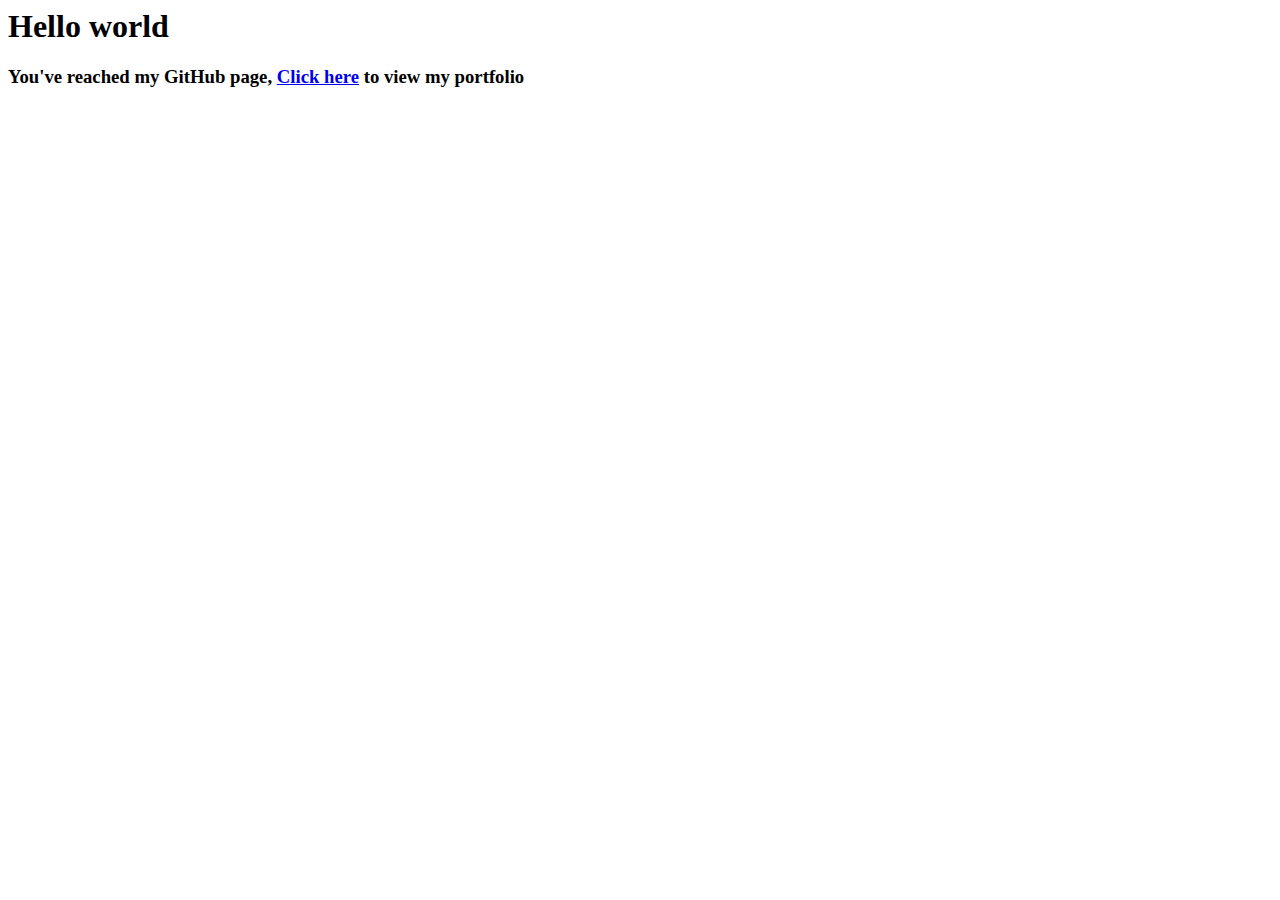
<file: index.html>
<html>
<head></head>
<title>Lanre Ayeni github test page</title>
<body>
<h1>Hello world</h1>
<h3>You've reached my GitHub page, <a href="http://lanreayeni.github.io/portfolio">Click here</a> to view my portfolio</h3>
</body>
</html>
</file>
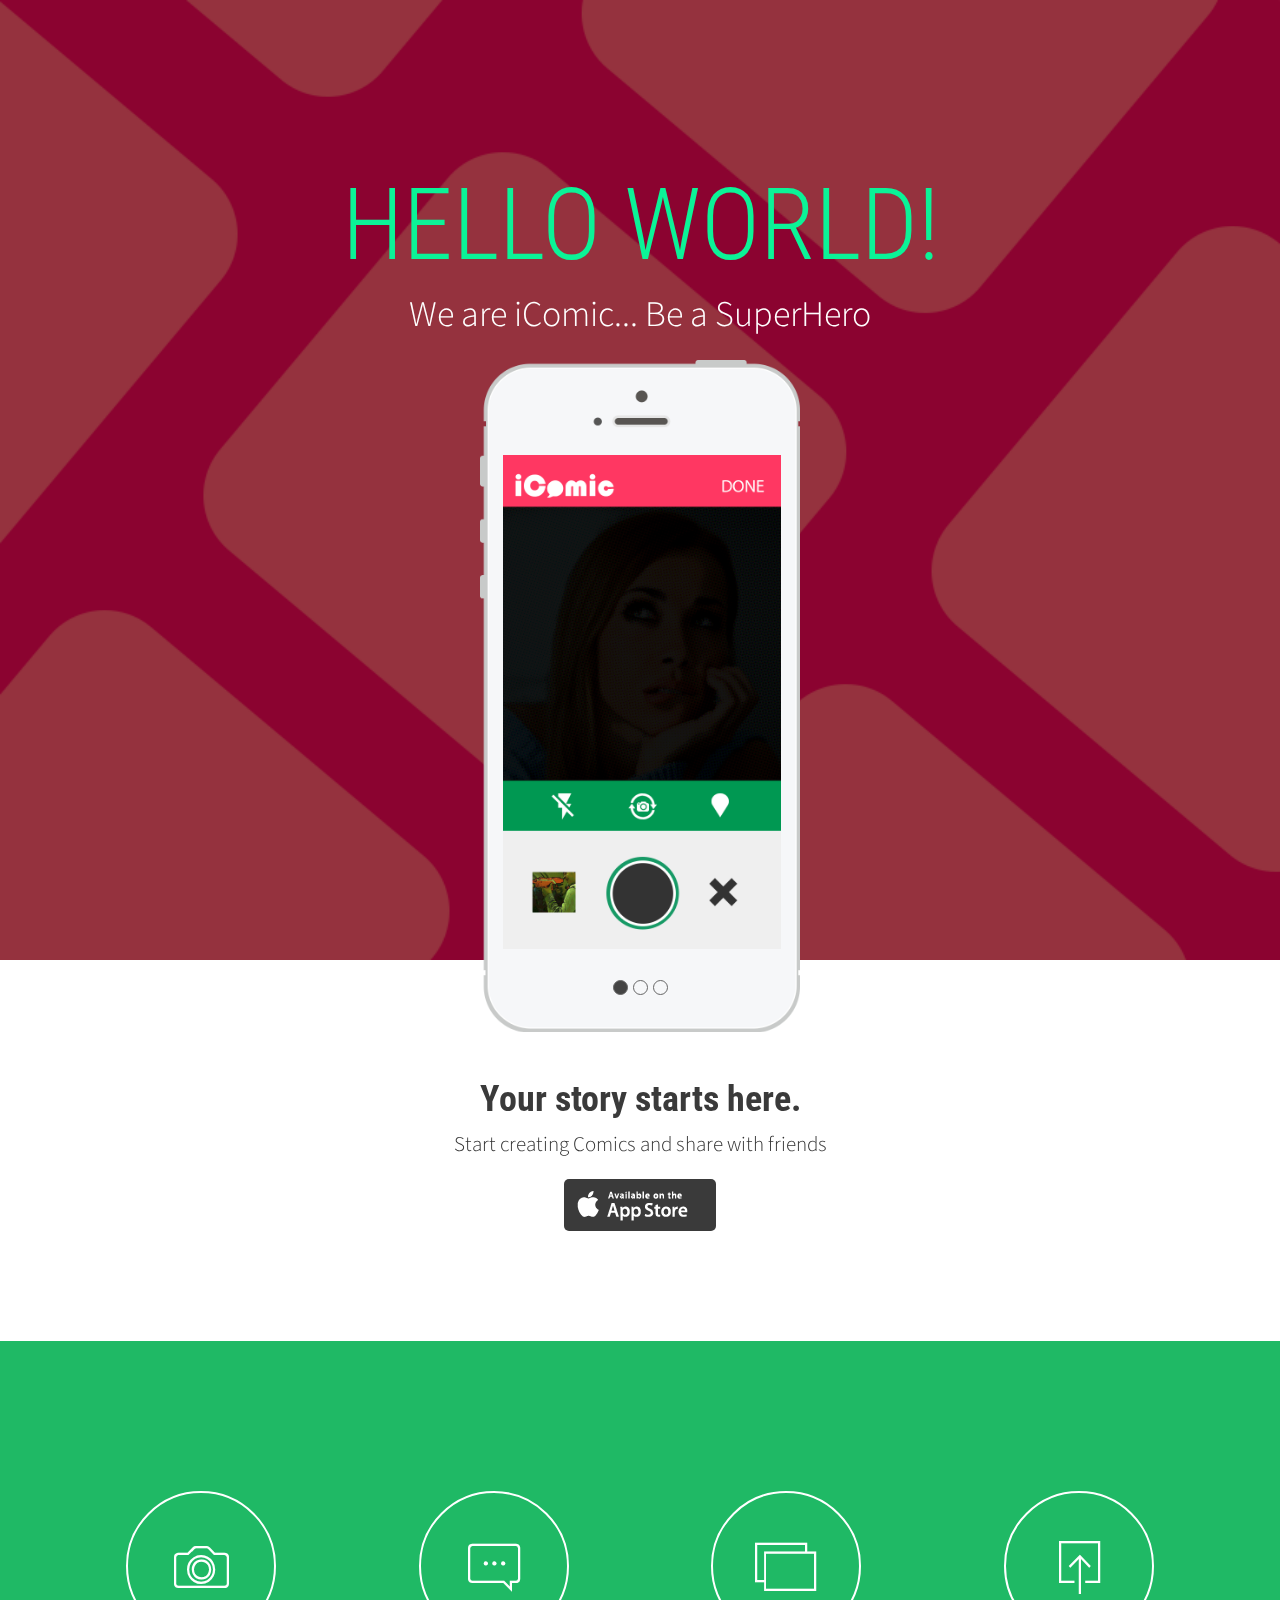
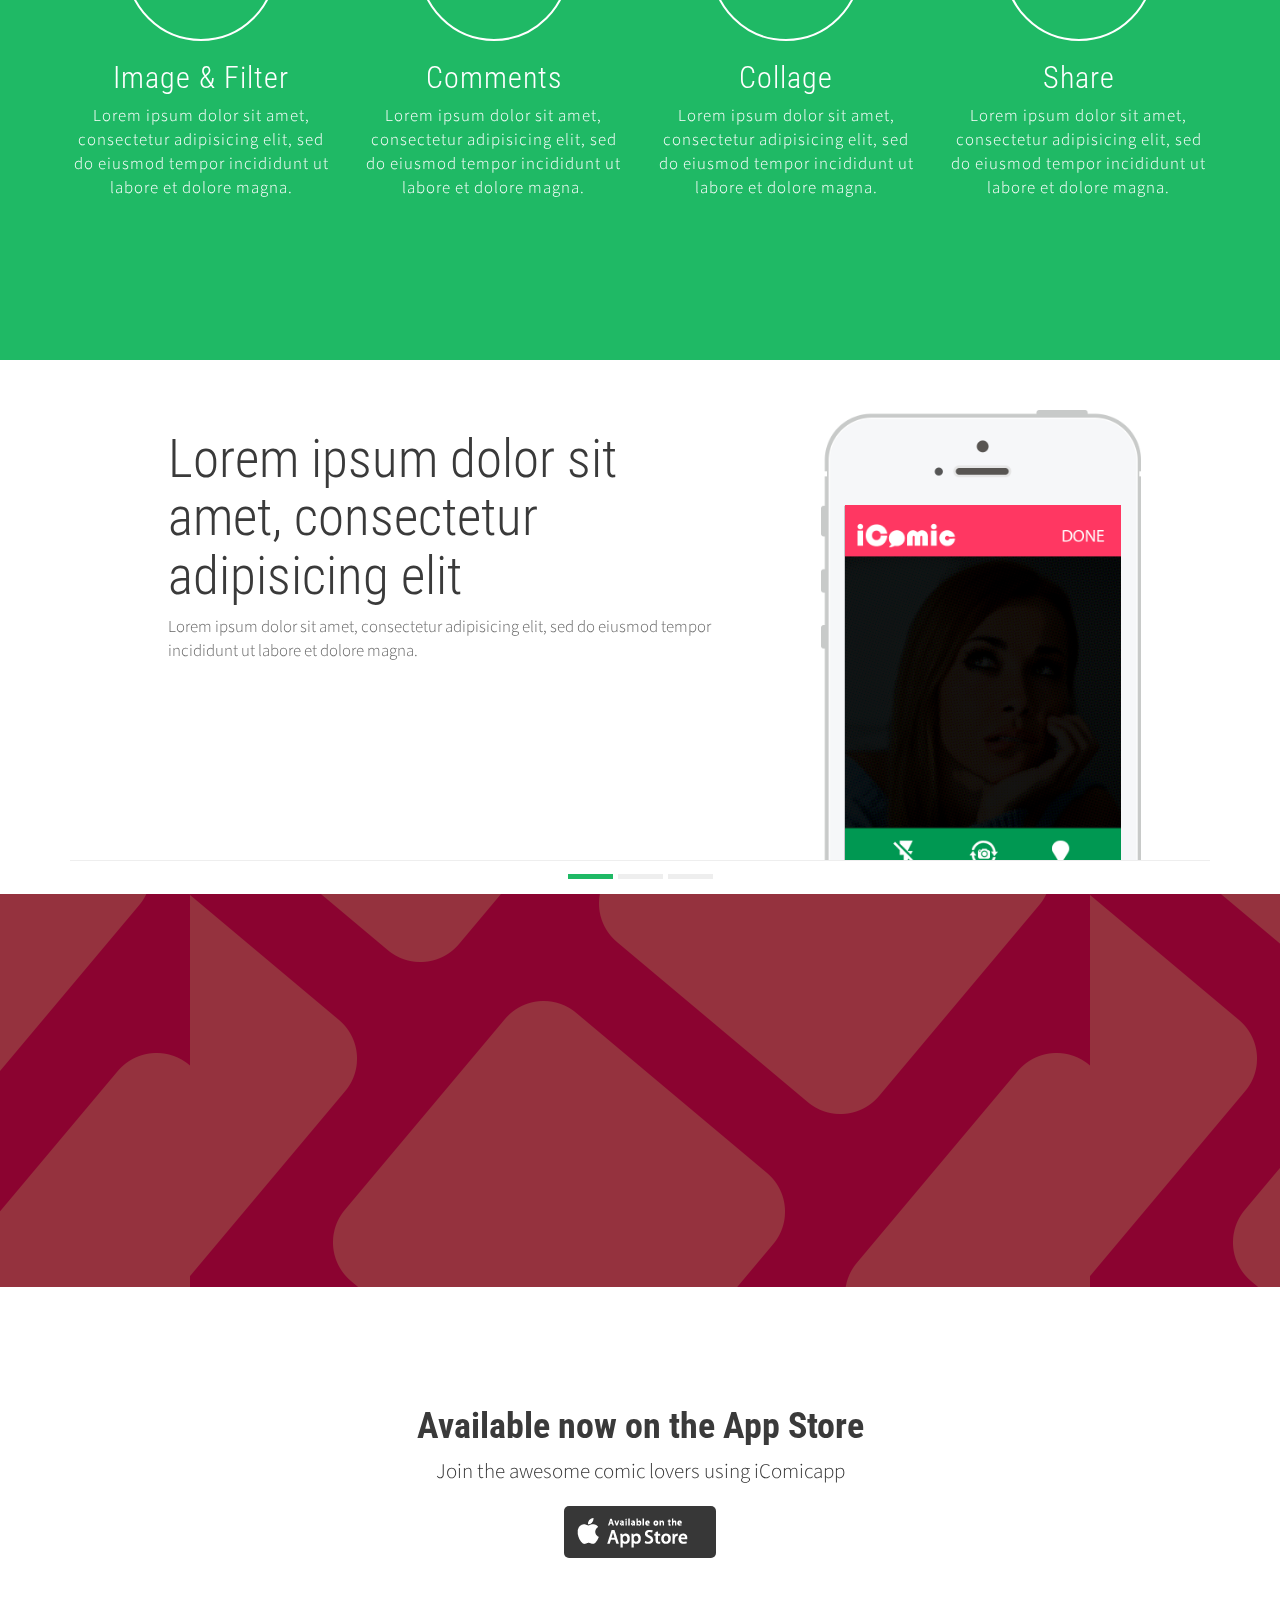
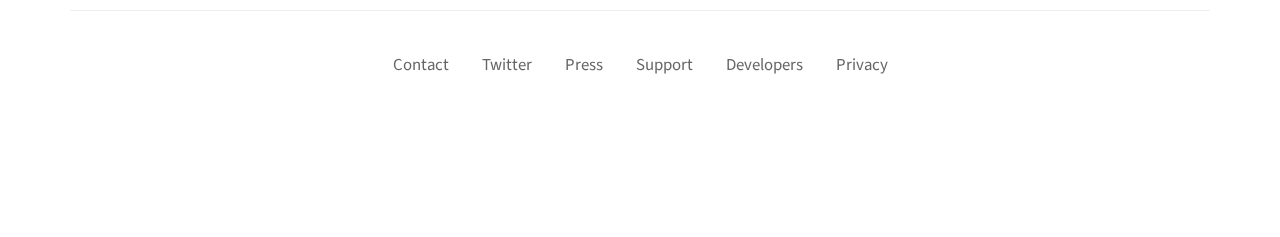
<file: icomicpage/index.html>
<!DOCTYPE html>
<html>
  <head>
    <title>iComic App - Share your stories</title>
    <meta charset="utf-8" />
    <meta content="width=device-width, initial-scale=1, maximum-scale=1, user-scalable=no" name="viewport">
    <!-- CSS 
        ================================================== -->
    <!-- Bootstrap 3-->
    <link href="css/bootstrap.min.css" rel="stylesheet" media="screen">
    <!-- Google Fonts -->
    <link href='https://fonts.googleapis.com/css?family=Source+Sans+Pro:200,300,400,600,700,900,200italic,300italic,400italic,600italic,700italic,900italic|Roboto+Condensed:300italic,400italic,700italic,400,300,700' rel='stylesheet' type='text/css'>
    <link href='https://fonts.googleapis.com/css?family=Roboto+Condensed:300italic,400italic,700italic,400,300,700' rel='stylesheet' type='text/css'>
    <!-- Template Styles -->
    <link href="css/style.css" rel="stylesheet" media="screen">
      </head>
  <body>
	  
	  <!-- NAVBAR
	      ================================================== -->
	  <nav class="navbar navbar-default" role="navigation">
	  	  <div class="container">
			  <div class="navbar-header">
			    <button type="button" class="navbar-toggle" data-toggle="collapse" data-target=".navbar-ex1-collapse">
			      <span class="sr-only">Toggle navigation</span>
			      <span class="icon-bar"></span>
			      <span class="icon-bar"></span>
			      <span class="icon-bar"></span>
			    </button>
			    
			    <!--Replace text with your app name or logo image-->
			    <a class="navbar-brand" href="#"><img src="img/logo.png"></a>
			    
			  </div>
			  <div class="collapse navbar-collapse navbar-ex1-collapse">
			    <ul class="nav navbar-nav">
			      <li><a onclick="$('header').animatescroll({padding:71});">Start</a></li>
			      <li><a onclick="$('.features').animatescroll({padding:71});">Features</a></li>
			      <li><a onclick="$('.detail').animatescroll({padding:71});">Screens</a></li>
			      <li><a onclick="$('.social').animatescroll({padding:71});">Social	</a></li>
			    </ul>
			  </div>
		  </div>
	  </nav>
	  
	  
	   <!-- HEADER
	   ================================================== -->	  
	  <header>
		 <div class="container">
			 <div class="row">
				 <div class="col-md-12">
					  <h1>Hello World!</h1>
					  <p class="lead">We are iComic... Be a SuperHero</p>
					  
					  <div class="carousel-iphone">
					  	<div id="carousel-example-generic" class="carousel slide">
					    
					    <!-- Indicators -->
					    <ol class="carousel-indicators">
					      <li data-target="#carousel-example-generic" data-slide-to="0" class="active"></li>
					      <li data-target="#carousel-example-generic" data-slide-to="1"></li>
					      <li data-target="#carousel-example-generic" data-slide-to="2"></li>
					    </ol>
					  
					    <!-- Wrapper for slides -->
					    <div class="carousel-inner">
					      <div class="item active">
					        <img src="img/screenshots/app-1.png" alt="App Screen 1">
					      </div>
					      <div class="item">
					        <img src="img/screenshots/app-2.png" alt="App Screen 2">
					      </div>
					      <div class="item">
					        <img src="img/screenshots/app-3.png" alt="App Screen 3">
					      </div>
					      
					    </div>
					  </div>
					</div>
				</div>	  
			</div>    
		</div>
	 </header>
	  
	  
	  <!-- PURCHASE
	      ================================================== -->
	  <section class="purchase">
		  <div class="container">
			  <div class="row">
				  <div class="col-md-offset-2 col-md-8">
					 <h1>Your story starts here.</h1>
					 	    <p class="lead">Start creating Comics and share with friends</p>
					 	    <button type="button" class="app-store"></button>	
				  </div>
			  </div>
		  </div>
	  </section>
	  
	  
	  <!-- PAYOFF 
	      ================================================== 
	  <section class="payoff">
		<div class="container">
			  <div class="row">
				  <div class="col-md-12">
					  <h1>Lorem ipsum dolor sit amet, consectetur adipisicing elit, sed do eiusmod tempor incididunt ut labore et dolore magna.</h1>
				  </div>
			  </div>
		  </div>	  
	  </section>
	       ==================================================
	  -->

	  <!-- FEATURES
	  ================================================== -->
	  <section class="features">
		  <div class="container">
			  <div class="row">
				
				  <div class="col-md-3">
					  <div class="circle"><i class="icon-camera"></i></div>
					  <h2>Image &amp; Filter</h2>
					  <p>Lorem ipsum dolor sit amet, consectetur adipisicing elit, sed do eiusmod tempor incididunt ut labore et dolore magna.</p>
				  </div>
				
				  <div class="col-md-3">
					  <div class="circle"><i class="icon-comment"></i></div>
					  <h2>Comments</h2>
					  <p>Lorem ipsum dolor sit amet, consectetur adipisicing elit, sed do eiusmod tempor incididunt ut labore et dolore magna.</p>
				  </div>
				 
				  <div class="col-md-3">
					  <div class="circle"><i class="icon-photo-gallery"></i></div>
					  <h2>Collage</h2>
					  <p>Lorem ipsum dolor sit amet, consectetur adipisicing elit, sed do eiusmod tempor incididunt ut labore et dolore magna.</p>
				  </div>

				  <div class="col-md-3">
					  <div class="circle"><i class="icon-upload"></i></div>
					  <h2>Share</h2>
					  <p>Lorem ipsum dolor sit amet, consectetur adipisicing elit, sed do eiusmod tempor incididunt ut labore et dolore magna.</p>
				  </div>
				  
			  </div>
		  </div>
	  </section>
	  
	  
	  <!-- DETAILS 
	      ================================================== -->
	  <section class="detail">
		<div class="container">
			<div class="row">
				<div class="col-md-12">
					<div id="carousel-example-generic-2" class="carousel slide">
										
					  <!-- Wrapper for slides -->
					  <div class="carousel-inner">
					    <div class="item active">
					      	<div class="row">
					      		<div class="col-sm-12 col-md-offset-1 col-md-6">
					      			<h1>Lorem ipsum dolor sit amet, consectetur adipisicing elit</h1>
					      			<p>Lorem ipsum dolor sit amet, consectetur adipisicing elit, sed do eiusmod tempor incididunt ut labore et dolore magna.</p>
					      		</div>
					      		<div class="col-sm-12 col-md-5">
					      			<div class="app-screenshot">
					      				<img src="img/screenshots/app-1.png" class="img-responsive" alt="App Screen 1">
					      			</div>
					      		</div>
					      	</div>
					    </div>
					    <div class="item">
					    	<div class="row">
					    		<div class="col-sm-12 col-md-offset-1 col-md-6">
					    			<h1>Sed do eiusmod tempor incididunt ut labore et dolore magna.</h1>
					    			<p>Lorem ipsum dolor sit amet, consectetur adipisicing elit, sed do eiusmod tempor incididunt ut labore et dolore magna.</p>
					    		</div>
					    		<div class="col-sm-12 col-md-5">
					    			<div class="app-screenshot">
					    				<img src="img/screenshots/app-2.png" class="img-responsive" alt="App Screen 2">
					    			</div>
					    		</div>
					    	</div>
						</div>
					    <div class="item">
					      <div class="row">
					      	<div class="col-sm-12 col-md-offset-1 col-md-6">
					      		<h1>Lorem ipsum dolor sit amet, consectetur adipisicing elit</h1>
					      		<p>Lorem ipsum dolor sit amet, consectetur adipisicing elit, sed do eiusmod tempor incididunt ut labore et dolore magna.</p>
					      	</div>
					      	<div class="col-sm-12 col-md-5">
					      		<div class="app-screenshot">
					      			<img src="img/screenshots/app-3.png" class="img-responsive" alt="App Screen 3">
					      		</div>
					      	</div>
					      </div>
					    </div>
					  </div>
					
					  <!-- Indicators -->
					  <ol class="carousel-indicators">
					    <li data-target="#carousel-example-generic-2" data-slide-to="0" class="active"></li>
					    <li data-target="#carousel-example-generic-2" data-slide-to="1"></li>
					    <li data-target="#carousel-example-generic-2" data-slide-to="2"></li>
					  </ol>		
					</div>
				</div>
			</div>
		</div>
	</section>
	
	  
	
	 <!-- SOCIAL
	     ================================================== -->
	  <section class="social">
	  	<div class="container">
	  		  <div class="row">
	  			  <div class="col-md-12">
	  			  	<h2>Connect with us</h2>
	  			   	<a class="icon-facebook"></a>
	  			   	<a class="icon-twitter"></a>
	  			   	<a class="icon-google"></a>
	  			   	<a class="icon-instagram"></a>
	  			   	<a class="icon-pinterest"></a>
	  			   </div>
	  		  </div>
	  	  </div>	  
	  </section>
	  
	
	 <!-- GET IT 
	     ================================================== -->
	  <section class="get-it">
	  	<div class="container">
	  		<div class="row">
	  			<div class="col-md-12">
	  				<h1>Available now on the App Store</h1>
	  				<p class="lead">Join the awesome comic lovers using iComicapp</p>
	  				<button type="button" class="app-store"></button>
	  			</div>
	  			<div class="col-md-12">
	  				<hr />
		  			<ul>
	                	<li><a href="#link-here">Contact</a></li>
	                	<li><a href="#link-here">Twitter</a></li>
	                	<li><a href="#link-here">Press</a></li>
	                	<li><a href="#link-here">Support</a></li>
	                	<li><a href="#link-here">Developers</a></li>
	                	<li><a href="#link-here">Privacy</a></li>
                	</ul>
	  			</div>
	  		</div>
	  	</div>
	  </section>
	  
	 
	 <!-- JAVASCRIPT
	     ================================================== -->
    <script src="js/jquery.js"></script>
    <script src="js/bootstrap.min.js"></script>
    <script src="js/animatescroll.js"></script>
    <script src="js/scripts.js"></script>
    <script src="js/retina.min.js"></script>
  	
</html>
</file>
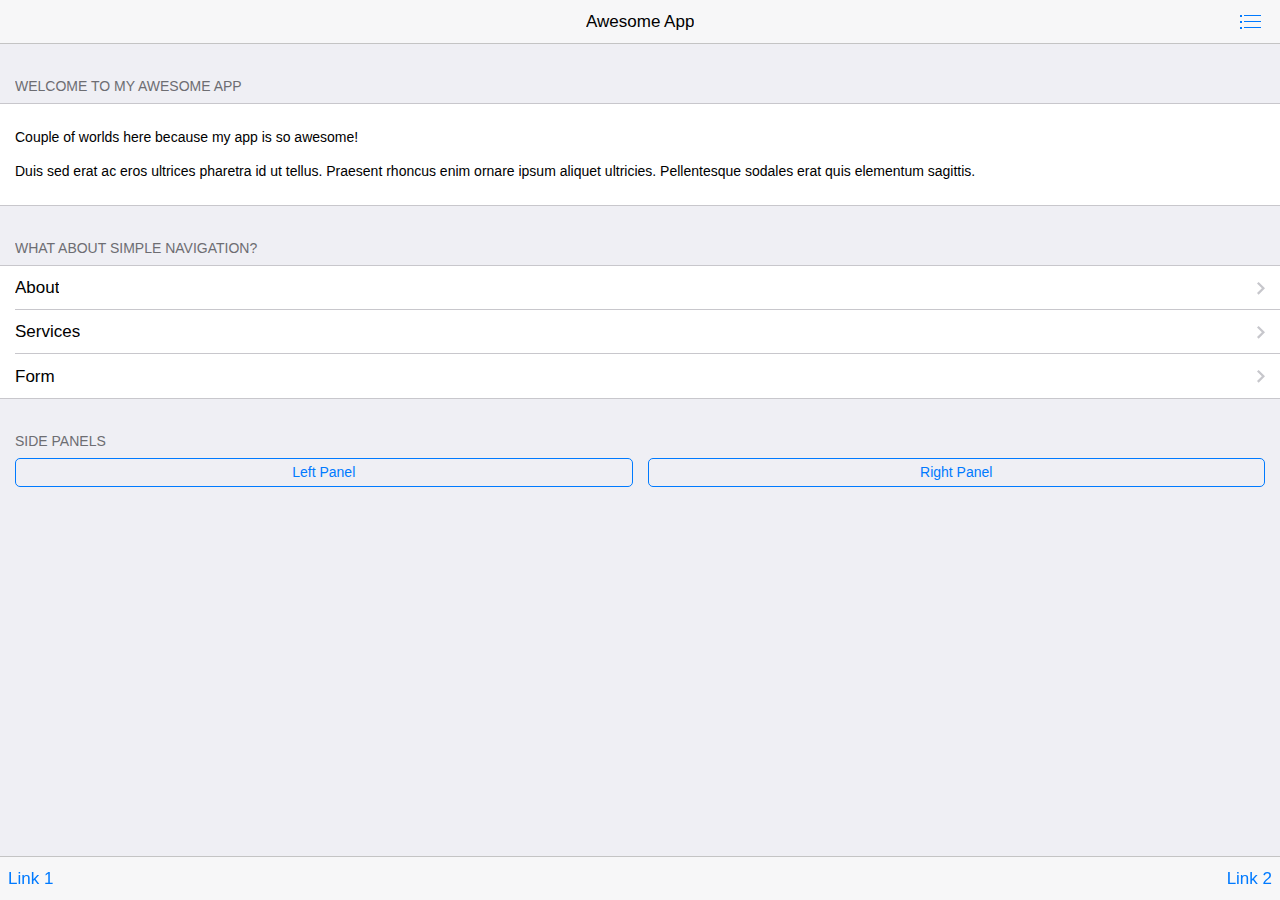
<file: examples/inline-pages/index.html>
<!DOCTYPE html>
<html>
  <head>
    <meta charset="utf-8">
    <meta name="viewport" content="width=device-width, initial-scale=1, maximum-scale=1, minimum-scale=1, user-scalable=no, minimal-ui">
    <meta name="apple-mobile-web-app-capable" content="yes">
    <meta name="apple-mobile-web-app-status-bar-style" content="black">
    <title>My App</title>
    <!-- Path to Framework7 Library CSS-->
    <link rel="stylesheet" href="../../dist/css/framework7.min.css">
    <!-- Path to your custom app styles-->
    <link rel="stylesheet" href="css/my-app.css">
  </head>
  <body>
    <!-- Status bar overlay for fullscreen mode-->
    <div class="statusbar-overlay"></div>
    <!-- Panels overlay-->
    <div class="panel-overlay"></div>
    <!-- Left panel with reveal effect-->
    <div class="panel panel-left panel-reveal">
      <div class="content-block">
        <p>Left panel content goes here</p>
      </div>
    </div>
    <!-- Right panel with cover effect-->
    <div class="panel panel-right panel-cover">
      <div class="content-block">
        <p>Right panel content goes here</p>
      </div>
    </div>
    <!-- Views-->
    <div class="views">
      <!-- Your main view, should have "view-main" class-->
      <div class="view view-main">
        <!-- Top Navbar-->
        <div class="navbar">
          <!-- Navbar inner for Index page-->
          <div data-page="index" class="navbar-inner">
            <!-- We have home navbar without left link-->
            <div class="center sliding">Awesome App</div>
            <div class="right">
              <!-- Right link contains only icon - additional "icon-only" class--><a href="#" class="link icon-only open-panel"> <i class="icon icon-bars"></i></a>
            </div>
          </div>
          <!-- Navbar inner for About page-->
          <div data-page="about" class="navbar-inner cached">
            <div class="left sliding"><a href="#" class="back link"> <i class="icon icon-back"></i><span>Back</span></a></div>
            <div class="center sliding">About Us</div>
          </div>
          <!-- Navbar inner for Services page-->
          <div data-page="services" class="navbar-inner cached">
            <div class="left sliding"><a href="#" class="back link"> <i class="icon icon-back"></i><span>Back</span></a></div>
            <div class="center sliding">Services</div>
          </div>
          <!-- Navbar inner for Form page-->
          <div data-page="form" class="navbar-inner cached">
            <div class="left sliding"><a href="#" class="back link"> <i class="icon icon-back"></i><span>Back</span></a></div>
            <div class="center sliding">Form</div>
          </div>
        </div>
        <!-- Pages, because we need fixed-through navbar and toolbar, it has additional appropriate classes-->
        <div class="pages navbar-through toolbar-through">
          <!-- Index Page-->
          <div data-page="index" class="page">
            <!-- Scrollable page content-->
            <div class="page-content">
              <div class="content-block-title">Welcome To My Awesome App</div>
              <div class="content-block">
                <div class="content-block-inner">
                  <p>Couple of worlds here because my app is so awesome!</p>
                  <p>Duis sed erat ac eros ultrices pharetra id ut tellus. Praesent rhoncus enim ornare ipsum aliquet ultricies. Pellentesque sodales erat quis elementum sagittis.</p>
                </div>
              </div>
              <div class="content-block-title">What about simple navigation?</div>
              <div class="list-block">
                <ul>
                  <li><a href="#about" class="item-link">
                      <div class="item-content">
                        <div class="item-inner"> 
                          <div class="item-title">About</div>
                        </div>
                      </div></a></li>
                  <li><a href="#services" class="item-link">
                      <div class="item-content"> 
                        <div class="item-inner">
                          <div class="item-title">Services</div>
                        </div>
                      </div></a></li>
                  <li><a href="#form" class="item-link">
                      <div class="item-content"> 
                        <div class="item-inner">
                          <div class="item-title">Form</div>
                        </div>
                      </div></a></li>
                </ul>
              </div>
              <div class="content-block-title">Side panels</div>
              <div class="content-block">
                <div class="row">
                  <div class="col-50"><a href="#" data-panel="left" class="button open-panel">Left Panel</a></div>
                  <div class="col-50"><a href="#" data-panel="right" class="button open-panel">Right Panel</a></div>
                </div>
              </div>
            </div>
          </div>
          <!-- About Page-->
          <div data-page="about" class="page cached">
            <div class="page-content">
              <div class="content-block">
                <p>You may go <a href="#" class="back">back</a> or load <a href="#services">Services</a> page.</p>
                <p>Lorem ipsum dolor sit amet, consectetur adipiscing elit. Nulla vel commodo massa, eu adipiscing mi. Class aptent taciti sociosqu ad litora torquent per conubia nostra, per inceptos himenaeos. Phasellus ultricies dictum neque, non varius tortor fermentum at. Curabitur auctor cursus imperdiet. Nam molestie nisi nec est lacinia volutpat in a purus. Maecenas consectetur condimentum viverra. Donec ultricies nec sem vel condimentum. Phasellus eu tincidunt enim, sit amet convallis orci. Vestibulum quis fringilla dolor.    </p>
                <p>Mauris commodo lacus at nisl lacinia, nec facilisis erat rhoncus. Sed eget pharetra nunc. Aenean vitae vehicula massa, sed sagittis ante. Quisque luctus nec velit dictum convallis. Nulla facilisi. Ut sed erat nisi. Donec non dolor massa. Mauris malesuada dolor velit, in suscipit leo consectetur vitae. Duis tempus ligula non eros pretium condimentum. Cras sed dolor odio.</p>
                <p>Suspendisse commodo adipiscing urna, a aliquet sem egestas in. Sed tincidunt dui a magna facilisis bibendum. Nunc euismod consectetur lorem vitae molestie. Proin mattis tellus libero, non hendrerit neque eleifend ac. Pellentesque interdum velit at lacus consectetur scelerisque et id dui. Praesent non fringilla dui, a elementum purus. Proin vitae lacus libero. Nunc eget lectus non mi iaculis interdum vel a velit. Nullam tincidunt purus id lacus ornare, at elementum turpis euismod. Cras mauris enim, congue eu nisl sit amet, pulvinar semper erat. Suspendisse sed mauris diam.</p>
                <p>Nam eu mauris leo. Pellentesque aliquam vehicula est, sed lobortis tellus malesuada facilisis. Fusce at hendrerit ligula. Donec eu nibh convallis, pulvinar enim quis, lacinia diam. Ut semper ac magna nec ornare. Integer placerat justo sed nunc suscipit facilisis. Vestibulum ac tincidunt augue. Duis eu aliquet mauris, vel luctus mauris. Nulla non augue nec diam pharetra posuere at in mauris.</p>
              </div>
            </div>
          </div>
          <!-- Services Page-->
          <div data-page="services" class="page cached">
            <div class="page-content">
              <div class="content-block">
                <p>You may go <a href="#" class="back">back</a> or load <a href="#about">About</a> page.</p>
                <p>Lorem ipsum dolor sit amet, consectetur adipiscing elit. Nulla vel commodo massa, eu adipiscing mi. Class aptent taciti sociosqu ad litora torquent per conubia nostra, per inceptos himenaeos. Phasellus ultricies dictum neque, non varius tortor fermentum at. Curabitur auctor cursus imperdiet. Nam molestie nisi nec est lacinia volutpat in a purus. Maecenas consectetur condimentum viverra. Donec ultricies nec sem vel condimentum. Phasellus eu tincidunt enim, sit amet convallis orci. Vestibulum quis fringilla dolor.    </p>
                <p>Mauris commodo lacus at nisl lacinia, nec facilisis erat rhoncus. Sed eget pharetra nunc. Aenean vitae vehicula massa, sed sagittis ante. Quisque luctus nec velit dictum convallis. Nulla facilisi. Ut sed erat nisi. Donec non dolor massa. Mauris malesuada dolor velit, in suscipit leo consectetur vitae. Duis tempus ligula non eros pretium condimentum. Cras sed dolor odio.</p>
                <p>Suspendisse commodo adipiscing urna, a aliquet sem egestas in. Sed tincidunt dui a magna facilisis bibendum. Nunc euismod consectetur lorem vitae molestie. Proin mattis tellus libero, non hendrerit neque eleifend ac. Pellentesque interdum velit at lacus consectetur scelerisque et id dui. Praesent non fringilla dui, a elementum purus. Proin vitae lacus libero. Nunc eget lectus non mi iaculis interdum vel a velit. Nullam tincidunt purus id lacus ornare, at elementum turpis euismod. Cras mauris enim, congue eu nisl sit amet, pulvinar semper erat. Suspendisse sed mauris diam.</p>
                <p>Nam eu mauris leo. Pellentesque aliquam vehicula est, sed lobortis tellus malesuada facilisis. Fusce at hendrerit ligula. Donec eu nibh convallis, pulvinar enim quis, lacinia diam. Ut semper ac magna nec ornare. Integer placerat justo sed nunc suscipit facilisis. Vestibulum ac tincidunt augue. Duis eu aliquet mauris, vel luctus mauris. Nulla non augue nec diam pharetra posuere at in mauris.     </p>
              </div>
            </div>
          </div>
          <!-- Form Page-->
          <div data-page="form" class="page cached">
            <div class="page-content">
              <div class="content-block-title">Form Example</div>
              <div class="list-block">
                <ul>
                  <li>
                    <div class="item-content">
                      <div class="item-media"><i class="icon icon-form-name"></i></div>
                      <div class="item-inner"> 
                        <div class="item-title label">Name</div>
                        <div class="item-input">
                          <input type="text" placeholder="Your name">
                        </div>
                      </div>
                    </div>
                  </li>
                  <li>
                    <div class="item-content">
                      <div class="item-media"><i class="icon icon-form-email"></i></div>
                      <div class="item-inner"> 
                        <div class="item-title label">E-mail</div>
                        <div class="item-input">
                          <input type="email" placeholder="E-mail">
                        </div>
                      </div>
                    </div>
                  </li>
                  <li>
                    <div class="item-content">
                      <div class="item-media"><i class="icon icon-form-url"></i></div>
                      <div class="item-inner"> 
                        <div class="item-title label">URL</div>
                        <div class="item-input">
                          <input type="url" placeholder="URL">
                        </div>
                      </div>
                    </div>
                  </li>
                  <li>
                    <div class="item-content">
                      <div class="item-media"><i class="icon icon-form-password"></i></div>
                      <div class="item-inner"> 
                        <div class="item-title label">Password</div>
                        <div class="item-input">
                          <input type="password" placeholder="Password">
                        </div>
                      </div>
                    </div>
                  </li>
                  <li>
                    <div class="item-content">
                      <div class="item-media"><i class="icon icon-form-tel"></i></div>
                      <div class="item-inner"> 
                        <div class="item-title label">Phone</div>
                        <div class="item-input">
                          <input type="tel" placeholder="Phone">
                        </div>
                      </div>
                    </div>
                  </li>
                  <li>
                    <div class="item-content">
                      <div class="item-media"><i class="icon icon-form-gender"></i></div>
                      <div class="item-inner"> 
                        <div class="item-title label">Gender</div>
                        <div class="item-input">
                          <select>
                            <option>Male</option>
                            <option>Female</option>
                          </select>
                        </div>
                      </div>
                    </div>
                  </li>
                  <li>
                    <div class="item-content">
                      <div class="item-media"><i class="icon icon-form-calendar"></i></div>
                      <div class="item-inner"> 
                        <div class="item-title label">Birth date</div>
                        <div class="item-input">
                          <input type="date" placeholder="Birth day" value="2014-04-30">
                        </div>
                      </div>
                    </div>
                  </li>
                  <li>
                    <div class="item-content">
                      <div class="item-media"><i class="icon icon-form-toggle"></i></div>
                      <div class="item-inner"> 
                        <div class="item-title label">Switch</div>
                        <div class="item-input">
                          <label class="label-switch">
                            <input type="checkbox">
                            <div class="checkbox"></div>
                          </label>
                        </div>
                      </div>
                    </div>
                  </li>
                  <li>
                    <div class="item-content">
                      <div class="item-media"><i class="icon icon-form-settings"></i></div>
                      <div class="item-inner">
                        <div class="item-title label">Slider</div>
                        <div class="item-input">
                          <div class="range-slider">
                            <input type="range" min="0" max="100" value="50" step="0.1">
                          </div>
                        </div>
                      </div>
                    </div>
                  </li>
                  <li class="align-top">
                    <div class="item-content">
                      <div class="item-media"><i class="icon icon-form-comment"></i></div>
                      <div class="item-inner"> 
                        <div class="item-title label">Textarea</div>
                        <div class="item-input">
                          <textarea></textarea>
                        </div>
                      </div>
                    </div>
                  </li>
                </ul>
              </div>
              <div class="content-block">
                <div class="row">
                  <div class="col-50"><a href="#" class="button button-big button-fill color-red">Cancel</a></div>
                  <div class="col-50">
                    <input type="submit" value="Submit" class="button button-big button-fill color-green">
                  </div>
                </div>
              </div>
              <div class="content-block-title">Checkbox group</div>
              <div class="list-block">
                <ul>
                  <li>
                    <label class="label-checkbox item-content">
                      <input type="checkbox" name="ks-checkbox" value="Books" checked>
                      <div class="item-media"><i class="icon icon-form-checkbox"></i></div>
                      <div class="item-inner">
                        <div class="item-title">Books</div>
                      </div>
                    </label>
                  </li>
                  <li>
                    <label class="label-checkbox item-content">
                      <input type="checkbox" name="ks-checkbox" value="Movies">
                      <div class="item-media"><i class="icon icon-form-checkbox"></i></div>
                      <div class="item-inner">
                        <div class="item-title">Movies</div>
                      </div>
                    </label>
                  </li>
                  <li>
                    <label class="label-checkbox item-content">
                      <input type="checkbox" name="ks-checkbox" value="Food">
                      <div class="item-media"><i class="icon icon-form-checkbox"></i></div>
                      <div class="item-inner">
                        <div class="item-title">Food</div>
                      </div>
                    </label>
                  </li>
                  <li>
                    <label class="label-checkbox item-content">
                      <input type="checkbox" name="ks-checkbox" value="Drinks">
                      <div class="item-media"><i class="icon icon-form-checkbox"></i></div>
                      <div class="item-inner">
                        <div class="item-title">Drinks</div>
                      </div>
                    </label>
                  </li>
                </ul>
              </div>
              <div class="content-block-title">Radio buttons group</div>
              <div class="list-block">
                <ul>
                  <li>
                    <label class="label-radio item-content">
                      <input type="radio" name="ks-radio" value="Books" checked>
                      <div class="item-inner">
                        <div class="item-title">Books</div>
                      </div>
                    </label>
                  </li>
                  <li>
                    <label class="label-radio item-content">
                      <input type="radio" name="ks-radio" value="Movies">
                      <div class="item-inner">
                        <div class="item-title">Movies</div>
                      </div>
                    </label>
                  </li>
                  <li>
                    <label class="label-radio item-content">
                      <input type="radio" name="ks-radio" value="Food">
                      <div class="item-inner">
                        <div class="item-title">Food</div>
                      </div>
                    </label>
                  </li>
                  <li>
                    <label class="label-radio item-content">
                      <input type="radio" name="ks-radio" value="Drinks">
                      <div class="item-inner">
                        <div class="item-title">Drinks</div>
                      </div>
                    </label>
                  </li>
                </ul>
              </div>
            </div>
          </div>
        </div>
        <!-- Bottom Toolbar-->
        <div class="toolbar">
          <div class="toolbar-inner"><a href="#" class="link">Link 1</a><a href="#" class="link">Link 2</a></div>
        </div>
      </div>
    </div>
    <!-- Path to Framework7 Library JS-->
    <script type="text/javascript" src="../../dist/js/framework7.min.js"></script>
    <!-- Path to your app js-->
    <script type="text/javascript" src="js/my-app.js"></script>
  </body>
</html>
</file>
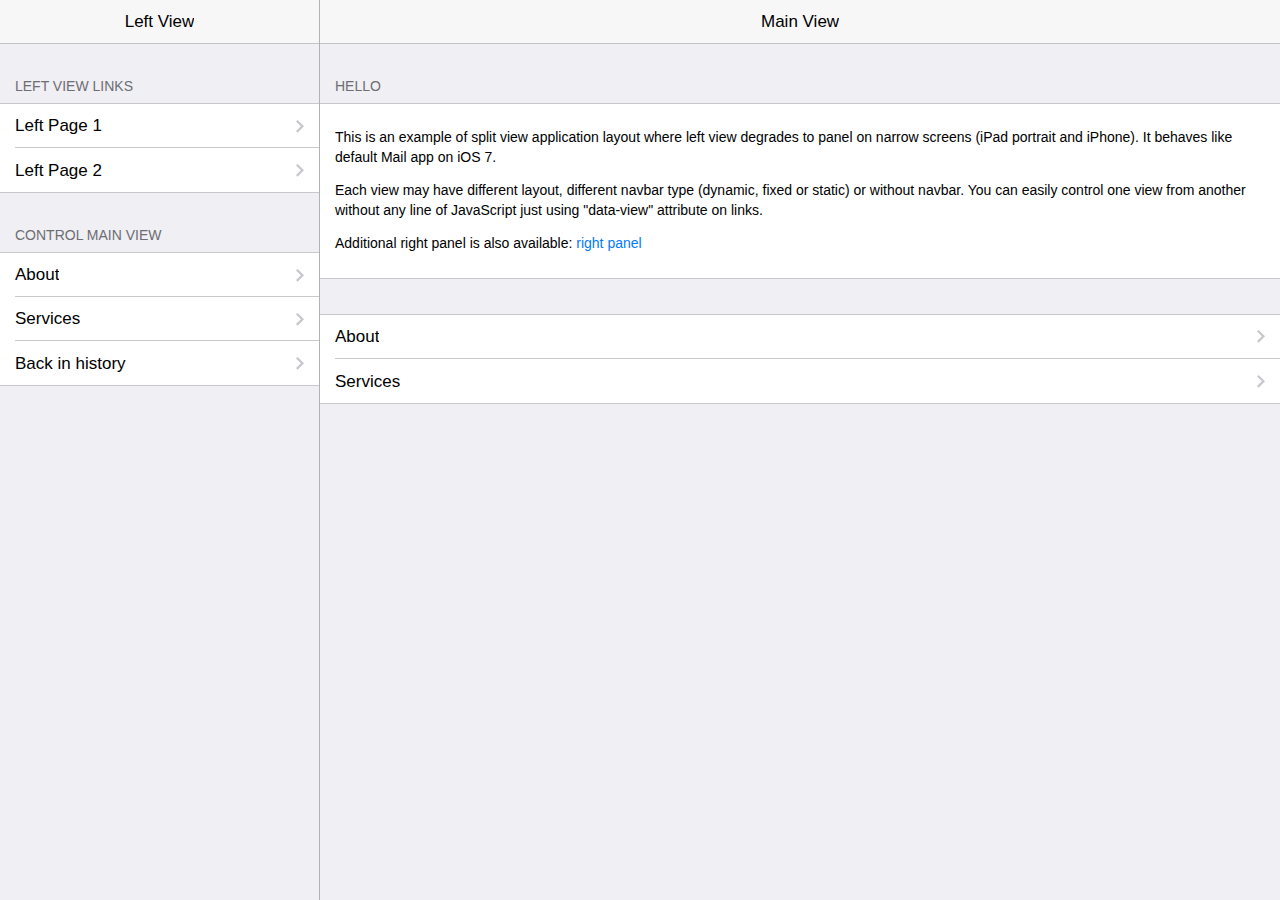
<file: examples/split-view-panel/index.html>
<!DOCTYPE html>
<html>
  <head>
    <meta charset="utf-8">
    <meta name="viewport" content="width=device-width, initial-scale=1, maximum-scale=1, minimum-scale=1, user-scalable=no, minimal-ui">
    <meta name="apple-mobile-web-app-capable" content="yes">
    <meta name="apple-mobile-web-app-status-bar-style" content="black">
    <title>My App</title>
    <!-- Path to Framework7 Library CSS-->
    <link rel="stylesheet" href="../../dist/css/framework7.min.css">
    <!-- Path to your custom app styles-->
    <link rel="stylesheet" href="css/my-app.css">
  </head>
  <body>
    <!-- Status bar overlay for fullscreen mode-->
    <div class="statusbar-overlay"></div>
    <!-- Right panel with cover effect-->
    <div class="panel panel-right panel-reveal">
      <div class="content-block">
        <p>Right panel content goes here</p>
      </div>
    </div>
    <!-- Views-->
    <div class="views">
      <!-- Put panels-overlay and left-panel with view inside of views-->
      <!-- Panels overlay-->
      <div class="panel-overlay"></div>
      <!-- Left panel with reveal effect-->
      <div class="panel panel-left panel-cover">
        <!-- Left view-->
        <div class="view view-left navbar-through">
          <div class="navbar">
            <div class="navbar-inner">
              <div class="left"></div>
              <div class="center sliding">Left View</div>
              <div class="right"></div>
            </div>
          </div>
          <div class="pages">
            <div data-page="index-left" class="page">
              <div class="page-content">
                <div class="content-block-title">Left View Links</div>
                <div class="list-block">
                  <ul>
                    <li><a href="left-page-1.html" class="item-link">
                        <div class="item-content">
                          <div class="item-inner">
                            <div class="item-title">Left Page 1</div>
                          </div>
                        </div></a></li>
                    <li><a href="left-page-2.html" class="item-link">
                        <div class="item-content">
                          <div class="item-inner">
                            <div class="item-title">Left Page 2</div>
                          </div>
                        </div></a></li>
                  </ul>
                </div>
                <div class="content-block-title">Control Main View</div>
                <div class="list-block">
                  <ul>
                    <li><a href="about.html" data-view=".view-main" class="item-link close-panel">
                        <div class="item-content">
                          <div class="item-inner">
                            <div class="item-title">About</div>
                          </div>
                        </div></a></li>
                    <li><a href="services.html" data-view=".view-main" class="item-link close-panel">
                        <div class="item-content">
                          <div class="item-inner">
                            <div class="item-title">Services</div>
                          </div>
                        </div></a></li>
                    <li><a href="#" data-view=".view-main" class="back item-link close-panel">
                        <div class="item-content">
                          <div class="item-inner">
                            <div class="item-title">Back in history</div>
                          </div>
                        </div></a></li>
                  </ul>
                </div>
              </div>
            </div>
          </div>
        </div>
      </div>
      <!-- Right view, it is main view-->
      <div class="view view-main navbar-through">
        <div class="navbar">
          <div class="navbar-inner">
            <div class="center sliding">Main View</div>
            <div class="right"><a href="#" data-panel="left" class="link open-panel icon-only"><i class="icon icon-bars"></i></a></div>
          </div>
        </div>
        <!-- Pages-->
        <div class="pages">
          <!-- Page, data-page contains page name-->
          <div data-page="index-1" class="page">
            <!-- Scrollable page content-->
            <div class="page-content">
              <div class="content-block-title">Hello</div>
              <div class="content-block">
                <div class="content-block-inner">
                  <p>This is an example of split view application layout where left view degrades to panel on narrow screens (iPad portrait and iPhone). It behaves like default Mail app on iOS 7.</p>
                  <p>Each view may have different layout, different navbar type (dynamic, fixed or static) or without navbar. You can easily control one view from another without any line of JavaScript just using "data-view" attribute on links.</p>
                  <p>Additional right panel is also available: <a href="#" data-panel="right" class="open-panel">right panel</a></p>
                </div>
              </div>
              <div class="list-block">
                <ul>
                  <li><a href="about.html" class="item-link">
                      <div class="item-content">
                        <div class="item-inner">
                          <div class="item-title">About</div>
                        </div>
                      </div></a></li>
                  <li><a href="services.html" class="item-link">
                      <div class="item-content">
                        <div class="item-inner">
                          <div class="item-title">Services</div>
                        </div>
                      </div></a></li>
                </ul>
              </div>
            </div>
          </div>
        </div>
      </div>
    </div>
    <!-- Path to Framework7 Library JS-->
    <script type="text/javascript" src="../../dist/js/framework7.min.js"></script>
    <!-- Path to your app js-->
    <script type="text/javascript" src="js/my-app.js"></script>
  </body>
</html>
</file>
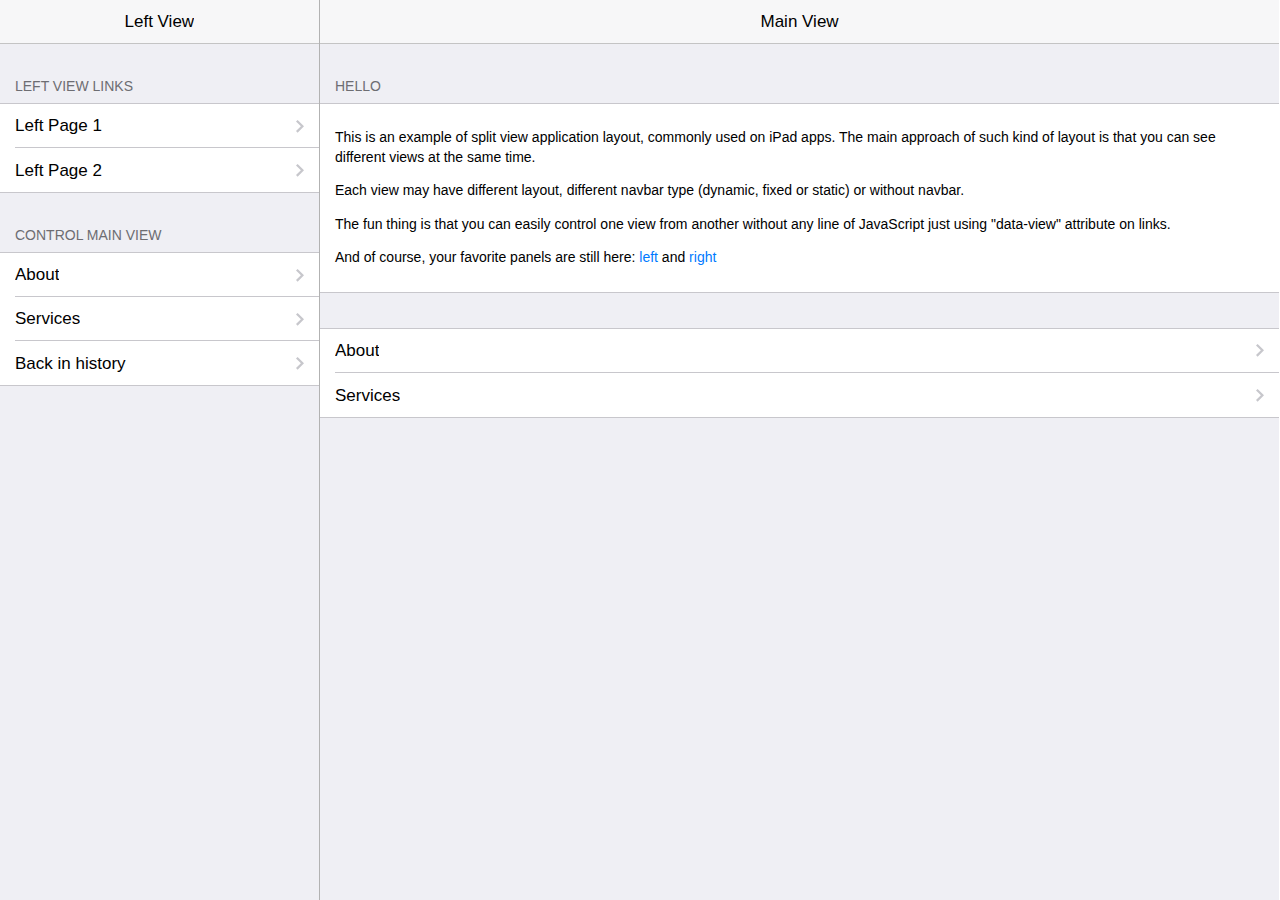
<file: examples/split-view/index.html>
<!DOCTYPE html>
<html>
  <head>
    <meta charset="utf-8">
    <meta name="viewport" content="width=device-width, initial-scale=1, maximum-scale=1, minimum-scale=1, user-scalable=no, minimal-ui">
    <meta name="apple-mobile-web-app-capable" content="yes">
    <meta name="apple-mobile-web-app-status-bar-style" content="black">
    <title>My App</title>
    <!-- Path to Framework7 Library CSS-->
    <link rel="stylesheet" href="../../dist/css/framework7.min.css">
    <!-- Path to your custom app styles-->
    <link rel="stylesheet" href="css/my-app.css">
  </head>
  <body>
    <!-- Status bar overlay for fullscreen mode-->
    <div class="statusbar-overlay"></div>
    <!-- Panels overlay-->
    <div class="panel-overlay"></div>
    <!-- Left panel with reveal effect-->
    <div class="panel panel-left panel-reveal">
      <div class="content-block">
        <p>Left panel content goes here</p>
      </div>
    </div>
    <!-- Right panel with cover effect-->
    <div class="panel panel-right panel-cover">
      <div class="content-block">
        <p>Right panel content goes here</p>
      </div>
    </div>
    <!-- Views-->
    <div class="views">
      <!-- Left view-->
      <div class="view view-left navbar-through">
        <div class="navbar">
          <div class="navbar-inner">
            <div class="center sliding">Left View</div>
          </div>
        </div>
        <div class="pages">
          <div data-page="index-left" class="page">
            <div class="page-content">
              <div class="content-block-title">Left View Links</div>
              <div class="list-block">
                <ul>
                  <li><a href="left-page-1.html" class="item-link">
                      <div class="item-content">
                        <div class="item-inner">
                          <div class="item-title">Left Page 1</div>
                        </div>
                      </div></a></li>
                  <li><a href="left-page-2.html" class="item-link">
                      <div class="item-content">
                        <div class="item-inner">
                          <div class="item-title">Left Page 2</div>
                        </div>
                      </div></a></li>
                </ul>
              </div>
              <div class="content-block-title">Control Main View</div>
              <div class="list-block">
                <ul>
                  <li><a href="about.html" data-view=".view-main" class="item-link">
                      <div class="item-content">
                        <div class="item-inner">
                          <div class="item-title">About</div>
                        </div>
                      </div></a></li>
                  <li><a href="services.html" data-view=".view-main" class="item-link">
                      <div class="item-content">
                        <div class="item-inner">
                          <div class="item-title">Services</div>
                        </div>
                      </div></a></li>
                  <li><a href="#" data-view=".view-main" class="back item-link">
                      <div class="item-content">
                        <div class="item-inner">
                          <div class="item-title">Back in history</div>
                        </div>
                      </div></a></li>
                </ul>
              </div>
            </div>
          </div>
        </div>
      </div>
      <!-- Right view, it is main view-->
      <div class="view view-main navbar-through">
        <div class="navbar">
          <div class="navbar-inner">
            <div class="center sliding">Main View</div>
          </div>
        </div>
        <!-- Pages-->
        <div class="pages">
          <!-- Page, data-page contains page name-->
          <div data-page="index-1" class="page">
            <!-- Scrollable page content-->
            <div class="page-content">
              <div class="content-block-title">Hello</div>
              <div class="content-block">
                <div class="content-block-inner">
                  <p>This is an example of split view application layout, commonly used on iPad apps. The main approach of such kind of layout is that you can see different views at the same time.</p>
                  <p>Each view may have different layout, different navbar type (dynamic, fixed or static) or without navbar.</p>
                  <p>The fun thing is that you can easily control one view from another without any line of JavaScript just using "data-view" attribute on links.</p>
                  <p>And of course, your favorite panels are still here: <a href="#" class="open-panel">left</a> and  <a href="#" data-panel="right" class="open-panel">right</a></p>
                </div>
              </div>
              <div class="list-block">
                <ul>
                  <li><a href="about.html" class="item-link">
                      <div class="item-content">
                        <div class="item-inner">
                          <div class="item-title">About</div>
                        </div>
                      </div></a></li>
                  <li><a href="services.html" class="item-link">
                      <div class="item-content">
                        <div class="item-inner">
                          <div class="item-title">Services</div>
                        </div>
                      </div></a></li>
                </ul>
              </div>
            </div>
          </div>
        </div>
      </div>
    </div>
    <!-- Path to Framework7 Library JS-->
    <script type="text/javascript" src="../../dist/js/framework7.min.js"></script>
    <!-- Path to your app js-->
    <script type="text/javascript" src="js/my-app.js"></script>
  </body>
</html>
</file>
<file: icomicpage/css/style.css>
/* 


    _/                                  _/            
   _/          _/_/_/  _/_/_/      _/_/_/  _/    _/   
  _/        _/    _/  _/    _/  _/    _/  _/    _/    
 _/        _/    _/  _/    _/  _/    _/  _/    _/     
_/_/_/_/    _/_/_/  _/    _/    _/_/_/    _/_/_/      
                                             _/       
                                        _/_/          
                                                 
											   V 1.0                                  
                                  													 
                                  													 */
@import "iconfont.css";
@import "animate.min.css";

/*-----------------------------------------------------------------------------------*/
/* GENERAL
/*-----------------------------------------------------------------------------------*/

body{
	text-align: center;
	font-family: 'Source Sans Pro', sans-serif;
}

h1,h2,h3,h4,h5,h6,.h1,.h2,.h3,.h4,.h5,.h6{
	color: #3a3a3a;
	font-weight: 700;
	font-family: 'Roboto Condensed', sans-serif;
}

p{
	font-size: 1.2em;
}

.lead{
	font-weight: 300;
}

button {
	display: inline-block;
	margin-bottom: 0;
	margin-bottom: 10px;
	padding: 6px 12px;
	border: 1px solid transparent;
	border-radius: 4px;
	border-radius: 5px;
	vertical-align: middle;
	text-align: center;
	white-space: nowrap;
	font-weight: normal;
	font-size: 14px;
	line-height: 1.428571429;
	cursor: pointer;
	-webkit-user-select: none;
	-moz-user-select: none;
	-ms-user-select: none;
	-o-user-select: none;
	user-select: none;
}

.visibility{
	visibility: hidden;
}

.animated{
	visibility: visible!important;
}

/*-----------------------------------------------------------------------------------*/
/*	KEY COLOR
/*-----------------------------------------------------------------------------------*/

/*---- Typography ----*/
header h1, 
.payoff h1,
.details .carousel,
.social a:hover{
	color: #0bf397;
}

.features p{
	color: #fff;
}

/*---- Background ----*/
.features,
.detail .carousel-indicators .active {
	background: #1fb965;	
}
	

/*-----------------------------------------------------------------------------------*/
/* NAVBAR
/*-----------------------------------------------------------------------------------*/

nav.navbar{
	position: fixed;
	top: -100%;
	margin-bottom: 0px;
	padding: 10px 0px 10px 0px;
	width: 100%;
	border-radius: 0px;
	transition: all 0.2s;
}

.navbar-nav{
	float: right;
}

nav.navbar.fixed-to-top{
	top: 0px;
}

.navbar-default{
	border: none;
	border-bottom: 1px solid #eee;
	background: #fff;
	opacity: 0.95;
	display: none;
}

.navbar-default .navbar-nav>li>a {
	color: #666;
	font-size: 1.2em;
}

.navbar-default .navbar-nav>li>a:hover, .navbar-default .navbar-nav>li>a:focus{
	color: #3A3A3A;	
	cursor: pointer;
	-webkit-transition: all 300ms ease-in-out;
	-moz-transition: all 300ms ease-in-out;
	-ms-transition: all 300ms ease-in-out;
	-o-transition: all 300ms ease-in-out;
	transition: all 300ms ease-in-out;
}

.navbar-default .navbar-brand{
	color: #333333;
	text-transform: uppercase;
	font-weight: 400;
	font-size: 2em;
	font-family: 'Roboto Condensed', sans-serif;
}


/*-----------------------------------------------------------------------------------*/
/* HEADER 
/*-----------------------------------------------------------------------------------*/

header{
	padding: 150px 0px 0px 0px;
	height: 960px;
	background: url('../img/ICpattern.png');
	background-color: white!important;
	background-size: cover;
	background-repeat: no-repeat;
	color: white;
}

header h1{
	text-transform: uppercase;
	font-weight: 700;
	font-weight: 300;
	font-size: 100px;
	font-family: 'Roboto Condensed', sans-serif;
	
}

header p.lead{
	font-size: 36px;
}


header .carousel-iphone{
	margin-right: auto;
	margin-left: auto;
	width: 320px;
	height: 672px;
	background: url('../img/iphone-front.png') no-repeat;
	background-size: 100%;
	
}

header .carousel {
	position: relative;
	margin-right: auto;
	margin-left: auto;
	padding: 95px 0px 0px 4px;
	width: 282px;
}

header .carousel-indicators .active {
	width: 15px;
	height: 15px;
	background: #444444;
}

header .carousel-indicators {
	bottom: -63px;
}

header .carousel-indicators li {
	display: inline-block;
	margin: 1px;
	width: 15px;
	height: 15px;
	border: 1px solid #666666;
	border-radius: 10px;
	text-indent: -999px;
	cursor: pointer;
}

/*-----------------------------------------------------------------------------------*/
/* PURCHASE
/*-----------------------------------------------------------------------------------*/

.purchase{
	overflow: hidden;
	padding: 100px 0px 100px 0px;
	min-height: 200px;
}

.purchase button.app-store{
	width: 152px;
	height: 52px;
	background: url(../img/badge-appstore.png) #3a3a3a no-repeat 0px 5px;
	color: white;
}

/*-----------------------------------------------------------------------------------*/
/*	PAYOFF
/*-----------------------------------------------------------------------------------*/

.payoff{
	overflow: hidden;
	padding: 230px 0px 150px 0px;
	min-height: 600px;
	background: url('../img/dunes.jpg');
	background-position: center top;
	background-repeat: repeat-x;
	color: white;
}

.payoff h1{
	text-transform: uppercase;
	font-weight: 300;
	font-family: 'Roboto Condensed', sans-serif;
	font-size: 2.8em;
}

/*-----------------------------------------------------------------------------------*/
/*	DETAIL
/*-----------------------------------------------------------------------------------*/

.detail{
	overflow: hidden;
	padding: 50px 0px 0px 0px;
	min-height: 500px;
}

.detail .title{
	margin-bottom: 80px;
	text-align: center;
}

.detail .features .row{
	margin-bottom: 40px;
}

.detail .carousel h1{
	font-size: 3.8em;
}
.detail .carousel h1, .detail p{
	text-align: left;
	font-weight: 300;
}

.detail p{
	color: #666;
}

.detail .carousel-control{
	background: none;
}

.detail .app-screenshot{
	overflow: hidden;
	overflow: hidden;
	margin-right: auto;
	margin-left: auto;
	padding-top: 95px;
	width: 320px;
	height: 450px;
	background: url('../img/iphone-front.png') no-repeat;
	background-size: 100%;
}

.detail .app-screenshot img{
	margin-right: auto;
	margin-left: auto;
	padding-left: 4px;
	width: 280px;
}

.detail .carousel-indicators {
	position: relative;
	bottom: 0;
	left: 0;
	margin-top: 0px;
	margin-bottom: 0px;
	margin-left: 0px;
	padding: 5px;
	padding-bottom: 8px;
	width: 100%;
	border-top: 1px solid #eee;
	background: #ffffff;
}

.detail .carousel-indicators .active {
	width: 45px;
	height: 5px;
	border: none;
	border-radius: 0px;
}

.detail .carousel-indicators li {
	display: inline-block;
	margin: 1px;
	width: 45px;
	height: 5px;
	border: none;
	border-radius: 0px;
	background: #eeeeee;
	text-indent: -999px;
	cursor: pointer;
}

/*-----------------------------------------------------------------------------------*/
/*	FEATURES
/*-----------------------------------------------------------------------------------*/

.features{
	overflow: hidden;
	padding: 150px 0px 120px 0px;
	min-height: 400px;
	color: black;
}

.features p {
	font-weight: 300;
	letter-spacing: 1px;
	padding-bottom: 30px;
}

.features h2{
	color: #ffffff;
	text-transform: capitalize;
	font-weight: 300;
	letter-spacing: 1px;
}

.features .circle{
	box-sizing: border-box;
	margin-right: auto;
	margin-left: auto;
	padding-top: 33px;
	width: 150px;
	height: 150px;
	border: 2px solid #ffffff;
	border-radius: 100%;
	text-align: center;
	
}

.features span.glyphicon, .features i{
	margin-top: 3px;
	color: #ffffff;
	font-size: 5em;
}

/*-----------------------------------------------------------------------------------*/
/*	SOCIAL
/*-----------------------------------------------------------------------------------*/

.social{
	overflow: hidden;
	padding: 80px 0px 150px 0px;
	min-height: 350px;
	background: url('../img/ICpattern.png');
	background-position: center top;
	background-repeat: repeat-x;
	color: white;
}

.social h2{
	color: white;
}

.social a {
	margin-left: 10px;
	color: #FFF;
	font-size: 5em;
	transition: all 0.3s;
}

.social a:hover{
	text-decoration: none;
	cursor: pointer;
	
}

/*-----------------------------------------------------------------------------------*/
/*	GET-IT
/*-----------------------------------------------------------------------------------*/

.get-it{
	padding: 100px 0px 160px 0px;
	text-align: center;
}

.get-it button.app-store{
	width: 152px;
	height: 52px;
	background: url(../img/badge-appstore.png) #373737 no-repeat 0px 5px;
	color: white;
}

.get-it hr{
	margin-top: 3em;
	margin-bottom: 3em;
}

.get-it ul{
	list-style-type: none;
	text-align: center;
	margin: 0;
	padding: 0;
}

.get-it ul li{
	display: inline-block;
	margin-left:30px;
}

.get-it ul li:first-child{
	margin-left: 0px;
}

.get-it ul li a{
	color: #666;
	font-size: 1.2em;
	-webkit-transition: all 300ms ease-in-out;
	-moz-transition: all 300ms ease-in-out;
	-ms-transition: all 300ms ease-in-out;
	-o-transition: all 300ms ease-in-out;
	transition: all 300ms ease-in-out;
}

.get-it ul li a:hover{
	color: #3A3A3A;
	text-decoration: none;
	cursor: pointer;
}

/*-----------------------------------------------------------------------------------*/
/*	MEDIA QUERIES
/*-----------------------------------------------------------------------------------*/

@media (max-width:768px) {
	
	header{
		padding-bottom: 50px;
		min-height: 1000px;
		height: 100%;
	}
	
	.navbar-nav {
		float: left;
		text-align: left;
}

	
}

@media (max-width:992px) {

.detail .carousel h1, .detail p{
	text-align: center;
}

.detail p{
		margin-bottom: 60px;
}

header, .social{
	background-position-y: 0px;
	background-size: 200%;
}

.payoff{
	padding-top: 50px;
	padding-bottom: 50px;
	min-height: 200px;
}

.payoff h1{
	font-size: 24px;
}

.features .col-md-4{
	margin-bottom: 60px;
}

}

@media (max-width:480px){

	header .carousel-iphone, .detail .app-screenshot{
		width: 280px;
	}
	
	header .carousel, .detail .app-screenshot img{
		padding-top: 85px;
		width: 245px;
	}
	
	.detail .app-screenshot img{
		margin-top: -12px;
		padding-top: 0px;
	}
	
	header{
		padding-top: 30px;
		padding-bottom: 0px;
	}
	
	header h1{
		font-size: 70px;
	}
	
	.purchase{
		padding-top: 50px;
	}
	
	.features col-md-4{
		margin-bottom: 50px;
	}
	
}

@media (-webkit-min-device-pixel-ratio: 2), (min-resolution: 192dpi) { 
    /* Retina-specific stuff here */
    .purchasebutton.app-store, .get-it button.app-store{
        background: url(../img/badge-appstore@2x.png) #3a3a3a no-repeat 0px 5px;
        background-size: 98%;
    	color: white;
    }
}
</file>
<file: examples/inline-pages/css/my-app.css>
/* Your app custom files in this file */
/* Tab bar icons */
i.tabbar-demo-icon-1 {
  width: 30px;
  height: 30px;
  background-image: url("data:image/svg+xml;charset=utf-8,<svg xmlns='http://www.w3.org/2000/svg' viewBox='0 0 30 30' fill='%23929292'><g><circle cx='15.2' cy='8.8' r='1.5'/><polygon points='16.7,12.3 16.7,11.7 16.7,11.3 13.7,11.3 13.7,12.3 14.7,12.3 14.7,20.3 13.7,20.3 13.7,21.3 17.7,21.3 17.7,20.3 16.7,20.3'/><path d='M15.2,2.3C8.3,2.3,2.7,7.9,2.7,14.8s5.6,12.5,12.5,12.5c6.9,0,12.5-5.6,12.5-12.5S22.1,2.3,15.2,2.3z M15.2,26.3 c-6.3,0-11.5-5.2-11.5-11.5S8.8,3.3,15.2,3.3s11.5,5.2,11.5,11.5S21.5,26.3,15.2,26.3z'/></g></svg>");
}
.active i.tabbar-demo-icon-1 {
  background-image: url("data:image/svg+xml;charset=utf-8,<svg xmlns='http://www.w3.org/2000/svg' x='0px' y='0px' viewBox='0 0 30 30' fill='%23007aff'><path d='M15,2.6C8.1,2.6,2.5,8.2,2.5,15.1C2.5,22,8.1,27.6,15,27.6S27.5,22,27.5,15.1C27.5,8.2,21.9,2.6,15,2.6z M15,7.6 c0.8,0,1.5,0.7,1.5,1.5c0,0.8-0.7,1.5-1.5,1.5c-0.8,0-1.5-0.7-1.5-1.5C13.5,8.3,14.2,7.6,15,7.6z M17.5,21.6h-4v-1h1v-8h-1v-1h3V12 v0.6v8h1V21.6z'/></svg>");
}
i.tabbar-demo-icon-2 {
  width: 25px;
  height: 30px;
  background-image: url("data:image/svg+xml;charset=utf-8,<svg xmlns='http://www.w3.org/2000/svg' x='0px' y='0px' viewBox='0 0 25 17' fill='%23929292'><path d='M19.5,0h-14L0,6v11h25V6L19.5,0z M5.9,1h13.2l4.5,5H16c0,1.9-1.6,3.4-3.5,3.4C10.6,9.4,9,7.9,9,6H1.4L5.9,1z M24,16H1V7h7.1 c0.5,1.9,2.3,3.4,4.4,3.4s3.9-1.5,4.4-3.4H24V16z'/></svg>");
}
.active i.tabbar-demo-icon-2 {
  background-image: url("data:image/svg+xml;charset=utf-8,<svg xmlns='http://www.w3.org/2000/svg' x='0px' y='0px' viewBox='0 0 25 17' fill='%23007aff'><path d='M19.5,0h-14L0,6v11h25V6L19.5,0z M5.9,1h13.2l4.5,5H16c0,1.9-1.6,3.4-3.5,3.4C10.6,9.4,9,7.9,9,6H1.3L5.9,1z'/></svg>");
}
i.tabbar-demo-icon-3 {
  width: 30px;
  height: 30px;
  background-image: url("data:image/svg+xml;charset=utf-8,<svg xmlns='http://www.w3.org/2000/svg' x='0px' y='0px' viewBox='0 0 30 19' fill='%23929292'><path d='M16.8,1c3.7,0,6.8,3,6.8,6.8l0,0.1c0,0,0,0.1,0,0.1l0,1l1,0C27,9,29,11,29,13.5c0,2.5-2,4.5-4.5,4.5H6c-2.8,0-5-2.2-5-5 c0-2.1,1.4-4,3.4-4.7L5,8.1l0.1-0.6C5.3,6,6.5,5,8,5c0.4,0,0.9,0.1,1.3,0.3l0.9,0.5l0.4-0.9C11.8,2.5,14.2,1,16.8,1 M16.8,0 c-3.1,0-5.7,1.8-7,4.4C9.2,4.2,8.6,4,8,4C6,4,4.4,5.4,4.1,7.3C1.7,8.1,0,10.4,0,13c0,3.3,2.7,6,6,6h18.5v0c3,0,5.5-2.5,5.5-5.5 c0-3-2.5-5.5-5.5-5.5c0-0.1,0-0.2,0-0.2C24.5,3.5,21.1,0,16.8,0L16.8,0z'/></svg>");
}
.active i.tabbar-demo-icon-3 {
  background-image: url("data:image/svg+xml;charset=utf-8,<svg xmlns='http://www.w3.org/2000/svg' x='0px' y='0px' viewBox='0 0 30 19' fill='%23007aff'><path d='M24.5,8c0-0.1,0-0.2,0-0.2C24.5,3.5,21,0,16.8,0c-3.1,0-5.7,1.8-7,4.4C9.2,4.2,8.6,4,8,4C6,4,4.4,5.4,4,7.3 C1.7,8.1,0,10.4,0,13c0,3.3,2.7,6,6,6h18.5v0c3,0,5.5-2.5,5.5-5.5C30,10.5,27.5,8,24.5,8z'/></svg>");
}
i.tabbar-demo-icon-4 {
  width: 25px;
  height: 30px;
  background-image: url("data:image/svg+xml;charset=utf-8,<svg xmlns='http://www.w3.org/2000/svg' x='0px' y='0px' viewBox='0 0 25 19' fill='%23929292'><g><path d='M23,3h-4.1l-2.4-2.4c0,0,0,0,0,0l0,0C16.1,0.2,15.6,0,15,0h-5C9.5,0,8.9,0.3,8.6,0.6l0,0L6.2,3H2C0.9,3,0,3.9,0,5v12 c0,1.1,0.9,2,2,2h21c1.1,0,2-0.9,2-2V5C25,3.9,24.1,3,23,3z M24,17c0,0.6-0.4,1-1,1H2c-0.6,0-1-0.4-1-1V5c0-0.6,0.4-1,1-1h4.2h0.4 l0.3-0.3l1.2-1.2l0,0.1l1.1-1.2C9.5,1.1,9.8,1,10,1h5c0.3,0,0.5,0.1,0.7,0.3l2.4,2.4L18.4,4h0.4H23c0.6,0,1,0.4,1,1V17z'/><path d='M12.5,4C8.9,4,6,6.9,6,10.5c0,3.6,2.9,6.5,6.5,6.5c3.6,0,6.5-2.9,6.5-6.5C19,6.9,16.1,4,12.5,4z M12.5,16 c-3,0-5.5-2.5-5.5-5.5C7,7.5,9.5,5,12.5,5S18,7.5,18,10.5C18,13.5,15.5,16,12.5,16z'/><path d='M12.5,6C10,6,8,8,8,10.5C8,13,10,15,12.5,15s4.5-2,4.5-4.5C17,8,15,6,12.5,6z M12.5,14C10.6,14,9,12.4,9,10.5 C9,8.6,10.6,7,12.5,7S16,8.6,16,10.5C16,12.4,14.4,14,12.5,14z'/></g></svg>");
}
.active i.tabbar-demo-icon-4 {
  background-image: url("data:image/svg+xml;charset=utf-8,<svg xmlns='http://www.w3.org/2000/svg' x='0px' y='0px' viewBox='0 0 25 19' fill='%23007aff'><g><path d='M23,3h-4.1l-2.4-2.4c0,0,0,0,0,0l0,0C16.1,0.2,15.6,0,15.1,0h-5C9.5,0,9,0.3,8.6,0.6l0,0L6.2,3H2C0.9,3,0,3.9,0,5v12 c0,1.1,0.9,2,2,2h21c1.1,0,2-0.9,2-2V5C25,3.9,24.1,3,23,3z M12.5,16c-3,0-5.5-2.5-5.5-5.5C7,7.5,9.5,5,12.5,5c3,0,5.5,2.5,5.5,5.5 C18,13.5,15.5,16,12.5,16z'/><circle cx='12.5' cy='10.5' r='4.5'/></g></svg>");
}
</file>
<file: examples/split-view-panel/css/my-app.css>
/* Your app custom files in this file */
.view-left {
  border-right: 1px solid #b2b2b2;
}
/* This will fix flicker navbar in left panel view */
.panel-left .page-content {
  padding: 0;
}
.panel-left .page {
  margin-top: 44px;
  padding-bottom: 44px;
}
.panel-left .navbar {
  position: relative;
  margin-bottom: -44px;
}
/* Because we have panels-overlay inside of .views we need to fix its open position for right panel */
body.with-panel-right-reveal .panel-overlay {
  margin-left: 0;
}
/* iPad Vertical */
@media (min-width: 569px) {
  .panel.panel-left.panel-cover {
    width: 320px;
    left: -320px;
  }
  body.with-panel-left-cover .panel-left {
    -webkit-transform: translate3d(320px, 0, 0);
    -ms-transform: translate3d(320px, 0, 0);
    transform: translate3d(320px, 0, 0);
  }
}
/* iPad Horizontal */
@media (min-width: 769px) {
  body .panel.panel-left.panel-cover {
    left: 0;
    width: 320px;
    display: block;
  }
  body.with-panel-left-cover .panel-left {
    -webkit-transform: translate3d(0px, 0, 0);
    -ms-transform: translate3d(0px, 0, 0);
    transform: translate3d(0px, 0, 0);
  }
  .view-main {
    float: right;
    width: -webkit-calc(100% - 320px);
    width: -moz-calc(100% - 320px);
    width: -ms-calc(100% - 320px);
    width: calc(100% - 320px);
  }
  /* Let's hide panel-opener when left panel is visible */
  .view-main .navbar .open-panel {
    display: none;
  }
}
</file>
<file: examples/split-view/css/my-app.css>
/* Your app custom files in this file */
.view-left {
  float: left;
  width: 320px;
  border-right: 1px solid #b2b2b2;
}
.view-main {
  width: -webkit-calc(100% - 321px);
  width: -moz-calc(100% - 321px);
  width: -ms-calc(100% - 321px);
  width: calc(100% - 321px);
}
@media (max-width: 768px) {
  .view-left {
    width: 240px;
  }
  .view-main {
    width: -webkit-calc(100% - 241px);
    width: -moz-calc(100% - 241px);
    width: -ms-calc(100% - 241px);
    width: calc(100% - 241px);
  }
}
</file>
<file: dist/css/framework7.min.css>
/*
 * Framework7 0.9.8
 * Full Featured HTML Framework For Building iOS 7 Apps
 *
 * http://www.idangero.us/framework7
 *
 * Copyright 2014, Vladimir Kharlampidi
 * The iDangero.us
 * http://www.idangero.us/
 *
 * Licensed under MIT
 *
 * Released on: November 6, 2014
*/
html,body{position:relative;height:100%;width:100%;overflow-x:hidden}body{font-family:Helvetica Neue,Helvetica,Arial,sans-serif;margin:0;padding:0;color:#000;font-size:14px;line-height:1.4;width:100%;-webkit-text-size-adjust:100%;background:#fff;overflow:hidden}@media all and (width:1024px) and (height:691px) and (orientation:landscape){html,body{height:671px}}@media all and (width:1024px) and (height:692px) and (orientation:landscape){html,body{height:672px}}*{-webkit-tap-highlight-color:transparent;-webkit-touch-callout:none}a,input,textarea,select{outline:0}a{text-decoration:none;color:#007aff}p{margin:1em 0}.row{display:-webkit-box;display:-ms-flexbox;display:-webkit-flex;display:flex;-webkit-box-pack:justify;-ms-flex-pack:justify;-webkit-justify-content:space-between;justify-content:space-between;-webkit-box-lines:multiple;-moz-box-lines:multiple;-webkit-flex-wrap:wrap;-ms-flex-wrap:wrap;flex-wrap:wrap;-webkit-box-align:start;-ms-flex-align:start;-webkit-align-items:flex-start;align-items:flex-start}.row>[class*=col-]{-webkit-box-sizing:border-box;-moz-box-sizing:border-box;box-sizing:border-box}.row .col-100{width:100%;width:-webkit-calc((100% - 15px*0) / 1);width:calc((100% - 15px*0) / 1)}.row.no-gutter .col-100{width:100%}.row .col-95{width:95%;width:-webkit-calc((100% - 15px*0.05263157894736836) / 1.0526315789473684);width:calc((100% - 15px*0.05263157894736836) / 1.0526315789473684)}.row.no-gutter .col-95{width:95%}.row .col-90{width:90%;width:-webkit-calc((100% - 15px*0.11111111111111116) / 1.1111111111111112);width:calc((100% - 15px*0.11111111111111116) / 1.1111111111111112)}.row.no-gutter .col-90{width:90%}.row .col-85{width:85%;width:-webkit-calc((100% - 15px*0.17647058823529416) / 1.1764705882352942);width:calc((100% - 15px*0.17647058823529416) / 1.1764705882352942)}.row.no-gutter .col-85{width:85%}.row .col-80{width:80%;width:-webkit-calc((100% - 15px*0.25) / 1.25);width:calc((100% - 15px*0.25) / 1.25)}.row.no-gutter .col-80{width:80%}.row .col-75{width:75%;width:-webkit-calc((100% - 15px*0.33333333333333326) / 1.3333333333333333);width:calc((100% - 15px*0.33333333333333326) / 1.3333333333333333)}.row.no-gutter .col-75{width:75%}.row .col-66{width:66.66666666666666%;width:-webkit-calc((100% - 15px*0.5000000000000002) / 1.5000000000000002);width:calc((100% - 15px*0.5000000000000002) / 1.5000000000000002)}.row.no-gutter .col-66{width:66.66666666666666%}.row .col-60{width:60%;width:-webkit-calc((100% - 15px*0.6666666666666667) / 1.6666666666666667);width:calc((100% - 15px*0.6666666666666667) / 1.6666666666666667)}.row.no-gutter .col-60{width:60%}.row .col-50{width:50%;width:-webkit-calc((100% - 15px*1) / 2);width:calc((100% - 15px*1) / 2)}.row.no-gutter .col-50{width:50%}.row .col-40{width:40%;width:-webkit-calc((100% - 15px*1.5) / 2.5);width:calc((100% - 15px*1.5) / 2.5)}.row.no-gutter .col-40{width:40%}.row .col-33{width:33.333333333333336%;width:-webkit-calc((100% - 15px*2) / 3);width:calc((100% - 15px*2) / 3)}.row.no-gutter .col-33{width:33.333333333333336%}.row .col-25{width:25%;width:-webkit-calc((100% - 15px*3) / 4);width:calc((100% - 15px*3) / 4)}.row.no-gutter .col-25{width:25%}.row .col-20{width:20%;width:-webkit-calc((100% - 15px*4) / 5);width:calc((100% - 15px*4) / 5)}.row.no-gutter .col-20{width:20%}.row .col-15{width:15%;width:-webkit-calc((100% - 15px*5.666666666666667) / 6.666666666666667);width:calc((100% - 15px*5.666666666666667) / 6.666666666666667)}.row.no-gutter .col-15{width:15%}.row .col-10{width:10%;width:-webkit-calc((100% - 15px*9) / 10);width:calc((100% - 15px*9) / 10)}.row.no-gutter .col-10{width:10%}.row .col-5{width:5%;width:-webkit-calc((100% - 15px*19) / 20);width:calc((100% - 15px*19) / 20)}.row.no-gutter .col-5{width:5%}@media all and (min-width:768px){.row .tablet-100{width:100%;width:-webkit-calc((100% - 15px*0) / 1);width:calc((100% - 15px*0) / 1)}.row.no-gutter .tablet-100{width:100%}.row .tablet-95{width:95%;width:-webkit-calc((100% - 15px*0.05263157894736836) / 1.0526315789473684);width:calc((100% - 15px*0.05263157894736836) / 1.0526315789473684)}.row.no-gutter .tablet-95{width:95%}.row .tablet-90{width:90%;width:-webkit-calc((100% - 15px*0.11111111111111116) / 1.1111111111111112);width:calc((100% - 15px*0.11111111111111116) / 1.1111111111111112)}.row.no-gutter .tablet-90{width:90%}.row .tablet-85{width:85%;width:-webkit-calc((100% - 15px*0.17647058823529416) / 1.1764705882352942);width:calc((100% - 15px*0.17647058823529416) / 1.1764705882352942)}.row.no-gutter .tablet-85{width:85%}.row .tablet-80{width:80%;width:-webkit-calc((100% - 15px*0.25) / 1.25);width:calc((100% - 15px*0.25) / 1.25)}.row.no-gutter .tablet-80{width:80%}.row .tablet-75{width:75%;width:-webkit-calc((100% - 15px*0.33333333333333326) / 1.3333333333333333);width:calc((100% - 15px*0.33333333333333326) / 1.3333333333333333)}.row.no-gutter .tablet-75{width:75%}.row .tablet-66{width:66.66666666666666%;width:-webkit-calc((100% - 15px*0.5000000000000002) / 1.5000000000000002);width:calc((100% - 15px*0.5000000000000002) / 1.5000000000000002)}.row.no-gutter .tablet-66{width:66.66666666666666%}.row .tablet-60{width:60%;width:-webkit-calc((100% - 15px*0.6666666666666667) / 1.6666666666666667);width:calc((100% - 15px*0.6666666666666667) / 1.6666666666666667)}.row.no-gutter .tablet-60{width:60%}.row .tablet-50{width:50%;width:-webkit-calc((100% - 15px*1) / 2);width:calc((100% - 15px*1) / 2)}.row.no-gutter .tablet-50{width:50%}.row .tablet-40{width:40%;width:-webkit-calc((100% - 15px*1.5) / 2.5);width:calc((100% - 15px*1.5) / 2.5)}.row.no-gutter .tablet-40{width:40%}.row .tablet-33{width:33.333333333333336%;width:-webkit-calc((100% - 15px*2) / 3);width:calc((100% - 15px*2) / 3)}.row.no-gutter .tablet-33{width:33.333333333333336%}.row .tablet-25{width:25%;width:-webkit-calc((100% - 15px*3) / 4);width:calc((100% - 15px*3) / 4)}.row.no-gutter .tablet-25{width:25%}.row .tablet-20{width:20%;width:-webkit-calc((100% - 15px*4) / 5);width:calc((100% - 15px*4) / 5)}.row.no-gutter .tablet-20{width:20%}.row .tablet-15{width:15%;width:-webkit-calc((100% - 15px*5.666666666666667) / 6.666666666666667);width:calc((100% - 15px*5.666666666666667) / 6.666666666666667)}.row.no-gutter .tablet-15{width:15%}.row .tablet-10{width:10%;width:-webkit-calc((100% - 15px*9) / 10);width:calc((100% - 15px*9) / 10)}.row.no-gutter .tablet-10{width:10%}.row .tablet-5{width:5%;width:-webkit-calc((100% - 15px*19) / 20);width:calc((100% - 15px*19) / 20)}.row.no-gutter .tablet-5{width:5%}}.views,.view{position:relative;width:100%;height:100%;z-index:5000}.views{overflow:auto;-webkit-overflow-scrolling:touch}.view{overflow:hidden;-webkit-box-sizing:border-box;-moz-box-sizing:border-box;box-sizing:border-box}.pages{position:relative;width:100%;height:100%;overflow:hidden;background:#000}.page{-webkit-box-sizing:border-box;-moz-box-sizing:border-box;box-sizing:border-box;position:absolute;left:0;top:0;width:100%;height:100%;overflow:hidden;background:#efeff4;-webkit-transform:translate3d(0,0,0);-ms-transform:translate3d(0,0,0);transform:translate3d(0,0,0);opacity:1;-webkit-box-shadow:none;box-shadow:none}.page.cached{display:none}.page-on-left{opacity:.9;-webkit-box-shadow:0 0 12px rgba(0,0,0,.5);box-shadow:0 0 12px rgba(0,0,0,.5);-webkit-transform:translate3d(-20%,0,0);-ms-transform:translate3d(-20%,0,0);transform:translate3d(-20%,0,0)}.page-on-center{opacity:1;-webkit-box-shadow:0 0 12px rgba(0,0,0,.5);box-shadow:0 0 12px rgba(0,0,0,.5);-webkit-transform:translate3d(0,0,0);-ms-transform:translate3d(0,0,0);transform:translate3d(0,0,0)}.page-on-right{-webkit-box-shadow:none;box-shadow:none;opacity:1;-webkit-transform:translate3d(100%,0,0);-ms-transform:translate3d(100%,0,0);transform:translate3d(100%,0,0)}.page-content{overflow:auto;-webkit-overflow-scrolling:touch;-webkit-box-sizing:border-box;-moz-box-sizing:border-box;box-sizing:border-box;height:100%}.page-transitioning{-webkit-transition-duration:400ms;transition-duration:400ms}.page-from-right-to-center{-webkit-animation:pageFromRightToCenter 400ms forwards;animation:pageFromRightToCenter 400ms forwards}.page-from-center-to-right{-webkit-animation:pageFromCenterToRight 400ms forwards;animation:pageFromCenterToRight 400ms forwards}@-webkit-keyframes pageFromRightToCenter{from{-webkit-box-shadow:none;box-shadow:none;-webkit-transform:translate3d(100%,0,0)}to{-webkit-box-shadow:0 0 12px rgba(0,0,0,.5);box-shadow:0 0 12px rgba(0,0,0,.5);-webkit-transform:translate3d(0,0,0)}}@-webkit-keyframes pageFromCenterToRight{from{-webkit-box-shadow:0 0 12px rgba(0,0,0,.5);box-shadow:0 0 12px rgba(0,0,0,.5);-webkit-transform:translate3d(0,0,0)}to{-webkit-box-shadow:none;box-shadow:none;-webkit-transform:translate3d(100%,0,0)}}@keyframes pageFromRightToCenter{from{-webkit-box-shadow:none;box-shadow:none;transform:translate3d(100%,0,0)}to{-webkit-box-shadow:0 0 12px rgba(0,0,0,.5);box-shadow:0 0 12px rgba(0,0,0,.5);transform:translate3d(0,0,0)}}@keyframes pageFromCenterToRight{from{-webkit-box-shadow:0 0 12px rgba(0,0,0,.5);box-shadow:0 0 12px rgba(0,0,0,.5);transform:translate3d(0,0,0)}to{-webkit-box-shadow:none;box-shadow:none;transform:translate3d(100%,0,0)}}.page-from-center-to-left{-webkit-animation:pageFromCenterToLeft 400ms forwards;animation:pageFromCenterToLeft 400ms forwards}.page-from-left-to-center{-webkit-animation:pageFromLeftToCenter 400ms forwards;animation:pageFromLeftToCenter 400ms forwards}@-webkit-keyframes pageFromCenterToLeft{from{opacity:1;-webkit-transform:translate3d(0,0,0)}to{opacity:.9;-webkit-transform:translate3d(-20%,0,0)}}@-webkit-keyframes pageFromLeftToCenter{from{opacity:.9;-webkit-transform:translate3d(-20%,0,0)}to{opacity:1;-webkit-transform:translate3d(0,0,0)}}@keyframes pageFromCenterToLeft{from{opacity:1;transform:translate3d(0,0,0)}to{opacity:.9;transform:translate3d(-20%,0,0)}}@keyframes pageFromLeftToCenter{from{opacity:.9;transform:translate3d(-20%,0,0)}to{opacity:1;transform:translate3d(0,0,0)}}html.android .page{box-shadow:none!important}html.android .page-from-right-to-center{-webkit-animation:pageFromRightToCenterDegrade 400ms forwards;animation:pageFromRightToCenterDegrade 400ms forwards}html.android .page-from-center-to-right{-webkit-animation:pageFromCenterToRightDegrade 400ms forwards;animation:pageFromCenterToRightDegrade 400ms forwards}@-webkit-keyframes pageFromRightToCenterDegrade{from{-webkit-transform:translate3d(100%,0,0)}to{-webkit-transform:translate3d(0,0,0)}}@-webkit-keyframes pageFromCenterToRightDegrade{from{-webkit-transform:translate3d(0,0,0)}to{-webkit-transform:translate3d(100%,0,0)}}@keyframes pageFromRightToCenterDegrade{from{transform:translate3d(100%,0,0)}to{transform:translate3d(0,0,0)}}@keyframes pageFromCenterToRightDegrade{from{transform:translate3d(0,0,0)}to{transform:translate3d(100%,0,0)}}.navbar-inner,.toolbar-inner{position:absolute;left:0;top:0;width:100%;height:100%;padding:0 8px;-webkit-box-sizing:border-box;-moz-box-sizing:border-box;box-sizing:border-box;display:-webkit-box;display:-ms-flexbox;display:-webkit-flex;display:flex;-webkit-box-pack:justify;-ms-flex-pack:justify;-webkit-justify-content:space-between;justify-content:space-between;-webkit-box-align:center;-ms-flex-align:center;-webkit-align-items:center;align-items:center}.navbar-inner.cached{display:none}.navbar,.toolbar{height:44px;width:100%;-webkit-box-sizing:border-box;-moz-box-sizing:border-box;box-sizing:border-box;font-size:17px;position:relative;margin:0;z-index:500;-webkit-backface-visibility:hidden;backface-visibility:hidden}.navbar b,.toolbar b{font-weight:500}.navbar a.link,.toolbar a.link{line-height:44px;height:44px;text-decoration:none;position:relative;display:-webkit-box;display:-ms-flexbox;display:-webkit-flex;display:flex;-webkit-box-pack:start;-ms-flex-pack:start;-webkit-justify-content:flex-start;justify-content:flex-start;-webkit-box-align:center;-ms-flex-align:center;-webkit-align-items:center;align-items:center;-webkit-transition-duration:300ms;transition-duration:300ms}html:not(.watch-active-state) .navbar a.link:active,html:not(.watch-active-state) .toolbar a.link:active,.navbar a.link.active-state,.toolbar a.link.active-state{opacity:.3;-webkit-transition-duration:0ms;transition-duration:0ms}.navbar a.link i+span,.toolbar a.link i+span,.navbar a.link i+i,.toolbar a.link i+i,.navbar a.link span+i,.toolbar a.link span+i,.navbar a.link span+span,.toolbar a.link span+span{margin-left:7px}.navbar a.icon-only,.toolbar a.icon-only{min-width:44px;display:-webkit-box;display:-ms-flexbox;display:-webkit-flex;display:flex;-webkit-box-pack:center;-ms-flex-pack:center;-webkit-justify-content:center;justify-content:center;-webkit-box-align:center;-ms-flex-align:center;-webkit-align-items:center;align-items:center;margin:0}.navbar i.icon,.toolbar i.icon{display:block}.navbar{left:0;top:0;background:#f7f7f8;border-bottom:1px solid #c4c4c4}html.retina.ios-gt-7 .navbar{border-bottom-width:.5px}.navbar .center{font-size:17px;font-weight:500;text-align:center;margin:0;position:relative;overflow:hidden;text-overflow:ellipsis;white-space:nowrap;line-height:44px;-webkit-flex-shrink:10;-ms-flex:0 10 auto;flex-shrink:10;display:-webkit-box;display:-ms-flexbox;display:-webkit-flex;display:flex;-webkit-box-align:center;-ms-flex-align:center;-webkit-align-items:center;align-items:center}.navbar .left,.navbar .right{-webkit-flex-shrink:0;-ms-flex:0 0 auto;flex-shrink:0;display:-webkit-box;display:-ms-flexbox;display:-webkit-flex;display:flex;-webkit-box-pack:start;-ms-flex-pack:start;-webkit-justify-content:flex-start;justify-content:flex-start;-webkit-box-align:center;-ms-flex-align:center;-webkit-align-items:center;align-items:center;-webkit-transform:translate3d(0,0,0);-ms-transform:translate3d(0,0,0);transform:translate3d(0,0,0)}.navbar .left a+a,.navbar .right a+a{margin-left:15px}.navbar .left{margin-right:10px}.navbar .right{margin-left:10px}.navbar .right:first-child{position:absolute;right:8px;height:100%}.toolbar{left:0;bottom:0;background:#f7f7f8;border-top:1px solid #c4c4c4}html.retina.ios-gt-7 .toolbar{border-top-width:.5px}.toolbar a{-webkit-flex-shrink:1;-ms-flex:0 1 auto;flex-shrink:1;position:relative;white-space:nowrap;text-overflow:ellipsis;overflow:hidden}.tabbar{color:#929292;z-index:5001}.tabbar a{color:#929292}.tabbar a.active{color:#007aff}.tabbar a.link{line-height:1.4}.tabbar a.tab-link,.tabbar a.link{height:100%;width:100%;-webkit-box-sizing:border-box;-moz-box-sizing:border-box;box-sizing:border-box;display:-webkit-box;display:-ms-flexbox;display:-webkit-flex;display:flex;-webkit-box-pack:center;-ms-flex-pack:center;-webkit-justify-content:center;justify-content:center;-webkit-box-align:center;-ms-flex-align:center;-webkit-align-items:center;align-items:center;overflow:visible;-webkit-box-flex:1;-ms-flex:1;-webkit-box-orient:vertical;-moz-box-orient:vertical;-ms-flex-direction:column;-webkit-flex-direction:column;flex-direction:column}.tabbar i.icon{height:30px}.tabbar-labels{height:50px}.tabbar-labels a.tab-link,.tabbar-labels a.link{padding-top:4px;padding-bottom:4px;height:100%;-webkit-box-pack:justify;-ms-flex-pack:justify;-webkit-justify-content:space-between;justify-content:space-between}.tabbar-labels a.tab-link i+span,.tabbar-labels a.link i+span{margin:0}.tabbar-labels span.tabbar-label{line-height:1;display:block;margin:0;letter-spacing:.01em;font-size:10px;position:relative;text-overflow:ellipsis;white-space:nowrap}@media all and (min-width:768px){.tabbar .toolbar-inner{-webkit-box-pack:center;-ms-flex-pack:center;-webkit-justify-content:center;justify-content:center}.tabbar a.tab-link,.tabbar a.link{width:auto;min-width:105px}.tabbar-labels{height:56px}.tabbar-labels span.tabbar-label{font-size:14px}}.navbar-from-right-to-center .left,.navbar-from-right-to-center .right,.navbar-from-right-to-center .center{-webkit-animation:navbarElementFadeIn 400ms forwards;animation:navbarElementFadeIn 400ms forwards}.navbar-from-right-to-center .sliding{opacity:1}.navbar-from-center-to-right .left,.navbar-from-center-to-right .right,.navbar-from-center-to-right .center{-webkit-animation:navbarElementFadeOut 400ms forwards;animation:navbarElementFadeOut 400ms forwards}.navbar-from-center-to-right .sliding{opacity:0}@-webkit-keyframes navbarElementFadeIn{from{opacity:0}to{opacity:1}}@keyframes navbarElementFadeIn{from{opacity:0}to{opacity:1}}.navbar-from-center-to-left .left,.navbar-from-center-to-left .right,.navbar-from-center-to-left .center{-webkit-animation:navbarElementFadeOut 400ms forwards;animation:navbarElementFadeOut 400ms forwards}.navbar-from-center-to-left .sliding{opacity:0}.navbar-from-left-to-center .left,.navbar-from-left-to-center .right,.navbar-from-left-to-center .center{-webkit-animation:navbarElementFadeIn 400ms forwards;animation:navbarElementFadeIn 400ms forwards}.navbar-from-left-to-center .sliding{opacity:1}.navbar-on-left .left,.navbar-on-left .right,.navbar-on-left .center{opacity:0}.navbar-on-left .sliding{opacity:0}.navbar-on-right .left,.navbar-on-right .right,.navbar-on-right .center{opacity:0}.navbar-on-right .sliding{opacity:0}@-webkit-keyframes navbarElementFadeOut{from{opacity:1}to{opacity:0}}@keyframes navbarElementFadeOut{from{opacity:1}to{opacity:0}}.navbar-from-right-to-center .left.sliding .back.link .icon,.navbar-from-center-to-right .left.sliding .back.link .icon,.navbar-from-center-to-left .left.sliding .back.link .icon,.navbar-from-left-to-center .left.sliding .back.link .icon{-webkit-transition-duration:400ms;transition-duration:400ms}.navbar-from-right-to-center .sliding,.navbar-from-center-to-right .sliding,.navbar-from-center-to-left .sliding,.navbar-from-left-to-center .sliding{-webkit-transition-duration:400ms;transition-duration:400ms;-webkit-animation:none;animation:none}.page>.navbar,.view>.navbar,.views>.navbar,.page>.toolbar,.view>.toolbar,.views>.toolbar{position:absolute}.navbar-through .page-content,.navbar-fixed .page-content{padding-top:44px}.toolbar-through .page-content,.toolbar-fixed .page-content,.tabbar-through .page-content,.tabbar-fixed .page-content{padding-bottom:44px}.tabbar-labels-fixed .page-content,.tabbar-labels-through .page-content{padding-bottom:50px}@media all and (min-width:768px){.tabbar-labels-fixed .page-content,.tabbar-labels-through .page-content{padding-bottom:56px}}.navbar.navbar-hiding{-webkit-transition-duration:400ms;transition-duration:400ms;-webkit-transform:translate3d(0,0,0);-ms-transform:translate3d(0,0,0);transform:translate3d(0,0,0)}.navbar.navbar-hidden{-webkit-transition-duration:400ms;transition-duration:400ms;-webkit-transform:translate3d(0,-100%,0);-ms-transform:translate3d(0,-100%,0);transform:translate3d(0,-100%,0)}.page.no-navbar .page-content{padding-top:0}.toolbar.toolbar-hiding,.tabbar.toolbar-hiding,.toolbar.tabbar-hiding,.tabbar.tabbar-hiding{-webkit-transition-duration:400ms;transition-duration:400ms;-webkit-transform:translate3d(0,0,0);-ms-transform:translate3d(0,0,0);transform:translate3d(0,0,0)}.toolbar.toolbar-hidden,.tabbar.toolbar-hidden,.toolbar.tabbar-hidden,.tabbar.tabbar-hidden{-webkit-transition-duration:400ms;transition-duration:400ms;-webkit-transform:translate3d(0,100%,0);-ms-transform:translate3d(0,100%,0);transform:translate3d(0,100%,0)}.page.no-toolbar .page-content,.page.no-tabbar .page-content{padding-bottom:0}.searchbar{height:44px;background:#c9c9ce;-webkit-box-sizing:border-box;-moz-box-sizing:border-box;box-sizing:border-box;border-bottom:1px solid #b4b4b4;padding:0 8px;overflow:hidden;position:relative;display:-webkit-box;display:-ms-flexbox;display:-webkit-flex;display:flex;-webkit-box-align:center;-ms-flex-align:center;-webkit-align-items:center;align-items:center}html.retina.ios-gt-7 .searchbar{border-bottom-width:.5px}.searchbar .searchbar-input{width:100%;height:28px;position:relative;-webkit-flex-shrink:1;-ms-flex:0 1 auto;flex-shrink:1}.searchbar input[type=search]{-webkit-box-sizing:border-box;-moz-box-sizing:border-box;box-sizing:border-box;width:100%;height:100%;display:block;border:none;-webkit-appearance:none;-moz-appearance:none;-ms-appearance:none;appearance:none;border-radius:5px;font-family:inherit;color:#000;font-size:14px;font-weight:400;padding:0 28px;background:#fff url("data:image/svg+xml;charset=utf-8,<svg xmlns='http://www.w3.org/2000/svg' viewBox='0 0 13 13' enable-background='new 0 0 13 13'><g><path fill='%23939398' d='M5,1c2.2,0,4,1.8,4,4S7.2,9,5,9S1,7.2,1,5S2.8,1,5,1 M5,0C2.2,0,0,2.2,0,5s2.2,5,5,5s5-2.2,5-5S7.8,0,5,0 L5,0z'/></g><line stroke='%23939398' stroke-miterlimit='10' x1='12.6' y1='12.6' x2='8.2' y2='8.2'/></svg>") no-repeat 8px center;-webkit-background-size:13px 13px;background-size:13px 13px}.searchbar input[type=search]::-webkit-input-placeholder{color:#939398;opacity:1}.searchbar input[type=search]::-webkit-search-cancel-button{-webkit-appearance:none}.searchbar .searchbar-clear{position:absolute;width:28px;height:28px;right:0;top:0;opacity:0;pointer-events:none;background:url("data:image/svg+xml;charset=utf-8,<svg xmlns='http://www.w3.org/2000/svg' viewBox='0 0 28 28'><circle cx='14' cy='14' r='14' fill='%238e8e93'/><line stroke='%23ffffff' stroke-width='2' stroke-miterlimit='10' x1='8' y1='8' x2='20' y2='20'/><line fill='none' stroke='%23ffffff' stroke-width='2' stroke-miterlimit='10' x1='20' y1='8' x2='8' y2='20'/></svg>") no-repeat center;-webkit-background-size:14px 14px;background-size:14px 14px;-webkit-transition-duration:300ms;transition-duration:300ms;cursor:pointer}.searchbar .searchbar-cancel{-webkit-transition-duration:300ms;transition-duration:300ms;-webkit-transform:translate3d(0,0,0);-ms-transform:translate3d(0,0,0);transform:translate3d(0,0,0);font-size:17px;cursor:pointer;opacity:0;-webkit-flex-shrink:0;-ms-flex:0 0 auto;flex-shrink:0;margin-left:0;pointer-events:none}.searchbar.searchbar-active .searchbar-cancel{margin-left:8px;opacity:1;pointer-events:auto}html:not(.watch-active-state) .searchbar.searchbar-active .searchbar-cancel:active,.searchbar.searchbar-active .searchbar-cancel.active-state{opacity:.3;-webkit-transition-duration:0ms;transition-duration:0ms}.searchbar.searchbar-not-empty .searchbar-clear{pointer-events:auto;opacity:1}.searchbar-overlay{position:absolute;left:0;top:0;width:100%;height:100%;z-index:100;opacity:0;pointer-events:none;background:rgba(0,0,0,.4);-webkit-transition-duration:300ms;transition-duration:300ms;-webkit-transform:translate3d(0,0,0);-ms-transform:translate3d(0,0,0);transform:translate3d(0,0,0)}.searchbar-overlay.searchbar-overlay-active{opacity:1;pointer-events:auto}.searchbar-not-found{display:none}.hidden-by-searchbar,.list-block .hidden-by-searchbar,.list-block li.hidden-by-searchbar{display:none}.page>.searchbar{position:absolute;width:100%;left:0;top:0;z-index:200}.page>.searchbar~.page-content{padding-top:44px}.navbar-fixed .page>.searchbar,.navbar-through .page>.searchbar,.navbar-fixed>.searchbar,.navbar-through>.searchbar{top:44px}.navbar-fixed .page>.searchbar~.page-content,.navbar-through .page>.searchbar~.page-content,.navbar-fixed>.searchbar~.page-content,.navbar-through>.searchbar~.page-content{padding-top:88px}.messagebar{-webkit-transform:translate3d(0,0,0);-ms-transform:translate3d(0,0,0);transform:translate3d(0,0,0);-webkit-transition-duration:0ms;transition-duration:0ms}.messagebar textarea{-webkit-appearance:none;-moz-appearance:none;-ms-appearance:none;appearance:none;-webkit-box-sizing:border-box;-moz-box-sizing:border-box;box-sizing:border-box;border:1px solid #c8c8cd;background:#fff;border-radius:5px;box-shadow:none;display:block;padding:3px 8px 3px;margin:0;width:100%;height:28px;color:#000;font-size:17px;line-height:20px;font-family:inherit;resize:none;-webkit-flex-shrink:1;-ms-flex:0 1 auto;flex-shrink:1}.messagebar .link{-ms-flex-item-align:flex-end;-webkit-align-self:flex-end;align-self:flex-end}.messagebar .link.icon-only:first-child{margin-left:-6px}.messagebar .link:not(.icon-only)+textarea{margin-left:8px}.messagebar textarea+.link{margin-left:8px}.messagebar .link{-webkit-flex-shrink:0;-ms-flex:0 0 auto;flex-shrink:0}.messagebar~.page-content{padding-bottom:44px}.page.no-toolbar .messagebar~.page-content{padding-bottom:44px}.hidden-toolbar .messagebar{-webkit-transform:translate3d(0,0,0);-ms-transform:translate3d(0,0,0);transform:translate3d(0,0,0);-webkit-transition-duration:0ms;transition-duration:0ms}i.icon{display:inline-block;vertical-align:middle;background-size:100% auto;background-position:center;background-repeat:no-repeat;font-style:normal;position:relative}i.icon.icon-back{width:12px;height:20px;background-image:url("data:image/svg+xml;charset=utf-8,<svg xmlns='http://www.w3.org/2000/svg' viewBox='0 0 12 20'><path d='M10,0l2,2l-8,8l8,8l-2,2L0,10L10,0z' fill='%23007aff'/></svg>")}i.icon.icon-bars{width:21px;height:13px;background-image:url("data:image/svg+xml;charset=utf-8,<svg xmlns='http://www.w3.org/2000/svg' viewBox='0 0 42 26'><path fill='%23007aff' d='M0,0h4v4H0V0z M8,1h34v2H8V1z M0,11h4v4H0V11z M8,12h34v2H8V12z M0,22h4v4H0V22z M8,23h34v2H8V23z'/></svg>")}@media all and (-webkit-max-device-pixel-ratio:1),(max-resolution:120dpi){i.icon.icon-bars{height:14px;background-image:url("data:image/svg+xml;charset=utf-8,<svg xmlns='http://www.w3.org/2000/svg' viewBox='0 0 21 14'><path fill='%23007aff' d='M0,0h2v2H0V0z M4,0h17v1H4V0z M0,6h2v2H0V6z M4,6h17v1H4V6z M0,12h2v2H0V12z M4,12h17v1H4V12z'/></svg>")}}i.icon.icon-camera{width:25px;height:20px;background-image:url("data:image/svg+xml;charset=utf-8,<svg xmlns='http://www.w3.org/2000/svg' x='0px' y='0px' viewBox='0 0 25 20'><path fill='%238C8D92' d='M13.3,5.5c-2.7,0-5,2.2-5,5s2.2,5,5,5c2.7,0,5-2.2,5-5S16,5.5,13.3,5.5z'/><path fill='%238C8D92' d='M22.8,1.8h-3.3c-0.2-1.3-1-1.8-2-1.8H8.1c-1,0-1.8,0.4-2,1.8H2.8C1.4,1.8,0,2.8,0,4.2v12.6 c0,1.4,1.4,2.5,2.8,2.5h20c1.4,0,2.2-1.1,2.2-2.5V4.2C25,2.8,24.2,1.8,22.8,1.8z M3.5,6.4C2.6,6.4,2,5.8,2,5c0-0.8,0.7-1.5,1.5-1.5 S5,4.1,5,5C5,5.8,4.3,6.4,3.5,6.4z M13.3,16.8c-3.5,0-6.3-2.7-6.3-6.2c0-3.3,2.5-6.2,5.7-6.2h1.2c3.2,0,5.7,2.9,5.7,6.2 C19.6,14.1,16.7,16.8,13.3,16.8z'/></svg>")}i.icon.icon-f7{width:29px;height:29px;background-image:url(../img/i-f7.png)}i.icon.icon-form-name{width:29px;height:29px;background-image:url(../img/i-form-name.png)}i.icon.icon-form-password{width:29px;height:29px;background-image:url(../img/i-form-password.png)}i.icon.icon-form-email{width:29px;height:29px;background-image:url(../img/i-form-email.png)}i.icon.icon-form-calendar{width:29px;height:29px;background-image:url(../img/i-form-calendar.png)}i.icon.icon-form-tel{width:29px;height:29px;background-image:url(../img/i-form-tel.png)}i.icon.icon-form-gender{width:29px;height:29px;background-image:url(../img/i-form-gender.png)}i.icon.icon-form-toggle{width:29px;height:29px;background-image:url(../img/i-form-toggle.png)}i.icon.icon-form-comment{width:29px;height:29px;background-image:url(../img/i-form-comment.png)}i.icon.icon-form-settings{width:29px;height:29px;background-image:url(../img/i-form-settings.png)}i.icon.icon-form-url{width:29px;height:29px;background-image:url(../img/i-form-url.png)}i.icon.icon-next,i.icon.icon-prev{width:15px;height:15px}i.icon.icon-next{background:url("data:image/svg+xml;charset=utf-8,<svg xmlns='http://www.w3.org/2000/svg' viewBox='0 0 15 15'><g><path fill='%23007aff' d='M1,1.6l11.8,5.8L1,13.4V1.6 M0,0v15l15-7.6L0,0L0,0z'/></g></svg>")}i.icon.icon-prev{background:url("data:image/svg+xml;charset=utf-8,<svg xmlns='http://www.w3.org/2000/svg' viewBox='0 0 15 15'><g><path fill='%23007aff' d='M14,1.6v11.8L2.2,7.6L14,1.6 M15,0L0,7.6L15,15V0L15,0z'/></g></svg>")}i.icon.icon-plus{width:25px;height:25px;font-size:31px;line-height:20px;text-align:center;font-weight:100}.badge{font-size:13px;display:inline-block;color:#fff;background:#8e8e93;border-radius:20px;padding:1px 7px;-webkit-box-sizing:border-box;-moz-box-sizing:border-box;box-sizing:border-box}.icon .badge{position:absolute;left:100%;margin-left:-10px;top:-2px;font-size:10px;line-height:1.4;padding:1px 5px}.content-block{margin:35px 0;padding:0 15px;color:#6d6d72}.content-block-title{position:relative;overflow:hidden;margin:0;white-space:nowrap;text-overflow:ellipsis;font-size:14px;text-transform:uppercase;line-height:1;color:#6d6d72;margin:35px 15px 10px}.content-block-title+.list-block,.content-block-title+.content-block{margin-top:10px}.content-block-inner{background:#fff;padding:10px 15px;margin-left:-15px;width:100%;border-bottom:1px solid #c8c7cc;border-top:1px solid #c8c7cc;color:#000}html.retina.ios-gt-7 .content-block-inner{border-top-width:.5px;border-bottom-width:.5px}.content-block.inset{margin-left:15px;margin-right:15px;border-radius:7px}.content-block.inset .content-block-inner{border:none;border-radius:7px}@media all and (min-width:768px){.content-block.tablet-inset{margin-left:15px;margin-right:15px;border-radius:7px}.content-block.tablet-inset .content-block-inner{border:none;border-radius:7px}}.list-block{margin:35px 0;font-size:17px}.list-block ul{background:#fff;list-style:none;padding:0;margin:0;border-top:1px solid #c8c7cc;border-bottom:1px solid #c8c7cc;position:relative}.list-block ul ul{border-top:none;border-bottom:none;padding-left:45px}.list-block .align-top,.list-block .align-top .item-content,.list-block .align-top .item-inner{-webkit-box-align:start;-ms-flex-align:start;-webkit-align-items:flex-start;align-items:flex-start}.list-block.inset{margin-left:15px;margin-right:15px;border-radius:7px}.list-block.inset .content-block-title{margin-left:0;margin-right:0}.list-block.inset ul{border-radius:7px;border-top:none;border-bottom:none}.list-block.inset li:first-child>a{border-radius:7px 7px 0 0}.list-block.inset li:last-child>a{border-radius:0 0 7px 7px}.list-block.inset li:first-child:last-child>a{border-radius:7px}@media all and (min-width:768px){.list-block.tablet-inset{margin-left:15px;margin-right:15px;border-radius:7px}.list-block.tablet-inset .content-block-title{margin-left:0;margin-right:0}.list-block.tablet-inset ul{border-radius:7px;border-top:none;border-bottom:none}.list-block.tablet-inset li:first-child>a{border-radius:7px 7px 0 0}.list-block.tablet-inset li:last-child>a{border-radius:0 0 7px 7px}.list-block.tablet-inset li:first-child:last-child>a{border-radius:7px}.list-block.tablet-inset .content-block-title{margin-left:0;margin-right:0}.list-block.tablet-inset ul{border-radius:7px;border-top:none;border-bottom:none}.list-block.tablet-inset li:first-child>a{border-radius:7px 7px 0 0}.list-block.tablet-inset li:last-child>a{border-radius:0 0 7px 7px}.list-block.tablet-inset li:first-child:last-child>a{border-radius:7px}}.list-block li{-webkit-box-sizing:border-box;-moz-box-sizing:border-box;box-sizing:border-box;position:relative}.list-block .item-media{display:-webkit-box;display:-ms-flexbox;display:-webkit-flex;display:flex;-webkit-flex-shrink:0;-ms-flex:0 0 auto;flex-shrink:0;-webkit-box-lines:single;-moz-box-lines:single;-webkit-flex-wrap:nowrap;-ms-flex-wrap:none;-ms-flex-wrap:nowrap;flex-wrap:nowrap;-webkit-box-sizing:border-box;-moz-box-sizing:border-box;box-sizing:border-box;-webkit-box-align:center;-ms-flex-align:center;-webkit-align-items:center;align-items:center;padding-top:7px;padding-bottom:8px}.list-block .item-media i+i{margin-left:5px}.list-block .item-media i+img{margin-left:5px}.list-block .item-media+.item-inner{margin-left:15px}.list-block .item-inner{padding-right:15px;border-bottom:1px solid #c8c7cc;width:100%;padding-top:8px;padding-bottom:7px;min-height:44px;-webkit-box-sizing:border-box;-moz-box-sizing:border-box;box-sizing:border-box;display:-webkit-box;display:-ms-flexbox;display:-webkit-flex;display:flex;-webkit-box-flex:1;-ms-flex:1;-webkit-box-pack:justify;-ms-flex-pack:justify;-webkit-justify-content:space-between;justify-content:space-between;-webkit-box-align:center;-ms-flex-align:center;-webkit-align-items:center;align-items:center}.list-block .item-title{-webkit-flex-shrink:1;-ms-flex:0 1 auto;flex-shrink:1;white-space:nowrap;position:relative;overflow:hidden;text-overflow:ellipsis;max-width:100%}.list-block .item-title.label{width:35%;-webkit-flex-shrink:0;-ms-flex:0 0 auto;flex-shrink:0}.list-block .item-input{width:100%;margin-top:-8px;margin-bottom:-7px;-webkit-box-flex:1;-ms-flex:1;-webkit-flex-shrink:1;-ms-flex:0 1 auto;flex-shrink:1}.list-block .item-after{white-space:nowrap;color:#8e8e93;-webkit-flex-shrink:0;-ms-flex:0 0 auto;flex-shrink:0;margin-left:5px;display:-webkit-box;display:-ms-flexbox;display:-webkit-flex;display:flex;max-height:28px}.list-block .smart-select .item-after{max-width:70%;overflow:hidden;text-overflow:ellipsis;position:relative}.list-block .item-link{-webkit-transition-duration:300ms;transition-duration:300ms;display:block;color:inherit}.list-block .item-link .item-inner{padding-right:35px;background:no-repeat -webkit-calc(100% - 15px) center;background:no-repeat calc(100% - 15px) center;background-image:url("data:image/svg+xml;charset=utf-8,<svg viewBox='0 0 60 120' xmlns='http://www.w3.org/2000/svg'><path d='m60 61.5-38.25 38.25-9.75-9.75 29.25-28.5-29.25-28.5 9.75-9.75z' fill='%23c7c7cc'/></svg>");background-size:10px 20px}html:not(.watch-active-state) .list-block .item-link:active,.list-block .item-link.active-state{-webkit-transition-duration:0ms;transition-duration:0ms;background-color:#d9d9d9}html:not(.watch-active-state) .list-block .item-link:active .item-inner,.list-block .item-link.active-state .item-inner{border-bottom-color:transparent}.list-block .item-link.list-button{padding:0 15px;text-align:center;color:#007aff;display:block;border-bottom:1px solid #c8c7cc;line-height:43px}.list-block .item-content{-webkit-box-sizing:border-box;-moz-box-sizing:border-box;box-sizing:border-box;padding-left:15px;min-height:44px;display:-webkit-box;display:-ms-flexbox;display:-webkit-flex;display:flex;-webkit-box-pack:justify;-ms-flex-pack:justify;-webkit-justify-content:space-between;justify-content:space-between;-webkit-box-align:center;-ms-flex-align:center;-webkit-align-items:center;align-items:center}.list-block .list-block-label{margin:10px 0 35px;padding:0 15px;font-size:14px;color:#8f8f94}.list-block .swipeout{overflow:hidden;-webkit-transform-style:preserve-3d;transform-style:preserve-3d}.list-block .swipeout.deleting{-webkit-transition-duration:300ms;transition-duration:300ms}.list-block .swipeout.deleting .swipeout-content{-webkit-transform:translateX(-100%);-ms-transform:translateX(-100%);transform:translateX(-100%)}.list-block .swipeout.transitioning .swipeout-content,.list-block .swipeout.transitioning .swipeout-actions-right a,.list-block .swipeout.transitioning .swipeout-actions-left a,.list-block .swipeout.transitioning .swipeout-overswipe{-webkit-transition:300ms;transition:300ms}.list-block .swipeout-content{position:relative;z-index:10}.list-block .swipeout-overswipe{-webkit-transition:200ms left;transition:200ms left}.list-block .swipeout-actions-left,.list-block .swipeout-actions-right{position:absolute;top:0;height:100%;display:-webkit-box;display:-ms-flexbox;display:-webkit-flex;display:flex}.list-block .swipeout-actions-left a,.list-block .swipeout-actions-right a{padding:0 30px;color:#fff;background:#c7c7cc;display:-webkit-box;display:-ms-flexbox;display:-webkit-flex;display:flex;-webkit-box-align:center;-ms-flex-align:center;-webkit-align-items:center;align-items:center;position:relative;left:0}.list-block .swipeout-actions-left a:after,.list-block .swipeout-actions-right a:after{content:'';position:absolute;top:0;width:600%;height:100%;background:inherit;z-index:-1}.list-block .swipeout-actions-left a.swipeout-delete,.list-block .swipeout-actions-right a.swipeout-delete{background:#ff3b30}.list-block .swipeout-actions-right{right:0;-webkit-transform:translateX(100%);-ms-transform:translateX(100%);transform:translateX(100%)}.list-block .swipeout-actions-right a:after{left:100%;margin-left:-1px}.list-block .swipeout-actions-left{left:0;-webkit-transform:translateX(-100%);-ms-transform:translateX(-100%);transform:translateX(-100%)}.list-block .swipeout-actions-left a:after{right:100%;margin-right:-1px}.list-block .item-subtitle{font-size:15px;position:relative;overflow:hidden;white-space:nowrap;max-width:100%;text-overflow:ellipsis}.list-block .item-text{font-size:15px;color:#8e8e93;line-height:21px;position:relative;overflow:hidden;height:42px;text-overflow:ellipsis;-webkit-line-clamp:2;-webkit-box-orient:vertical;display:-webkit-box}.list-block.media-list .item-title,.list-block li.media-item .item-title{font-weight:500}.list-block.media-list .item-inner,.list-block li.media-item .item-inner{display:block;padding-top:10px;padding-bottom:9px;-ms-flex-item-align:stretch;-webkit-align-self:stretch;align-self:stretch}.list-block.media-list .item-link .item-inner,.list-block li.media-item .item-link .item-inner{background:0 0;padding-right:15px}.list-block.media-list .item-link .item-title-row,.list-block li.media-item .item-link .item-title-row{padding-right:20px;background:no-repeat right center;background-image:url("data:image/svg+xml;charset=utf-8,<svg viewBox='0 0 60 120' xmlns='http://www.w3.org/2000/svg'><path d='m60 61.5-38.25 38.25-9.75-9.75 29.25-28.5-29.25-28.5 9.75-9.75z' fill='%23c7c7cc'/></svg>");background-size:10px 20px}.list-block.media-list .item-media,.list-block li.media-item .item-media{padding-top:9px;padding-bottom:10px}.list-block.media-list .item-media img,.list-block li.media-item .item-media img{display:block}.list-block.media-list .item-title-row,.list-block li.media-item .item-title-row{display:-webkit-box;display:-ms-flexbox;display:-webkit-flex;display:flex;-webkit-box-pack:justify;-ms-flex-pack:justify;-webkit-justify-content:space-between;justify-content:space-between}.list-block .list-group:nth-child(n+2) ul{border-top:none}.list-block .item-divider,.list-block .list-group-title{background:#f7f7f7;border-top:1px solid #c8c7cc;margin-top:-1px;padding:4px 15px;white-space:nowrap;position:relative;max-width:100%;text-overflow:ellipsis;overflow:hidden;color:#8e8e93}.list-block .list-group-title{position:relative;position:-webkit-sticky;position:-moz-sticky;position:sticky;top:0;z-index:10;margin-top:0;border-top:none}.list-block .sortable-handler{position:absolute;right:0;top:0;height:-webkit-calc(100% - 1px);height:calc(100% - 1px);z-index:10;background-repeat:no-repeat;background-size:18px 12px;background-position:center;width:35px;background-image:url("data:image/svg+xml;charset=utf-8,<svg xmlns='http://www.w3.org/2000/svg' viewBox='0 0 18 12' fill='%23c7c7cc'><path d='M0,2V0h22v2H0z'/><path d='M0,7V5h22v2H0z'/><path d='M0,12v-2h22v2H0z'/></svg>");opacity:0;visibility:hidden;cursor:pointer;-webkit-transition-duration:300ms;transition-duration:300ms}.list-block.sortable .item-inner{-webkit-transition-duration:300ms;transition-duration:300ms}.list-block.sortable-opened .sortable-handler{visibility:visible;opacity:1}.list-block.sortable-opened .item-inner,.list-block.sortable-opened .item-link .item-inner{padding-right:35px}.list-block.sortable-opened .item-link .item-inner,.list-block.sortable-opened .item-link .item-title-row{background-image:none}.list-block.sortable-sorting li{-webkit-transition-duration:300ms;transition-duration:300ms}.list-block li.sorting{z-index:50;background:rgba(255,255,255,.8);box-shadow:0 2px 8px rgba(0,0,0,.6);-webkit-transition-duration:0ms;transition-duration:0ms}.list-block li.sorting .item-inner{border-bottom:none}.list-block li:last-child .list-button{border-bottom:none}.list-block li:last-child .item-inner,.list-block li:last-child li:last-child .item-inner{border-bottom:none}.list-block li li:last-child .item-inner,.list-block li:last-child li .item-inner{border-bottom:1px solid #c8c7cc}html.retina.ios-gt-7 .list-block ul{border-top-width:.5px;border-bottom-width:.5px}html.retina.ios-gt-7 .list-block li:not(:last-child) .item-inner{border-bottom-width:.5px}html.retina.ios-gt-7 .item-divider{border-top-width:.5px;margin-top:-.5px}html.retina.ios-gt-7 .item-link.list-button{border-bottom-width:.5px}.contacts-content{background:#fff}.contacts-block{margin:0}.contacts-block .list-group-title{padding:0 15px;background:#f7f7f7;color:#000;font-weight:500;line-height:22px;height:22px}.contacts-block .list-group:first-child ul{border-top:none}.contacts-block .list-group:last-child ul{border-bottom:none}.list-block input[type=text],.list-block input[type=password],.list-block input[type=email],.list-block input[type=tel],.list-block input[type=url],.list-block input[type=date],.list-block input[type=datetime-local],.list-block input[type=time],.list-block input[type=number],.list-block select,.list-block textarea{-webkit-appearance:none;-moz-appearance:none;-ms-appearance:none;appearance:none;-webkit-box-sizing:border-box;-moz-box-sizing:border-box;box-sizing:border-box;border:none;background:0 0;border-radius:0;-webkit-box-shadow:none;box-shadow:none;display:block;padding:0 0 0 5px;margin:0;width:100%;height:43px;color:#000;font-size:17px;font-family:inherit}.list-block input[type=date],.list-block input[type=datetime-local]{line-height:44px}.list-block select{-webkit-appearance:none;-moz-appearance:none;-ms-appearance:none;appearance:none}.list-block .lable{vertical-align:top}.list-block textarea{height:100px;resize:none;line-height:1.4;padding-top:8px;padding-bottom:7px}.label-switch{display:inline-block;vertical-align:middle;width:52px;border-radius:16px;-webkit-box-sizing:border-box;-moz-box-sizing:border-box;box-sizing:border-box;height:32px;position:relative;cursor:pointer;-ms-flex-item-align:center;-webkit-align-self:center;align-self:center}.label-switch .checkbox{width:52px;border-radius:16px;-webkit-box-sizing:border-box;-moz-box-sizing:border-box;box-sizing:border-box;height:32px;background:#e5e5e5;z-index:0;margin:0;padding:0;-webkit-appearance:none;-moz-appearance:none;-ms-appearance:none;appearance:none;border:none;cursor:pointer;position:relative;-webkit-transition-duration:300ms;transition-duration:300ms}.label-switch .checkbox:before{content:' ';position:absolute;left:2px;top:2px;width:48px;border-radius:16px;-webkit-box-sizing:border-box;-moz-box-sizing:border-box;box-sizing:border-box;height:28px;background:#fff;z-index:1;-webkit-transition-duration:300ms;transition-duration:300ms;-webkit-transform:scale(1);-ms-transform:scale(1);transform:scale(1)}.label-switch .checkbox:after{content:' ';height:28px;width:28px;border-radius:28px;background:#fff;position:absolute;z-index:2;top:2px;left:2px;-webkit-box-shadow:0 2px 5px rgba(0,0,0,.4);box-shadow:0 2px 5px rgba(0,0,0,.4);-webkit-transform:translateX(0px);-ms-transform:translateX(0px);transform:translateX(0px);-webkit-transition-duration:300ms;transition-duration:300ms}.label-switch input[type=checkbox]{display:none}.label-switch input[type=checkbox]:checked+.checkbox{background:#4cd964}.label-switch input[type=checkbox]:checked+.checkbox:before{-webkit-transform:scale(0);-ms-transform:scale(0);transform:scale(0)}.label-switch input[type=checkbox]:checked+.checkbox:after{-webkit-transform:translateX(22px);-ms-transform:translateX(22px);transform:translateX(22px)}html.android .label-switch input[type=checkbox]+.checkbox{-webkit-transition-duration:0;transition-duration:0}html.android .label-switch input[type=checkbox]+.checkbox:after,html.android .label-switch input[type=checkbox]+.checkbox:before{-webkit-transition-duration:0;transition-duration:0}.button{border:1px solid #007aff;color:#007aff;text-decoration:none;text-align:center;display:block;border-radius:5px;line-height:27px;-webkit-box-sizing:border-box;-moz-box-sizing:border-box;box-sizing:border-box;-webkit-appearance:none;-moz-appearance:none;-ms-appearance:none;appearance:none;background:0 0;padding:0 10px;margin:0;height:29px;white-space:nowrap;position:relative;overflow:hidden;text-overflow:ellipsis;font-size:14px;font-family:inherit;cursor:pointer}input[type=submit].button,input[type=button].button{width:100%}html:not(.watch-active-state) .button:active,.button.active-state{background:rgba(0,122,255,.15)}.button.button-round{border-radius:27px}.button.active{background:#007aff;color:#fff}.button.button-big{font-size:17px;height:44px;line-height:42px}.button.button-fill{color:#fff;background:#007aff;border:none}html:not(.watch-active-state) .button.button-fill:active,.button.button-fill.active-state{opacity:.8}.buttons-row{-ms-flex-item-align:center;-webkit-align-self:center;align-self:center;display:-webkit-box;display:-ms-flexbox;display:-webkit-flex;display:flex;-webkit-box-lines:single;-moz-box-lines:single;-webkit-flex-wrap:nowrap;-ms-flex-wrap:none;-ms-flex-wrap:nowrap;flex-wrap:nowrap}.buttons-row .button{border-radius:0;border-left-width:0;width:100%;-webkit-box-flex:1;-ms-flex:1}.buttons-row .button:first-child{border-radius:5px 0 0 5px;border-left-width:1px;border-left-style:solid}.buttons-row .button:last-child{border-radius:0 5px 5px 0}.buttons-row .button.button-round:first-child{border-radius:27px 0 0 27px}.buttons-row .button.button-round:last-child{border-radius:0 27px 27px 0}.range-slider{width:100%;position:relative;overflow:hidden;padding-left:3px;padding-right:3px;margin-left:-1px;-ms-flex-item-align:center;-webkit-align-self:center;align-self:center}.range-slider input[type=range]{position:relative;height:28px;width:100%;margin:4px 0 5px 0;-webkit-appearance:none;-moz-appearance:none;-ms-appearance:none;appearance:none;background:-webkit-gradient(linear,50% 0,50% 100%,color-stop(0,#b7b8b7),color-stop(100%,#b7b8b7));background:linear-gradient(to right,#b7b8b7 0,#b7b8b7 100%);background-position:center;background-size:100% 2px;background-repeat:no-repeat;outline:0}.range-slider input[type=range]:after{height:2px;background:#fff;content:' ';width:5px;top:50%;margin-top:-1px;left:-5px;z-index:1;position:absolute}.range-slider input[type=range]::-webkit-slider-thumb{-webkit-appearance:none;-moz-appearance:none;-ms-appearance:none;appearance:none;border:none;height:28px;width:28px;position:relative;background:0 0}.range-slider input[type=range]::-webkit-slider-thumb:after{height:28px;width:28px;border-radius:28px;background:#fff;z-index:10;-webkit-box-shadow:0 2px 4px rgba(0,0,0,.4);box-shadow:0 2px 4px rgba(0,0,0,.4);position:absolute;left:0;top:0;content:' '}.range-slider input[type=range]::-webkit-slider-thumb:before{position:absolute;top:50%;right:100%;width:2000px;height:2px;margin-top:-1px;z-index:1;background:#007aff;content:' '}label.label-checkbox{cursor:pointer}label.label-checkbox i.icon-form-checkbox{width:22px;height:22px;position:relative;border-radius:22px;border:1px solid #c7c7cc;-webkit-box-sizing:border-box;-moz-box-sizing:border-box;box-sizing:border-box}label.label-checkbox i.icon-form-checkbox:after{content:' ';position:absolute;left:50%;margin-left:-6px;top:50%;margin-top:-4px;width:12px;height:9px}label.label-checkbox input[type=checkbox],label.label-checkbox input[type=radio]{display:none}label.label-checkbox input[type=checkbox]:checked+.item-media i.icon-form-checkbox,label.label-checkbox input[type=radio]:checked+.item-media i.icon-form-checkbox{border:none;background-color:#007aff}label.label-checkbox input[type=checkbox]:checked+.item-media i.icon-form-checkbox:after,label.label-checkbox input[type=radio]:checked+.item-media i.icon-form-checkbox:after{background:no-repeat center;background-image:url("data:image/svg+xml;charset=utf-8,<svg xmlns='http://www.w3.org/2000/svg' x='0px' y='0px' viewBox='0 0 12 9' xml:space='preserve'><polygon fill='%23ffffff' points='12,0.7 11.3,0 3.9,7.4 0.7,4.2 0,4.9 3.9,8.8 3.9,8.8 3.9,8.8 '/></svg>");-webkit-background-size:12px 9px;background-size:12px 9px}label.label-radio{cursor:pointer}label.label-radio input[type=checkbox],label.label-radio input[type=radio]{display:none}label.label-radio input[type=checkbox]~.item-inner,label.label-radio input[type=radio]~.item-inner{padding-right:35px}label.label-radio input[type=checkbox]:checked~.item-inner,label.label-radio input[type=radio]:checked~.item-inner{background:no-repeat center;background-image:url("data:image/svg+xml;charset=utf-8, <svg xmlns='http://www.w3.org/2000/svg' viewBox='0 0 13 10'><polygon fill='%23007aff' points='11.6,0 4.4,7.2 1.4,4.2 0,5.6 4.4,10 4.4,10 4.4,10 13,1.4 '/></svg>");background-position:90% center;background-position:-webkit-calc(100% - 15px) center;background-position:calc(100% - 15px) center;-webkit-background-size:13px 10px;background-size:13px 10px}label.label-checkbox,label.label-radio{-webkit-transition-duration:300ms;transition-duration:300ms}html:not(.watch-active-state) label.label-checkbox:active,html:not(.watch-active-state) label.label-radio:active,label.label-checkbox.active-state,label.label-radio.active-state{-webkit-transition-duration:0ms;transition-duration:0ms;background-color:#d9d9d9}html:not(.watch-active-state) label.label-checkbox:active .item-inner,html:not(.watch-active-state) label.label-radio:active .item-inner,label.label-checkbox.active-state .item-inner,label.label-radio.active-state .item-inner{border-bottom-color:transparent}.smart-select select{display:none}.list-block .accordion-item-toggle{cursor:pointer;-webkit-transition-duration:300ms;transition-duration:300ms}.list-block .accordion-item-toggle .item-inner{padding-right:35px;background:no-repeat -webkit-calc(100% - 15px) center;background:no-repeat calc(100% - 15px) center;background-image:url("data:image/svg+xml;charset=utf-8,<svg viewBox='0 0 60 120' xmlns='http://www.w3.org/2000/svg'><path d='m60 61.5-38.25 38.25-9.75-9.75 29.25-28.5-29.25-28.5 9.75-9.75z' fill='%23c7c7cc'/></svg>");background-size:10px 20px}html:not(.watch-active-state) .list-block .accordion-item-toggle:active,.list-block .accordion-item-toggle.active-state{-webkit-transition-duration:0ms;transition-duration:0ms;background-color:#d9d9d9}html:not(.watch-active-state) .list-block .accordion-item-toggle:active>.item-inner,.list-block .accordion-item-toggle.active-state>.item-inner{border-bottom-color:transparent}.list-block .accordion-item-toggle .item-inner,.list-block .accordion-item>.item-link .item-inner{-webkit-transition-duration:300ms;transition-duration:300ms;-webkit-transition-property:background-color,border-color;transition-property:background-color,border-color}.list-block .accordion-item-expanded .accordion-item-toggle .item-inner,.list-block .accordion-item-expanded>.item-link .item-inner{background-image:url("data:image/svg+xml;charset=utf-8,<svg viewBox='0 0 60 120' xmlns='http://www.w3.org/2000/svg'><path d='m60 61.5-38.25 38.25-9.75-9.75 29.25-28.5-29.25-28.5 9.75-9.75z' transform='translate(115, 30) rotate(90)' fill='%23c7c7cc'/></svg>");background-size:20px 20px;border-bottom-color:transparent}.list-block .accordion-item .content-block,.list-block .accordion-item .list-block{margin-top:0;margin-bottom:0}.list-block .accordion-item ul{padding-left:0}.accordion-item-content{position:relative;overflow:hidden;height:0;font-size:14px;-webkit-transition-duration:300ms;transition-duration:300ms;-webkit-transform:translate3d(0,0,0);-ms-transform:translate3d(0,0,0);transform:translate3d(0,0,0)}.accordion-item-expanded .accordion-item-content{height:auto}.modal-overlay,.preloader-indicator-overlay,.popup-overlay{position:absolute;left:0;top:0;width:100%;height:100%;background:rgba(0,0,0,.4);z-index:10600;visibility:hidden;opacity:0;-webkit-transition-duration:400ms;transition-duration:400ms}.modal-overlay.modal-overlay-visible,.preloader-indicator-overlay.modal-overlay-visible,.popup-overlay.modal-overlay-visible{visibility:visible;opacity:1}html.ios .modal-overlay.modal-overlay-visible,html.ios .preloader-indicator-overlay.modal-overlay-visible,html.ios .popup-overlay.modal-overlay-visible{overflow:auto;-webkit-overflow-scrolling:touch}.popup-overlay{z-index:10200}.modal{width:270px;position:absolute;z-index:11000;left:50%;margin-left:-135px;margin-top:0;top:50%;text-align:center;border-radius:7px;opacity:0;-webkit-transform:translate3d(0,0,0) scale(1.185);-ms-transform:translate3d(0,0,0) scale(1.185);transform:translate3d(0,0,0) scale(1.185);-webkit-transition-property:-webkit-transform,opacity;-moz-transition-property:-moz-transform,opacity;-ms-transition-property:-ms-transform,opacity;-o-transition-property:-o-transform,opacity;transition-property:transform,opacity;color:#000}.modal.modal-in{opacity:1;-webkit-transition-duration:400ms;transition-duration:400ms;-webkit-transform:translate3d(0,0,0) scale(1);-ms-transform:translate3d(0,0,0) scale(1);transform:translate3d(0,0,0) scale(1)}.modal.modal-out{opacity:0;z-index:10999;-webkit-transition-duration:400ms;transition-duration:400ms;-webkit-transform:translate3d(0,0,0) scale(0.815);-ms-transform:translate3d(0,0,0) scale(0.815);transform:translate3d(0,0,0) scale(0.815)}.modal-inner{padding:15px;border-bottom:1px solid #b5b5b5;border-radius:7px 7px 0 0;background:#e8e8e8}.modal-title{font-weight:500;font-size:18px;text-align:center}.modal-title+.modal-text{margin-top:5px}.modal-buttons{height:44px;overflow:hidden;display:-webkit-box;display:-ms-flexbox;display:-webkit-flex;display:flex;-webkit-box-pack:center;-ms-flex-pack:center;-webkit-justify-content:center;justify-content:center}.modal-button{width:100%;padding:0 5px;height:44px;font-size:17px;line-height:44px;text-align:center;color:#007aff;background:#e8e8e8;display:block;position:relative;white-space:nowrap;text-overflow:ellipsis;overflow:hidden;cursor:pointer;-webkit-box-sizing:border-box;-moz-box-sizing:border-box;box-sizing:border-box;border-right:1px solid #b5b5b5;-webkit-box-flex:1;-ms-flex:1}.modal-button:first-child{border-radius:0 0 0 7px}.modal-button:last-child{border-right:none;border-radius:0 0 7px 0}.modal-button:first-child:last-child{border-radius:0 0 7px 7px}.modal-button.modal-button-bold{font-weight:500}html:not(.watch-active-state) .modal-button:active,.modal-button.active-state{background:#d4d4d4}.modal-no-buttons .modal-inner{border-radius:7px;border-bottom:none}.modal-no-buttons .modal-buttons{display:none}.actions-modal{position:absolute;left:0;bottom:0;z-index:11000;width:100%;-webkit-transform:translate3d(0,100%,0);-ms-transform:translate3d(0,100%,0);transform:translate3d(0,100%,0)}.actions-modal.modal-in{-webkit-transition-duration:300ms;transition-duration:300ms;-webkit-transform:translate3d(0,0,0);-ms-transform:translate3d(0,0,0);transform:translate3d(0,0,0)}.actions-modal.modal-out{z-index:10999;-webkit-transition-duration:300ms;transition-duration:300ms;-webkit-transform:translate3d(0,100%,0);-ms-transform:translate3d(0,100%,0);transform:translate3d(0,100%,0)}.actions-modal-group{margin:8px}.actions-modal-button,.actions-modal-label{width:100%;text-align:center;font-weight:400;margin:0;background:rgba(243,243,243,.95);-webkit-box-sizing:border-box;-moz-box-sizing:border-box;box-sizing:border-box;display:block;border-bottom:1px solid #d2d2d6}.actions-modal-button a,.actions-modal-label a{text-decoration:none;color:inherit}.actions-modal-button b,.actions-modal-label b{font-weight:500}.actions-modal-button.actions-modal-button-bold,.actions-modal-label.actions-modal-button-bold{font-weight:500}.actions-modal-button.actions-modal-button-red,.actions-modal-label.actions-modal-button-red{color:#ff3b30}.actions-modal-button:first-child,.actions-modal-label:first-child{border-radius:4px 4px 0 0}.actions-modal-button:last-child,.actions-modal-label:last-child{border:none;border-radius:0 0 4px 4px}.actions-modal-button:first-child:last-child,.actions-modal-label:first-child:last-child{border-radius:4px}.actions-modal-button{cursor:pointer;line-height:43px;font-size:20px;color:#007aff}html:not(.watch-active-state) .actions-modal-button:active,.actions-modal-button.active-state{background:#dcdcdc}.actions-modal-label{font-size:13px;line-height:1.3;min-height:44px;padding:8px 10px;color:#8a8a8a;display:-webkit-box;display:-ms-flexbox;display:-webkit-flex;display:flex;-webkit-box-pack:center;-ms-flex-pack:center;-webkit-justify-content:center;justify-content:center;-webkit-box-align:center;-ms-flex-align:center;-webkit-align-items:center;align-items:center}input.modal-text-input{-webkit-box-sizing:border-box;-moz-box-sizing:border-box;box-sizing:border-box;height:30px;background:#fff;margin:0;margin-top:15px;padding:0 5px;border:1px solid #a0a0a0;border-radius:5px;width:100%;font-size:14px;font-family:inherit;display:block;-webkit-box-shadow:0 0 0 transparent;box-shadow:0 0 0 transparent;-webkit-appearance:none;-moz-appearance:none;-ms-appearance:none;appearance:none}input.modal-text-input+input.modal-text-input{margin-top:5px}input.modal-text-input.modal-text-input-double{border-radius:5px 5px 0 0}input.modal-text-input.modal-text-input-double+input.modal-text-input{margin-top:0;border-top:0;border-radius:0 0 5px 5px}.popover{width:320px;background:rgba(255,255,255,.95);z-index:11000;margin:0;top:0;opacity:0;left:0;border-radius:7px;position:absolute;display:none;-webkit-transform:none;-ms-transform:none;transform:none;-webkit-transition-property:opacity;-moz-transition-property:opacity;-ms-transition-property:opacity;-o-transition-property:opacity;transition-property:opacity}.popover.modal-in{-webkit-transition-duration:300ms;transition-duration:300ms;opacity:1}.popover .list-block{margin:0}.popover .list-block ul{background:0 0}.popover .list-block:first-child ul{border-top:none;border-radius:7px 7px 0 0}.popover .list-block:first-child li:first-child a{border-radius:7px 7px 0 0}.popover .list-block:last-child ul{border-bottom:none;border-radius:0 0 7px 7px}.popover .list-block:last-child li:last-child a{border-radius:0 0 7px 7px}.popover .list-block:first-child:last-child li:first-child:last-child a,.popover .list-block:first-child:last-child ul:first-child:last-child{border-radius:7px}.popover .list-block+.list-block{margin-top:35px}.popover-angle{width:26px;height:26px;position:absolute;left:-26px;top:0;z-index:100;overflow:hidden}.popover-angle:after{content:' ';background:rgba(255,255,255,.95);width:26px;height:26px;position:absolute;left:0;top:0;border-radius:3px;-webkit-transform:rotate(45deg);-ms-transform:rotate(45deg);transform:rotate(45deg)}.popover-angle.on-left{left:-26px}.popover-angle.on-left:after{left:19px;top:0}.popover-angle.on-right{left:100%}.popover-angle.on-right:after{left:-19px;top:0}.popover-angle.on-top{left:0;top:-26px}.popover-angle.on-top:after{left:0;top:19px}.popover-angle.on-bottom{left:0;top:100%}.popover-angle.on-bottom:after{left:0;top:-19px}.popover-inner{overflow:auto;-webkit-overflow-scrolling:touch}.actions-popover .list-block+.list-block{margin-top:20px}.actions-popover .list-block ul{background:#fff}.actions-popover-label{padding:8px 10px;color:#8a8a8a;font-size:13px;line-height:1.3;text-align:center;border-bottom:1px solid #d2d2d6}.actions-popover-label:last-child{border-bottom:none}.popup,.login-screen{position:absolute;left:0;top:0;width:100%;height:100%;z-index:10400;background:#fff;-webkit-box-sizing:border-box;-moz-box-sizing:border-box;box-sizing:border-box;display:none;overflow:auto;-webkit-overflow-scrolling:touch;-webkit-transition-property:-webkit-transform;-moz-transition-property:-moz-transform;-ms-transition-property:-ms-transform;-o-transition-property:-o-transform;transition-property:transform;-webkit-transform:translate3d(0,100%,0);-ms-transform:translate3d(0,100%,0);transform:translate3d(0,100%,0)}.popup.modal-in,.login-screen.modal-in,.popup.modal-out,.login-screen.modal-out{-webkit-transition-duration:400ms;transition-duration:400ms}.popup.modal-in,.login-screen.modal-in{-webkit-transform:translate3d(0,0,0);-ms-transform:translate3d(0,0,0);transform:translate3d(0,0,0)}.popup.modal-out,.login-screen.modal-out{-webkit-transform:translate3d(0,100%,0);-ms-transform:translate3d(0,100%,0);transform:translate3d(0,100%,0)}.login-screen.modal-in,.login-screen.modal-out{display:block}@media all and (min-width:630px) and (min-height:630px){.popup:not(.tablet-fullscreen){width:630px;height:630px;left:50%;top:50%;margin-left:-315px;margin-top:-315px;-webkit-transform:translate3d(0,1024px,0);-ms-transform:translate3d(0,1024px,0);transform:translate3d(0,1024px,0)}.popup:not(.tablet-fullscreen).modal-in{-webkit-transform:translate3d(0,0,0);-ms-transform:translate3d(0,0,0);transform:translate3d(0,0,0)}.popup:not(.tablet-fullscreen).modal-out{-webkit-transform:translate3d(0,1024px,0);-ms-transform:translate3d(0,1024px,0);transform:translate3d(0,1024px,0)}}@media all and (max-width:629px),(max-height:629px){html.with-statusbar-overlay .popup{height:-webkit-calc(100% - 20px);height:calc(100% - 20px);top:20px}html.with-statusbar-overlay .popup-overlay{z-index:9800}}html.with-statusbar-overlay .login-screen,html.with-statusbar-overlay .popup.tablet-fullscreen{height:-webkit-calc(100% - 20px);height:calc(100% - 20px);top:20px}.modal .preloader{width:34px;height:34px}.preloader-indicator-overlay{visibility:visible;opacity:0;background:0 0}.preloader-indicator-modal{position:absolute;left:50%;top:50%;padding:8px;margin-left:-25px;margin-top:-25px;background:rgba(0,0,0,.8);z-index:11000;border-radius:5px}.preloader-indicator-modal .preloader{display:block;width:34px;height:34px}html.retina.ios-gt-7 .modal-inner{border-bottom-width:.5px}html.retina.ios-gt-7 .modal-button{border-right-width:.5px}html.retina.ios-gt-7 .actions-modal-button,html.retina.ios-gt-7 .actions-modal-label{border-bottom-width:.5px}html.retina.ios-gt-7 .actions-popover-label{border-bottom-width:.5px}html.retina.ios-gt-7 input.modal-text-input{border-width:.5px}.panel-overlay{position:absolute;left:0;top:0;width:100%;height:100%;background:0 0;opacity:0;z-index:5999;display:none}.panel{z-index:1000;display:none;background:#111;-webkit-box-sizing:border-box;-moz-box-sizing:border-box;box-sizing:border-box;overflow:auto;-webkit-overflow-scrolling:touch;position:absolute;width:260px;top:0;height:100%;-webkit-transform:translate3d(0,0,0);-ms-transform:translate3d(0,0,0);transform:translate3d(0,0,0);-webkit-transition-duration:400ms;transition-duration:400ms}.panel.panel-left.panel-cover{z-index:6000;left:-260px}.panel.panel-left.panel-reveal{left:0}.panel.panel-right.panel-cover{z-index:6000;right:-260px}.panel.panel-right.panel-reveal{right:0}body.with-panel-left-cover .views,body.with-panel-right-cover .views{-webkit-transform:translate3d(0,0,0);-ms-transform:translate3d(0,0,0);transform:translate3d(0,0,0)}body.with-panel-left-cover .panel-overlay,body.with-panel-right-cover .panel-overlay{display:block}body.with-panel-left-reveal .views,body.with-panel-right-reveal .views{-webkit-transition-duration:400ms;transition-duration:400ms;-webkit-transition-property:-webkit-transform;-moz-transition-property:-moz-transform;transition-property:transform}body.with-panel-left-reveal .panel-overlay,body.with-panel-right-reveal .panel-overlay{display:block}body.with-panel-left-reveal .views{-webkit-transform:translate3d(260px,0,0);-ms-transform:translate3d(260px,0,0);transform:translate3d(260px,0,0)}body.with-panel-left-reveal .panel-overlay{margin-left:260px}body.with-panel-left-cover .panel-left{-webkit-transform:translate3d(260px,0,0);-ms-transform:translate3d(260px,0,0);transform:translate3d(260px,0,0)}body.with-panel-right-reveal .views{-webkit-transform:translate3d(-260px,0,0);-ms-transform:translate3d(-260px,0,0);transform:translate3d(-260px,0,0)}body.with-panel-right-reveal .panel-overlay{margin-left:-260px}body.with-panel-right-cover .panel-right{-webkit-transform:translate3d(-260px,0,0);-ms-transform:translate3d(-260px,0,0);transform:translate3d(-260px,0,0)}body.panel-closing .views{-webkit-transition-duration:400ms;transition-duration:400ms;-webkit-transition-property:-webkit-transform;-moz-transition-property:-moz-transform;transition-property:transform}.tabs .tab{display:none}.tabs .tab.active{display:block}.tabs-animated-wrap{position:relative;width:100%;overflow:hidden;height:100%}.tabs-animated-wrap>.tabs{display:-webkit-box;display:-ms-flexbox;display:-webkit-flex;display:flex;height:100%;-webkit-transition-duration:300ms;transition-duration:300ms}.tabs-animated-wrap>.tabs>.tab{width:100%;display:block;-webkit-flex-shrink:0;-ms-flex:0 0 auto;flex-shrink:0}.messages-content{background:#fff}.messages{display:-webkit-box;display:-ms-flexbox;display:-webkit-flex;display:flex;-webkit-box-orient:vertical;-moz-box-orient:vertical;-ms-flex-direction:column;-webkit-flex-direction:column;flex-direction:column}.messages-date{text-align:center;font-weight:500;font-size:11px;line-height:1;margin:10px 15px;color:#8e8e93}.messages-date span{font-weight:400}.message{-webkit-box-sizing:border-box;-moz-box-sizing:border-box;box-sizing:border-box;margin:1px 10px 0;max-width:70%;display:-webkit-box;display:-ms-flexbox;display:-webkit-flex;display:flex;-webkit-box-orient:vertical;-moz-box-orient:vertical;-ms-flex-direction:column;-webkit-flex-direction:column;flex-direction:column}.message:first-child{margin-top:10px}.message .message-text{-webkit-box-sizing:border-box;-moz-box-sizing:border-box;box-sizing:border-box;border-radius:16px;padding:6px 16px 9px;min-width:48px;min-height:35px;font-size:17px;line-height:1.2;word-break:break-word}.message.message-pic .message-text{padding:0;background:0 0}.message.message-pic img{display:block;height:auto;max-width:100%;border-radius:16px}.message-name{font-size:12px;line-height:1;color:#8e8e93;margin-bottom:2px;margin-top:7px}.message-hide-name .message-name{display:none}.message-label{font-size:12px;line-height:1;color:#8e8e93;margin-top:4px}.message-hide-label .message-label{display:none}.message-avatar{width:29px;height:29px;border-radius:100%;margin-top:-29px;position:relative;top:1px;background-size:cover;opacity:1;-webkit-transition-duration:400ms;transition-duration:400ms}.message-hide-avatar .message-avatar{opacity:0}.message-sent{-ms-flex-item-align:end;-webkit-align-self:flex-end;align-self:flex-end;-webkit-box-align:end;-ms-flex-align:end;-webkit-align-items:flex-end;align-items:flex-end}.message-sent .message-name{margin-right:16px}.message-sent .message-label{margin-right:6px}.message-sent.message-with-avatar .message-text{margin-right:29px}.message-sent.message-with-avatar .message-name{margin-right:45px}.message-sent.message-with-avatar .message-label{margin-right:34px}.message-sent .message-text{padding-right:22px;background-color:#00d449;color:#fff;margin-left:auto;-webkit-mask-box-image:url("data:image/svg+xml;charset=utf-8,<svg height='35' viewBox='0 0 96 70' width='48' xmlns='http://www.w3.org/2000/svg'><path d='m84 35c1 7-5 37-42 35-37 2-43-28-42-35-1-7 5-37 42-35 37-2 43 28 42 35z'/></svg>") 50% 56% 46% 42%}.message-sent.message-last .message-text,.message-sent.message-with-tail .message-text{border-radius:16px 16px 0 16px;-webkit-mask-box-image:url("data:image/svg+xml;charset=utf-8,<svg height='35' viewBox='0 0 96 70' width='48' xmlns='http://www.w3.org/2000/svg'><path d='m84 35c1 7-5 37-42 35-37 2-43-28-42-35-1-7 5-37 42-35 37-2 43 28 42 35z'/><path d='m96 70c-6-2-12-10-12-19v-16l-14 27s8 8 26 8z'/></svg>") 50% 56% 46% 42%}.message-sent.message-last.message-pic img,.message-sent.message-with-tail.message-pic img{border-radius:16px 16px 0 16px}.message-received{-ms-flex-item-align:start;-webkit-align-self:flex-start;align-self:flex-start;-webkit-box-align:start;-ms-flex-align:start;-webkit-align-items:flex-start;align-items:flex-start}.message-received .message-text{padding-left:22px;background-color:#e5e5ea;color:#000;-webkit-mask-box-image:url("data:image/svg+xml;charset=utf-8,<svg height='35' viewBox='0 0 96 70' width='48' xmlns='http://www.w3.org/2000/svg'><path d='m96 35c1 7-5 37-42 35-37 2-43-28-42-35-1-7 5-37 42-35 37-2 43 28 42 35z'/></svg>") 50% 42% 46% 56%}.message-received .message-name{margin-left:16px}.message-received .message-label{margin-left:6px}.message-received.message-with-avatar .message-text{margin-left:29px}.message-received.message-with-avatar .message-name{margin-left:45px}.message-received.message-with-avatar .message-label{margin-left:34px}.message-received.message-last .message-text,.message-received.message-with-tail .message-text{border-radius:16px 16px 16px 0;-webkit-mask-box-image:url("data:image/svg+xml;charset=utf-8,<svg height='35' viewBox='0 0 96 70' width='48' xmlns='http://www.w3.org/2000/svg'><path d='m96 35c1 7-5 37-42 35-37 2-43-28-42-35-1-7 5-37 42-35 37-2 43 28 42 35z'/><path d='m0 70c6-2 12-10 12-19v-16l14 27s-8 8-26 8z'/></svg>") 50% 42% 46% 56%}.message-received.message-last.message-pic img,.message-received.message-with-tail.message-pic img{border-radius:16px 16px 16px 0}.message-last{margin-bottom:8px}.message-appear{-webkit-animation:messageAppearFromBottom 400ms;animation:messageAppearFromBottom 400ms}.new-messages-first .message-appear{-webkit-animation:messageAppearFromTop 400ms;animation:messageAppearFromTop 400ms}.messages-auto-layout .message-name,.messages-auto-layout .message-label{display:none}.messages-auto-layout .message-avatar{opacity:0}.messages-auto-layout .message-first .message-name{display:block}.messages-auto-layout .message-last .message-avatar{opacity:1}.messages-auto-layout .message-last .message-label{display:block}html.retina.ios-6 .message,html.retina.ios-6 .message.message-pic img{-webkit-mask-box-image:none;border-radius:16px}@-webkit-keyframes messageAppearFromBottom{from{-webkit-transform:translate3d(0,100%,0)}to{-webkit-transform:translate3d(0,0,0)}}@keyframes messageAppearFromBottom{from{transform:translate3d(0,100%,0)}to{transform:translate3d(0,0,0)}}@-webkit-keyframes messageAppearFromTop{from{-webkit-transform:translate3d(0,-100%,0)}to{-webkit-transform:translate3d(0,0,0)}}@keyframes messageAppearFromTop{from{transform:translate3d(0,-100%,0)}to{transform:translate3d(0,0,0)}}html.with-statusbar-overlay body{padding-top:20px;-webkit-box-sizing:border-box;-moz-box-sizing:border-box;box-sizing:border-box}html.with-statusbar-overlay body .statusbar-overlay{display:block}html.with-statusbar-overlay body .panel{padding-top:20px}.statusbar-overlay{background:#f7f7f8;z-index:10000;position:absolute;left:0;top:0;height:20px;width:100%;display:none;-webkit-transition-duration:400ms;transition-duration:400ms}.preloader{display:inline-block;width:20px;height:20px;-webkit-transform-origin:50%;transform-origin:50%;-webkit-animation:preloader-spin 1s step-end infinite;animation:preloader-spin 1s step-end infinite}.preloader:after{display:block;content:"";width:100%;height:100%;background-image:url("data:image/svg+xml;charset=utf-8,<svg viewBox='0 0 120 120' xmlns='http://www.w3.org/2000/svg' xmlns:xlink='http://www.w3.org/1999/xlink'><defs><line id='l' x1='60' x2='60' y1='7' y2='27' stroke='%236c6c6c' stroke-width='11' stroke-linecap='round'/></defs><g><use xlink:href='%23l' opacity='.27'/><use xlink:href='%23l' opacity='.27' transform='rotate(30 60,60)'/><use xlink:href='%23l' opacity='.27' transform='rotate(60 60,60)'/><use xlink:href='%23l' opacity='.27' transform='rotate(90 60,60)'/><use xlink:href='%23l' opacity='.27' transform='rotate(120 60,60)'/><use xlink:href='%23l' opacity='.27' transform='rotate(150 60,60)'/><use xlink:href='%23l' opacity='.37' transform='rotate(180 60,60)'/><use xlink:href='%23l' opacity='.46' transform='rotate(210 60,60)'/><use xlink:href='%23l' opacity='.56' transform='rotate(240 60,60)'/><use xlink:href='%23l' opacity='.66' transform='rotate(270 60,60)'/><use xlink:href='%23l' opacity='.75' transform='rotate(300 60,60)'/><use xlink:href='%23l' opacity='.85' transform='rotate(330 60,60)'/></g></svg>");background-position:50%;background-size:100%;background-repeat:no-repeat}.preloader-white:after{background-image:url("data:image/svg+xml;charset=utf-8,<svg viewBox='0 0 120 120' xmlns='http://www.w3.org/2000/svg' xmlns:xlink='http://www.w3.org/1999/xlink'><defs><line id='l' x1='60' x2='60' y1='7' y2='27' stroke='%23fff' stroke-width='11' stroke-linecap='round'/></defs><g><use xlink:href='%23l' opacity='.27'/><use xlink:href='%23l' opacity='.27' transform='rotate(30 60,60)'/><use xlink:href='%23l' opacity='.27' transform='rotate(60 60,60)'/><use xlink:href='%23l' opacity='.27' transform='rotate(90 60,60)'/><use xlink:href='%23l' opacity='.27' transform='rotate(120 60,60)'/><use xlink:href='%23l' opacity='.27' transform='rotate(150 60,60)'/><use xlink:href='%23l' opacity='.37' transform='rotate(180 60,60)'/><use xlink:href='%23l' opacity='.46' transform='rotate(210 60,60)'/><use xlink:href='%23l' opacity='.56' transform='rotate(240 60,60)'/><use xlink:href='%23l' opacity='.66' transform='rotate(270 60,60)'/><use xlink:href='%23l' opacity='.75' transform='rotate(300 60,60)'/><use xlink:href='%23l' opacity='.85' transform='rotate(330 60,60)'/></g></svg>")}@-webkit-keyframes preloader-spin{0%{-webkit-transform:rotate(0deg)}8.33333333%{-webkit-transform:rotate(30deg)}16.66666667%{-webkit-transform:rotate(60deg)}25%{-webkit-transform:rotate(90deg)}33.33333333%{-webkit-transform:rotate(120deg)}41.66666667%{-webkit-transform:rotate(150deg)}50%{-webkit-transform:rotate(180deg)}58.33333333%{-webkit-transform:rotate(210deg)}66.66666667%{-webkit-transform:rotate(240deg)}75%{-webkit-transform:rotate(270deg)}83.33333333%{-webkit-transform:rotate(300deg)}91.66666667%{-webkit-transform:rotate(330deg)}100%{-webkit-transform:rotate(360deg)}}@keyframes preloader-spin{0%{transform:rotate(0deg)}8.33333333%{transform:rotate(30deg)}16.66666667%{transform:rotate(60deg)}25%{transform:rotate(90deg)}33.33333333%{transform:rotate(120deg)}41.66666667%{transform:rotate(150deg)}50%{transform:rotate(180deg)}58.33333333%{transform:rotate(210deg)}66.66666667%{transform:rotate(240deg)}75%{transform:rotate(270deg)}83.33333333%{transform:rotate(300deg)}91.66666667%{transform:rotate(330deg)}100%{transform:rotate(360deg)}}.pull-to-refresh-layer{position:absolute;position:relative;margin-top:-44px;left:0;top:0;width:100%;height:44px}.pull-to-refresh-layer .preloader{position:absolute;left:50%;top:50%;margin-left:-10px;margin-top:-10px;visibility:hidden}.pull-to-refresh-layer .pull-to-refresh-arrow{width:13px;height:20px;position:absolute;left:50%;top:50%;margin-left:-6px;margin-top:-10px;background:no-repeat center;background-image:url("data:image/svg+xml;charset=utf-8,<svg xmlns='http://www.w3.org/2000/svg' viewBox='0 0 26 40'><polygon points='9,22 9,0 17,0 17,22 26,22 13.5,40 0,22' fill='%238c8c8c'/></svg>");background-size:13px 20px;z-index:10;-webkit-transform:rotate(0deg) translate3d(0,0,0);-ms-transform:rotate(0deg) translate3d(0,0,0);transform:rotate(0deg) translate3d(0,0,0);-webkit-transition-duration:300ms;transition-duration:300ms}.pull-to-refresh-content.pull-to-refresh-no-navbar{margin-top:-44px;height:-webkit-calc(100% + 44px);height:-moz-calc(100% + 44px);height:calc(100% + 44px)}.pull-to-refresh-content.pull-to-refresh-no-navbar .pull-to-refresh-layer{margin-top:0}.pull-to-refresh-content.transitioning,.pull-to-refresh-content.refreshing{-webkit-transition-duration:400ms;transition-duration:400ms}.pull-to-refresh-content:not(.refreshing) .preloader{-webkit-animation:none;animation:none}.pull-to-refresh-content.refreshing{-webkit-transform:translate3d(0,44px,0);-ms-transform:translate3d(0,44px,0);transform:translate3d(0,44px,0)}.pull-to-refresh-content.refreshing .pull-to-refresh-arrow{visibility:hidden;-webkit-transition-duration:0ms;transition-duration:0ms}.pull-to-refresh-content.refreshing .preloader{visibility:visible}.pull-to-refresh-content.pull-up .pull-to-refresh-arrow{-webkit-transform:rotate(180deg) translate3d(0,0,0);-ms-transform:rotate(180deg) translate3d(0,0,0);transform:rotate(180deg) translate3d(0,0,0)}.slider-container{position:relative;overflow:hidden;width:100%;height:100%}.slider-wrapper{display:-webkit-box;display:-ms-flexbox;display:-webkit-flex;display:flex;width:100%;height:100%;position:relative;-webkit-transition-property:-webkit-transform;-moz-transition-property:-moz-transform;transition-property:transform;-webkit-transform:translate3d(0,0,0);-ms-transform:translate3d(0,0,0);transform:translate3d(0,0,0)}.slider-container-vertical>.slider-wrapper{-webkit-box-orient:vertical;-moz-box-orient:vertical;-ms-flex-direction:column;-webkit-flex-direction:column;flex-direction:column}.slider-slide{-webkit-flex-shrink:0;-ms-flex:0 0 auto;flex-shrink:0;width:100%;height:100%}.slider-pagination{position:absolute;z-index:10;-webkit-transform:translate3d(0,0,0);-ms-transform:translate3d(0,0,0);transform:translate3d(0,0,0);left:0;bottom:10px;width:100%;text-align:center;-webkit-transition-duration:300ms;transition-duration:300ms;opacity:1;-webkit-transition-property:opacity;-moz-transition-property:opacity;transition-property:opacity}.slider-pagination.slider-pagination-hidden{opacity:0;pointer-events:none}.slider-container-vertical>.slider-pagination{right:10px;left:auto;top:50%;bottom:auto;width:auto;height:auto;-webkit-transform:translate3d(0,-50%,0);-ms-transform:translate3d(0,-50%,0);transform:translate3d(0,-50%,0)}.slider-container-vertical>.slider-pagination .slider-pagination-bullet{display:block;margin:5px 0}.slider-pagination-bullet{width:8px;height:8px;display:inline-block;border-radius:100%;background:#000;opacity:.2;margin:0 5px}.slider-pagination-active{opacity:1;background:#007aff}.photo-browser{position:absolute;left:0;top:0;width:100%;height:100%;z-index:10500}body>.photo-browser{opacity:0;display:none;-webkit-transform:translate3d(0,0,0);-ms-transform:translate3d(0,0,0);transform:translate3d(0,0,0)}body>.photo-browser.photo-browser-in{display:block;-webkit-animation:photoBrowserIn 400ms forwards;animation:photoBrowserIn 400ms forwards}body>.photo-browser.photo-browser-out{display:block;-webkit-animation:photoBrowserOut 400ms forwards;animation:photoBrowserOut 400ms forwards}html.with-statusbar-overlay body>.photo-browser{height:-webkit-calc(100% - 20px);height:calc(100% - 20px);top:20px}.popup>.photo-browser .navbar,body>.photo-browser .navbar,.popup>.photo-browser .toolbar,body>.photo-browser .toolbar{-webkit-transform:translate3d(0,0,0);-ms-transform:translate3d(0,0,0);transform:translate3d(0,0,0)}.photo-browser .page[data-page=photo-browser-slides]{background:0 0}.photo-browser-popup{background:0 0}.photo-browser .navbar,.view[data-page=photo-browser-slides] .navbar,.photo-browser .toolbar,.view[data-page=photo-browser-slides] .toolbar{background:rgba(247,247,247,.95);-webkit-transition-duration:400ms;transition-duration:400ms}.view[data-page=photo-browser-slides] .page[data-page=photo-browser-slides] .navbar,.view[data-page=photo-browser-slides] .page[data-page=photo-browser-slides] .toolbar{-webkit-transform:translate3d(0,0,0);-ms-transform:translate3d(0,0,0);transform:translate3d(0,0,0)}.photo-browser-exposed .navbar,.photo-browser-exposed .toolbar{opacity:0;visibility:hidden;pointer-events:none}.photo-browser-exposed .photo-browser-slider-container{background:#000}.photo-browser-of{margin:0 5px}.photo-browser-captions{pointer-events:none;position:absolute;left:0;width:100%;bottom:0;z-index:10;opacity:1;-webkit-transition-duration:400ms;transition-duration:400ms}.photo-browser-captions.photo-browser-captions-exposed{opacity:0}.toolbar~.photo-browser-captions{bottom:44px;-webkit-transform:translate3d(0,0,0);-ms-transform:translate3d(0,0,0);transform:translate3d(0,0,0)}.photo-browser-exposed .toolbar~.photo-browser-captions{-webkit-transform:translate3d(0,44px,0);-ms-transform:translate3d(0,44px,0);transform:translate3d(0,44px,0)}.toolbar~.photo-browser-captions.photo-browser-captions-exposed{-webkit-transform:translate3d(0,0,0);-ms-transform:translate3d(0,0,0);transform:translate3d(0,0,0)}.photo-browser-caption{-webkit-box-sizing:border-box;-moz-box-sizing:border-box;box-sizing:border-box;-webkit-transition-duration:300ms;transition-duration:300ms;position:absolute;bottom:0;left:0;opacity:0;padding:4px 5px;width:100%;text-align:center;color:#fff;background:rgba(0,0,0,.8)}.photo-browser-caption:empty{display:none}.photo-browser-caption.photo-browser-caption-active{opacity:1}.photo-browser-captions-light .photo-browser-caption{background:rgba(255,255,255,.8);color:#000}.photo-browser-exposed .photo-browser-caption{color:#fff;background:rgba(0,0,0,.8)}.photo-browser-slider-container{position:absolute;left:0;top:0;width:100%;height:100%;overflow:hidden;background:#fff;-webkit-transition-duration:400ms;transition-duration:400ms}.photo-browser-slider-wrapper{position:absolute;left:0;top:0;width:100%;height:100%;padding:0;display:-webkit-box;display:-ms-flexbox;display:-webkit-flex;display:flex}.photo-browser-link-inactive{opacity:.3}.photo-browser-slide{width:100%;height:100%;position:relative;overflow:hidden;display:-webkit-box;display:-ms-flexbox;display:-webkit-flex;display:flex;-webkit-box-pack:center;-ms-flex-pack:center;-webkit-justify-content:center;justify-content:center;-webkit-box-align:center;-ms-flex-align:center;-webkit-align-items:center;align-items:center;-webkit-flex-shrink:0;-ms-flex:0 0 auto;flex-shrink:0;-webkit-box-sizing:border-box;-moz-box-sizing:border-box;box-sizing:border-box}.photo-browser-slide.transitioning{-webkit-transition-duration:400ms;transition-duration:400ms}.photo-browser-slide span.photo-browser-zoom-container{width:100%;text-align:center;display:none}.photo-browser-slide img{width:auto;height:auto;max-width:100%;max-height:100%;display:none}.photo-browser-slide.slider-slide-active span.photo-browser-zoom-container,.photo-browser-slide.slider-slide-next span.photo-browser-zoom-container,.photo-browser-slide.slider-slide-prev span.photo-browser-zoom-container{display:block}.photo-browser-slide.slider-slide-active img,.photo-browser-slide.slider-slide-next img,.photo-browser-slide.slider-slide-prev img{display:inline}.photo-browser-slide.slider-slide-active.photo-browser-slide-lazy .preloader,.photo-browser-slide.slider-slide-next.photo-browser-slide-lazy .preloader,.photo-browser-slide.slider-slide-prev.photo-browser-slide-lazy .preloader{display:block}.photo-browser-slide iframe{width:100%;height:100%}.photo-browser-slide .preloader{display:none;position:absolute;width:42px;height:42px;margin-left:-21px;margin-top:-21px;left:50%;top:50%}.photo-browser-dark .navbar,.photo-browser-dark .toolbar{background:rgba(30,30,30,.8);border:none;color:#fff}.photo-browser-dark .navbar a,.photo-browser-dark .toolbar a{color:#fff}.photo-browser-dark .photo-browser-slider-container{background:#000}@-webkit-keyframes photoBrowserIn{0%{-webkit-transform:translate3d(0,0,0) scale(0.5);opacity:0}100%{-webkit-transform:translate3d(0,0,0) scale(1);opacity:1}}@keyframes photoBrowserIn{0%{transform:translate3d(0,0,0) scale(0.5);opacity:0}100%{transform:translate3d(0,0,0) scale(1);opacity:1}}@-webkit-keyframes photoBrowserOut{0%{-webkit-transform:translate3d(0,0,0) scale(1);opacity:1}100%{-webkit-transform:translate3d(0,0,0) scale(0.5);opacity:0}}@keyframes photoBrowserOut{0%{transform:translate3d(0,0,0) scale(1);opacity:1}100%{transform:translate3d(0,0,0) scale(0.5);opacity:0}}.notifications{position:absolute;left:0;top:0;width:100%;z-index:20000;color:#fff;font-size:14px;margin:0;border:none;display:none;-webkit-box-sizing:border-box;-moz-box-sizing:border-box;box-sizing:border-box;max-height:100%;overflow:auto;-webkit-overflow-scrolling:touch;-webkit-transition-duration:450ms;transition-duration:450ms;background:rgba(0,0,0,.85);-webkit-perspective:1200px;perspective:1200px}.notifications.list-block>ul{border:none;background:0 0;margin:0}.with-statusbar-overlay .notifications{padding-top:20px;-webkit-transform:translate3d(0,-20px,0);-ms-transform:translate3d(0,-20px,0);transform:translate3d(0,-20px,0)}.notifications .item-content{-webkit-box-align:start;-ms-flex-align:start;-webkit-align-items:flex-start;align-items:flex-start}.notifications .item-text,.notifications .item-subtitle,.notifications .item-title{font-size:14px}.notifications .item-title{font-weight:500}.notifications .item-text{height:auto;color:#d2d2d2;line-height:inherit}.notifications .item-text,.notifications .item-subtitle{font-weight:300}.notifications .item-inner{border-bottom-color:rgba(255,255,255,.2)}.notifications .item-media i.icon{width:20px;height:20px;-webkit-background-size:cover;background-size:cover;background-position:center;background-repeat:no-repeat}.notifications li.notification-item .item-media{padding-top:13px}.notifications .close-notification{width:19px;height:19px;background:url("data:image/svg+xml;charset=utf-8,<svg xmlns='http://www.w3.org/2000/svg' viewBox='0 0 19 19'><g><path fill='%23bcbfc4' d='M9.5,1C14.2,1,18,4.8,18,9.5S14.2,18,9.5,18S1,14.2,1,9.5S4.8,1,9.5,1 M9.5,0C4.3,0,0,4.3,0,9.5 S4.3,19,9.5,19S19,14.7,19,9.5S14.7,0,9.5,0L9.5,0z'/></g><line stroke='%23bcbfc4' stroke-miterlimit='10' x1='5.2' y1='5.2' x2='13.8' y2='13.8'/><line stroke='%23bcbfc4' stroke-miterlimit='10' x1='14.1' y1='4.9' x2='4.9' y2='14.1'/></svg>") no-repeat center top;-webkit-background-size:100% auto;background-size:100% auto;position:relative}.notifications .close-notification span{position:absolute;width:44px;height:44px;left:50%;top:50%;margin-left:-22px;margin-top:-22px}.notifications .notification-item{max-width:568px;margin:0 auto;-webkit-transition-duration:450ms;transition-duration:450ms;-webkit-transform:translate3d(0,0,0);-ms-transform:translate3d(0,0,0);transform:translate3d(0,0,0);opacity:1}.notifications .notification-hidden{opacity:0;-webkit-transform:translate3d(0,0,0);-ms-transform:translate3d(0,0,0);transform:translate3d(0,0,0)}.login-screen-content{background:#fff}.login-screen-content .login-screen-title,.login-screen-content .list-block,.login-screen-content .content-block,.login-screen-content .list-block-label{max-width:480px;margin:25px auto}.login-screen-content .list-block ul{border:none;background:0 0}.login-screen-content .list-block-label{text-align:center}.login-screen-title{text-align:center;font-size:30px}.disabled,[disabled]{opacity:.55;pointer-events:none}.disabled .disabled,.disabled [disabled],[disabled] .disabled,[disabled] [disabled]{opacity:1}.color-gray{color:#8e8e93}.list-block .item-link.list-button.color-gray,.tabbar a.active.color-gray,a.color-gray{color:#8e8e93}.label-switch input[type=checkbox]:checked+.checkbox.color-gray,.label-switch.color-gray input[type=checkbox]:checked+.checkbox{background-color:#8e8e93}.color-gray.button:not(.button-fill),.color-gray.buttons-row .button,.theme-gray .button:not(.button-fill){border-color:#8e8e93}html:not(.watch-active-state) .color-gray.button:not(.button-fill):active,html:not(.watch-active-state) .color-gray.buttons-row .button:active,html:not(.watch-active-state) .theme-gray .button:not(.button-fill):active,.color-gray.button:not(.button-fill).active-state,.color-gray.buttons-row .button.active-state,.theme-gray .button:not(.button-fill).active-state{background-color:rgba(142,142,147,.15)}.color-gray.button:not(.button-fill).active,.color-gray.buttons-row .button.active,.theme-gray .button:not(.button-fill).active{background-color:#8e8e93;color:#fff}.theme-gray .button.button-fill,.button.button-fill.color-gray{background:#8e8e93;color:#fff}.color-gray i.icon,.theme-gray i.icon,i.icon.color-gray,i.icon.theme-gray{color:#8e8e93}i.icon-next.color-gray,i.icon-next.theme-gray,.theme-gray i.icon-next{background-image:url("data:image/svg+xml;charset=utf-8,<svg xmlns='http://www.w3.org/2000/svg' viewBox='0 0 15 15'><g><path fill='%238e8e93' d='M1,1.6l11.8,5.8L1,13.4V1.6 M0,0v15l15-7.6L0,0L0,0z'/></g></svg>")}i.icon-prev.color-gray,i.icon-prev.theme-gray,.theme-gray i.icon-prev{background-image:url("data:image/svg+xml;charset=utf-8,<svg xmlns='http://www.w3.org/2000/svg' viewBox='0 0 15 15'><g><path fill='%238e8e93' d='M14,1.6v11.8L2.2,7.6L14,1.6 M15,0L0,7.6L15,15V0L15,0z'/></g></svg>")}i.icon-back.color-gray,i.icon-back.theme-gray,.theme-gray i.icon-back{background-image:url("data:image/svg+xml;charset=utf-8,<svg xmlns='http://www.w3.org/2000/svg' viewBox='0 0 12 20'><path d='M10,0l2,2l-8,8l8,8l-2,2L0,10L10,0z' fill='%238e8e93'/></svg>")}i.icon-bars.color-gray,i.icon-bars.theme-gray,.theme-gray i.icon-bars{background-image:url("data:image/svg+xml;charset=utf-8,<svg xmlns='http://www.w3.org/2000/svg' viewBox='0 0 42 26'><path fill='%238e8e93' d='M0,0h4v4H0V0z M8,1h34v2H8V1z M0,11h4v4H0V11z M8,12h34v2H8V12z M0,22h4v4H0V22z M8,23h34v2H8V23z'/></svg>")}@media all and (-webkit-max-device-pixel-ratio:1),(max-resolution:120dpi){i.icon-bars.color-gray,i.icon-bars.theme-gray,.theme-gray i.icon-bars{background-image:url("data:image/svg+xml;charset=utf-8,<svg xmlns='http://www.w3.org/2000/svg' viewBox='0 0 21 14'><path fill='%238e8e93' d='M0,0h2v2H0V0z M4,0h17v1H4V0z M0,6h2v2H0V6z M4,6h17v1H4V6z M0,12h2v2H0V12z M4,12h17v1H4V12z'/></svg>")}}.theme-gray a,.theme-gray .item-link.list-button{color:#8e8e93}.theme-gray .tabbar a,.tabbar.theme-gray a{color:inherit}.theme-gray .tabbar a.active,.tabbar.theme-gray a.active{color:#8e8e93}.theme-gray .range-slider input[type=range]::-webkit-slider-thumb:before,.range-slider.theme-gray input[type=range]::-webkit-slider-thumb:before{background-color:#8e8e93}.theme-gray label.label-checkbox input[type=checkbox]:checked+.item-media i.icon-form-checkbox,.theme-gray label.label-checkbox input[type=radio]:checked+.item-media i.icon-form-checkbox{background-color:#8e8e93}.theme-gray label.label-radio input[type=checkbox]:checked~.item-inner,.theme-gray label.label-radio input[type=radio]:checked~.item-inner{background-image:url("data:image/svg+xml;charset=utf-8, <svg xmlns='http://www.w3.org/2000/svg' viewBox='0 0 13 10'><polygon fill='%238e8e93' points='11.6,0 4.4,7.2 1.4,4.2 0,5.6 4.4,10 4.4,10 4.4,10 13,1.4 '/></svg>")}.theme-gray .slider-pagination-active{background-color:#8e8e93}.bg-gray,.button.button-fill.bg-gray,a.bg-gray,.list-block .swipeout-actions-left a.bg-gray,.list-block .swipeout-actions-right a.bg-gray{background-color:#8e8e93}.border-gray{border-color:#8e8e93}.color-white{color:#fff}.list-block .item-link.list-button.color-white,.tabbar a.active.color-white,a.color-white{color:#fff}.label-switch input[type=checkbox]:checked+.checkbox.color-white,.label-switch.color-white input[type=checkbox]:checked+.checkbox{background-color:#fff}.color-white.button:not(.button-fill),.color-white.buttons-row .button,.theme-white .button:not(.button-fill){border-color:#fff}html:not(.watch-active-state) .color-white.button:not(.button-fill):active,html:not(.watch-active-state) .color-white.buttons-row .button:active,html:not(.watch-active-state) .theme-white .button:not(.button-fill):active,.color-white.button:not(.button-fill).active-state,.color-white.buttons-row .button.active-state,.theme-white .button:not(.button-fill).active-state{background-color:rgba(255,255,255,.15)}.color-white.button:not(.button-fill).active,.color-white.buttons-row .button.active,.theme-white .button:not(.button-fill).active{background-color:#fff;color:#fff}.theme-white .button.button-fill,.button.button-fill.color-white{background:#fff;color:#fff}.color-white i.icon,.theme-white i.icon,i.icon.color-white,i.icon.theme-white{color:#fff}i.icon-next.color-white,i.icon-next.theme-white,.theme-white i.icon-next{background-image:url("data:image/svg+xml;charset=utf-8,<svg xmlns='http://www.w3.org/2000/svg' viewBox='0 0 15 15'><g><path fill='%23ffffff' d='M1,1.6l11.8,5.8L1,13.4V1.6 M0,0v15l15-7.6L0,0L0,0z'/></g></svg>")}i.icon-prev.color-white,i.icon-prev.theme-white,.theme-white i.icon-prev{background-image:url("data:image/svg+xml;charset=utf-8,<svg xmlns='http://www.w3.org/2000/svg' viewBox='0 0 15 15'><g><path fill='%23ffffff' d='M14,1.6v11.8L2.2,7.6L14,1.6 M15,0L0,7.6L15,15V0L15,0z'/></g></svg>")}i.icon-back.color-white,i.icon-back.theme-white,.theme-white i.icon-back{background-image:url("data:image/svg+xml;charset=utf-8,<svg xmlns='http://www.w3.org/2000/svg' viewBox='0 0 12 20'><path d='M10,0l2,2l-8,8l8,8l-2,2L0,10L10,0z' fill='%23ffffff'/></svg>")}i.icon-bars.color-white,i.icon-bars.theme-white,.theme-white i.icon-bars{background-image:url("data:image/svg+xml;charset=utf-8,<svg xmlns='http://www.w3.org/2000/svg' viewBox='0 0 42 26'><path fill='%23ffffff' d='M0,0h4v4H0V0z M8,1h34v2H8V1z M0,11h4v4H0V11z M8,12h34v2H8V12z M0,22h4v4H0V22z M8,23h34v2H8V23z'/></svg>")}@media all and (-webkit-max-device-pixel-ratio:1),(max-resolution:120dpi){i.icon-bars.color-white,i.icon-bars.theme-white,.theme-white i.icon-bars{background-image:url("data:image/svg+xml;charset=utf-8,<svg xmlns='http://www.w3.org/2000/svg' viewBox='0 0 21 14'><path fill='%23ffffff' d='M0,0h2v2H0V0z M4,0h17v1H4V0z M0,6h2v2H0V6z M4,6h17v1H4V6z M0,12h2v2H0V12z M4,12h17v1H4V12z'/></svg>")}}.theme-white a,.theme-white .item-link.list-button{color:#fff}.theme-white .tabbar a,.tabbar.theme-white a{color:inherit}.theme-white .tabbar a.active,.tabbar.theme-white a.active{color:#fff}.theme-white .range-slider input[type=range]::-webkit-slider-thumb:before,.range-slider.theme-white input[type=range]::-webkit-slider-thumb:before{background-color:#fff}.theme-white label.label-checkbox input[type=checkbox]:checked+.item-media i.icon-form-checkbox,.theme-white label.label-checkbox input[type=radio]:checked+.item-media i.icon-form-checkbox{background-color:#fff}.theme-white label.label-radio input[type=checkbox]:checked~.item-inner,.theme-white label.label-radio input[type=radio]:checked~.item-inner{background-image:url("data:image/svg+xml;charset=utf-8, <svg xmlns='http://www.w3.org/2000/svg' viewBox='0 0 13 10'><polygon fill='%23ffffff' points='11.6,0 4.4,7.2 1.4,4.2 0,5.6 4.4,10 4.4,10 4.4,10 13,1.4 '/></svg>")}.theme-white .slider-pagination-active{background-color:#fff}.bg-white,.button.button-fill.bg-white,a.bg-white,.list-block .swipeout-actions-left a.bg-white,.list-block .swipeout-actions-right a.bg-white{background-color:#fff}.border-white{border-color:#fff}.color-black{color:#000}.list-block .item-link.list-button.color-black,.tabbar a.active.color-black,a.color-black{color:#000}.label-switch input[type=checkbox]:checked+.checkbox.color-black,.label-switch.color-black input[type=checkbox]:checked+.checkbox{background-color:#000}.color-black.button:not(.button-fill),.color-black.buttons-row .button,.theme-black .button:not(.button-fill){border-color:#000}html:not(.watch-active-state) .color-black.button:not(.button-fill):active,html:not(.watch-active-state) .color-black.buttons-row .button:active,html:not(.watch-active-state) .theme-black .button:not(.button-fill):active,.color-black.button:not(.button-fill).active-state,.color-black.buttons-row .button.active-state,.theme-black .button:not(.button-fill).active-state{background-color:rgba(0,0,0,.15)}.color-black.button:not(.button-fill).active,.color-black.buttons-row .button.active,.theme-black .button:not(.button-fill).active{background-color:#000;color:#fff}.theme-black .button.button-fill,.button.button-fill.color-black{background:#000;color:#fff}.color-black i.icon,.theme-black i.icon,i.icon.color-black,i.icon.theme-black{color:#000}i.icon-next.color-black,i.icon-next.theme-black,.theme-black i.icon-next{background-image:url("data:image/svg+xml;charset=utf-8,<svg xmlns='http://www.w3.org/2000/svg' viewBox='0 0 15 15'><g><path fill='%23000000' d='M1,1.6l11.8,5.8L1,13.4V1.6 M0,0v15l15-7.6L0,0L0,0z'/></g></svg>")}i.icon-prev.color-black,i.icon-prev.theme-black,.theme-black i.icon-prev{background-image:url("data:image/svg+xml;charset=utf-8,<svg xmlns='http://www.w3.org/2000/svg' viewBox='0 0 15 15'><g><path fill='%23000000' d='M14,1.6v11.8L2.2,7.6L14,1.6 M15,0L0,7.6L15,15V0L15,0z'/></g></svg>")}i.icon-back.color-black,i.icon-back.theme-black,.theme-black i.icon-back{background-image:url("data:image/svg+xml;charset=utf-8,<svg xmlns='http://www.w3.org/2000/svg' viewBox='0 0 12 20'><path d='M10,0l2,2l-8,8l8,8l-2,2L0,10L10,0z' fill='%23000000'/></svg>")}i.icon-bars.color-black,i.icon-bars.theme-black,.theme-black i.icon-bars{background-image:url("data:image/svg+xml;charset=utf-8,<svg xmlns='http://www.w3.org/2000/svg' viewBox='0 0 42 26'><path fill='%23000000' d='M0,0h4v4H0V0z M8,1h34v2H8V1z M0,11h4v4H0V11z M8,12h34v2H8V12z M0,22h4v4H0V22z M8,23h34v2H8V23z'/></svg>")}@media all and (-webkit-max-device-pixel-ratio:1),(max-resolution:120dpi){i.icon-bars.color-black,i.icon-bars.theme-black,.theme-black i.icon-bars{background-image:url("data:image/svg+xml;charset=utf-8,<svg xmlns='http://www.w3.org/2000/svg' viewBox='0 0 21 14'><path fill='%23000000' d='M0,0h2v2H0V0z M4,0h17v1H4V0z M0,6h2v2H0V6z M4,6h17v1H4V6z M0,12h2v2H0V12z M4,12h17v1H4V12z'/></svg>")}}.theme-black a,.theme-black .item-link.list-button{color:#000}.theme-black .tabbar a,.tabbar.theme-black a{color:inherit}.theme-black .tabbar a.active,.tabbar.theme-black a.active{color:#000}.theme-black .range-slider input[type=range]::-webkit-slider-thumb:before,.range-slider.theme-black input[type=range]::-webkit-slider-thumb:before{background-color:#000}.theme-black label.label-checkbox input[type=checkbox]:checked+.item-media i.icon-form-checkbox,.theme-black label.label-checkbox input[type=radio]:checked+.item-media i.icon-form-checkbox{background-color:#000}.theme-black label.label-radio input[type=checkbox]:checked~.item-inner,.theme-black label.label-radio input[type=radio]:checked~.item-inner{background-image:url("data:image/svg+xml;charset=utf-8, <svg xmlns='http://www.w3.org/2000/svg' viewBox='0 0 13 10'><polygon fill='%23000000' points='11.6,0 4.4,7.2 1.4,4.2 0,5.6 4.4,10 4.4,10 4.4,10 13,1.4 '/></svg>")}.theme-black .slider-pagination-active{background-color:#000}.bg-black,.button.button-fill.bg-black,a.bg-black,.list-block .swipeout-actions-left a.bg-black,.list-block .swipeout-actions-right a.bg-black{background-color:#000}.border-black{border-color:#000}.color-lightblue{color:#5ac8fa}.list-block .item-link.list-button.color-lightblue,.tabbar a.active.color-lightblue,a.color-lightblue{color:#5ac8fa}.label-switch input[type=checkbox]:checked+.checkbox.color-lightblue,.label-switch.color-lightblue input[type=checkbox]:checked+.checkbox{background-color:#5ac8fa}.color-lightblue.button:not(.button-fill),.color-lightblue.buttons-row .button,.theme-lightblue .button:not(.button-fill){border-color:#5ac8fa}html:not(.watch-active-state) .color-lightblue.button:not(.button-fill):active,html:not(.watch-active-state) .color-lightblue.buttons-row .button:active,html:not(.watch-active-state) .theme-lightblue .button:not(.button-fill):active,.color-lightblue.button:not(.button-fill).active-state,.color-lightblue.buttons-row .button.active-state,.theme-lightblue .button:not(.button-fill).active-state{background-color:rgba(90,200,250,.15)}.color-lightblue.button:not(.button-fill).active,.color-lightblue.buttons-row .button.active,.theme-lightblue .button:not(.button-fill).active{background-color:#5ac8fa;color:#fff}.theme-lightblue .button.button-fill,.button.button-fill.color-lightblue{background:#5ac8fa;color:#fff}.color-lightblue i.icon,.theme-lightblue i.icon,i.icon.color-lightblue,i.icon.theme-lightblue{color:#5ac8fa}i.icon-next.color-lightblue,i.icon-next.theme-lightblue,.theme-lightblue i.icon-next{background-image:url("data:image/svg+xml;charset=utf-8,<svg xmlns='http://www.w3.org/2000/svg' viewBox='0 0 15 15'><g><path fill='%235ac8fa' d='M1,1.6l11.8,5.8L1,13.4V1.6 M0,0v15l15-7.6L0,0L0,0z'/></g></svg>")}i.icon-prev.color-lightblue,i.icon-prev.theme-lightblue,.theme-lightblue i.icon-prev{background-image:url("data:image/svg+xml;charset=utf-8,<svg xmlns='http://www.w3.org/2000/svg' viewBox='0 0 15 15'><g><path fill='%235ac8fa' d='M14,1.6v11.8L2.2,7.6L14,1.6 M15,0L0,7.6L15,15V0L15,0z'/></g></svg>")}i.icon-back.color-lightblue,i.icon-back.theme-lightblue,.theme-lightblue i.icon-back{background-image:url("data:image/svg+xml;charset=utf-8,<svg xmlns='http://www.w3.org/2000/svg' viewBox='0 0 12 20'><path d='M10,0l2,2l-8,8l8,8l-2,2L0,10L10,0z' fill='%235ac8fa'/></svg>")}i.icon-bars.color-lightblue,i.icon-bars.theme-lightblue,.theme-lightblue i.icon-bars{background-image:url("data:image/svg+xml;charset=utf-8,<svg xmlns='http://www.w3.org/2000/svg' viewBox='0 0 42 26'><path fill='%235ac8fa' d='M0,0h4v4H0V0z M8,1h34v2H8V1z M0,11h4v4H0V11z M8,12h34v2H8V12z M0,22h4v4H0V22z M8,23h34v2H8V23z'/></svg>")}@media all and (-webkit-max-device-pixel-ratio:1),(max-resolution:120dpi){i.icon-bars.color-lightblue,i.icon-bars.theme-lightblue,.theme-lightblue i.icon-bars{background-image:url("data:image/svg+xml;charset=utf-8,<svg xmlns='http://www.w3.org/2000/svg' viewBox='0 0 21 14'><path fill='%235ac8fa' d='M0,0h2v2H0V0z M4,0h17v1H4V0z M0,6h2v2H0V6z M4,6h17v1H4V6z M0,12h2v2H0V12z M4,12h17v1H4V12z'/></svg>")}}.theme-lightblue a,.theme-lightblue .item-link.list-button{color:#5ac8fa}.theme-lightblue .tabbar a,.tabbar.theme-lightblue a{color:inherit}.theme-lightblue .tabbar a.active,.tabbar.theme-lightblue a.active{color:#5ac8fa}.theme-lightblue .range-slider input[type=range]::-webkit-slider-thumb:before,.range-slider.theme-lightblue input[type=range]::-webkit-slider-thumb:before{background-color:#5ac8fa}.theme-lightblue label.label-checkbox input[type=checkbox]:checked+.item-media i.icon-form-checkbox,.theme-lightblue label.label-checkbox input[type=radio]:checked+.item-media i.icon-form-checkbox{background-color:#5ac8fa}.theme-lightblue label.label-radio input[type=checkbox]:checked~.item-inner,.theme-lightblue label.label-radio input[type=radio]:checked~.item-inner{background-image:url("data:image/svg+xml;charset=utf-8, <svg xmlns='http://www.w3.org/2000/svg' viewBox='0 0 13 10'><polygon fill='%235ac8fa' points='11.6,0 4.4,7.2 1.4,4.2 0,5.6 4.4,10 4.4,10 4.4,10 13,1.4 '/></svg>")}.theme-lightblue .slider-pagination-active{background-color:#5ac8fa}.bg-lightblue,.button.button-fill.bg-lightblue,a.bg-lightblue,.list-block .swipeout-actions-left a.bg-lightblue,.list-block .swipeout-actions-right a.bg-lightblue{background-color:#5ac8fa}.border-lightblue{border-color:#5ac8fa}.color-yellow{color:#fc0}.list-block .item-link.list-button.color-yellow,.tabbar a.active.color-yellow,a.color-yellow{color:#fc0}.label-switch input[type=checkbox]:checked+.checkbox.color-yellow,.label-switch.color-yellow input[type=checkbox]:checked+.checkbox{background-color:#fc0}.color-yellow.button:not(.button-fill),.color-yellow.buttons-row .button,.theme-yellow .button:not(.button-fill){border-color:#fc0}html:not(.watch-active-state) .color-yellow.button:not(.button-fill):active,html:not(.watch-active-state) .color-yellow.buttons-row .button:active,html:not(.watch-active-state) .theme-yellow .button:not(.button-fill):active,.color-yellow.button:not(.button-fill).active-state,.color-yellow.buttons-row .button.active-state,.theme-yellow .button:not(.button-fill).active-state{background-color:rgba(255,204,0,.15)}.color-yellow.button:not(.button-fill).active,.color-yellow.buttons-row .button.active,.theme-yellow .button:not(.button-fill).active{background-color:#fc0;color:#fff}.theme-yellow .button.button-fill,.button.button-fill.color-yellow{background:#fc0;color:#fff}.color-yellow i.icon,.theme-yellow i.icon,i.icon.color-yellow,i.icon.theme-yellow{color:#fc0}i.icon-next.color-yellow,i.icon-next.theme-yellow,.theme-yellow i.icon-next{background-image:url("data:image/svg+xml;charset=utf-8,<svg xmlns='http://www.w3.org/2000/svg' viewBox='0 0 15 15'><g><path fill='%23ffcc00' d='M1,1.6l11.8,5.8L1,13.4V1.6 M0,0v15l15-7.6L0,0L0,0z'/></g></svg>")}i.icon-prev.color-yellow,i.icon-prev.theme-yellow,.theme-yellow i.icon-prev{background-image:url("data:image/svg+xml;charset=utf-8,<svg xmlns='http://www.w3.org/2000/svg' viewBox='0 0 15 15'><g><path fill='%23ffcc00' d='M14,1.6v11.8L2.2,7.6L14,1.6 M15,0L0,7.6L15,15V0L15,0z'/></g></svg>")}i.icon-back.color-yellow,i.icon-back.theme-yellow,.theme-yellow i.icon-back{background-image:url("data:image/svg+xml;charset=utf-8,<svg xmlns='http://www.w3.org/2000/svg' viewBox='0 0 12 20'><path d='M10,0l2,2l-8,8l8,8l-2,2L0,10L10,0z' fill='%23ffcc00'/></svg>")}i.icon-bars.color-yellow,i.icon-bars.theme-yellow,.theme-yellow i.icon-bars{background-image:url("data:image/svg+xml;charset=utf-8,<svg xmlns='http://www.w3.org/2000/svg' viewBox='0 0 42 26'><path fill='%23ffcc00' d='M0,0h4v4H0V0z M8,1h34v2H8V1z M0,11h4v4H0V11z M8,12h34v2H8V12z M0,22h4v4H0V22z M8,23h34v2H8V23z'/></svg>")}@media all and (-webkit-max-device-pixel-ratio:1),(max-resolution:120dpi){i.icon-bars.color-yellow,i.icon-bars.theme-yellow,.theme-yellow i.icon-bars{background-image:url("data:image/svg+xml;charset=utf-8,<svg xmlns='http://www.w3.org/2000/svg' viewBox='0 0 21 14'><path fill='%23ffcc00' d='M0,0h2v2H0V0z M4,0h17v1H4V0z M0,6h2v2H0V6z M4,6h17v1H4V6z M0,12h2v2H0V12z M4,12h17v1H4V12z'/></svg>")}}.theme-yellow a,.theme-yellow .item-link.list-button{color:#fc0}.theme-yellow .tabbar a,.tabbar.theme-yellow a{color:inherit}.theme-yellow .tabbar a.active,.tabbar.theme-yellow a.active{color:#fc0}.theme-yellow .range-slider input[type=range]::-webkit-slider-thumb:before,.range-slider.theme-yellow input[type=range]::-webkit-slider-thumb:before{background-color:#fc0}.theme-yellow label.label-checkbox input[type=checkbox]:checked+.item-media i.icon-form-checkbox,.theme-yellow label.label-checkbox input[type=radio]:checked+.item-media i.icon-form-checkbox{background-color:#fc0}.theme-yellow label.label-radio input[type=checkbox]:checked~.item-inner,.theme-yellow label.label-radio input[type=radio]:checked~.item-inner{background-image:url("data:image/svg+xml;charset=utf-8, <svg xmlns='http://www.w3.org/2000/svg' viewBox='0 0 13 10'><polygon fill='%23ffcc00' points='11.6,0 4.4,7.2 1.4,4.2 0,5.6 4.4,10 4.4,10 4.4,10 13,1.4 '/></svg>")}.theme-yellow .slider-pagination-active{background-color:#fc0}.bg-yellow,.button.button-fill.bg-yellow,a.bg-yellow,.list-block .swipeout-actions-left a.bg-yellow,.list-block .swipeout-actions-right a.bg-yellow{background-color:#fc0}.border-yellow{border-color:#fc0}.color-orange{color:#ff9500}.list-block .item-link.list-button.color-orange,.tabbar a.active.color-orange,a.color-orange{color:#ff9500}.label-switch input[type=checkbox]:checked+.checkbox.color-orange,.label-switch.color-orange input[type=checkbox]:checked+.checkbox{background-color:#ff9500}.color-orange.button:not(.button-fill),.color-orange.buttons-row .button,.theme-orange .button:not(.button-fill){border-color:#ff9500}html:not(.watch-active-state) .color-orange.button:not(.button-fill):active,html:not(.watch-active-state) .color-orange.buttons-row .button:active,html:not(.watch-active-state) .theme-orange .button:not(.button-fill):active,.color-orange.button:not(.button-fill).active-state,.color-orange.buttons-row .button.active-state,.theme-orange .button:not(.button-fill).active-state{background-color:rgba(255,149,0,.15)}.color-orange.button:not(.button-fill).active,.color-orange.buttons-row .button.active,.theme-orange .button:not(.button-fill).active{background-color:#ff9500;color:#fff}.theme-orange .button.button-fill,.button.button-fill.color-orange{background:#ff9500;color:#fff}.color-orange i.icon,.theme-orange i.icon,i.icon.color-orange,i.icon.theme-orange{color:#ff9500}i.icon-next.color-orange,i.icon-next.theme-orange,.theme-orange i.icon-next{background-image:url("data:image/svg+xml;charset=utf-8,<svg xmlns='http://www.w3.org/2000/svg' viewBox='0 0 15 15'><g><path fill='%23ff9500' d='M1,1.6l11.8,5.8L1,13.4V1.6 M0,0v15l15-7.6L0,0L0,0z'/></g></svg>")}i.icon-prev.color-orange,i.icon-prev.theme-orange,.theme-orange i.icon-prev{background-image:url("data:image/svg+xml;charset=utf-8,<svg xmlns='http://www.w3.org/2000/svg' viewBox='0 0 15 15'><g><path fill='%23ff9500' d='M14,1.6v11.8L2.2,7.6L14,1.6 M15,0L0,7.6L15,15V0L15,0z'/></g></svg>")}i.icon-back.color-orange,i.icon-back.theme-orange,.theme-orange i.icon-back{background-image:url("data:image/svg+xml;charset=utf-8,<svg xmlns='http://www.w3.org/2000/svg' viewBox='0 0 12 20'><path d='M10,0l2,2l-8,8l8,8l-2,2L0,10L10,0z' fill='%23ff9500'/></svg>")}i.icon-bars.color-orange,i.icon-bars.theme-orange,.theme-orange i.icon-bars{background-image:url("data:image/svg+xml;charset=utf-8,<svg xmlns='http://www.w3.org/2000/svg' viewBox='0 0 42 26'><path fill='%23ff9500' d='M0,0h4v4H0V0z M8,1h34v2H8V1z M0,11h4v4H0V11z M8,12h34v2H8V12z M0,22h4v4H0V22z M8,23h34v2H8V23z'/></svg>")}@media all and (-webkit-max-device-pixel-ratio:1),(max-resolution:120dpi){i.icon-bars.color-orange,i.icon-bars.theme-orange,.theme-orange i.icon-bars{background-image:url("data:image/svg+xml;charset=utf-8,<svg xmlns='http://www.w3.org/2000/svg' viewBox='0 0 21 14'><path fill='%23ff9500' d='M0,0h2v2H0V0z M4,0h17v1H4V0z M0,6h2v2H0V6z M4,6h17v1H4V6z M0,12h2v2H0V12z M4,12h17v1H4V12z'/></svg>")}}.theme-orange a,.theme-orange .item-link.list-button{color:#ff9500}.theme-orange .tabbar a,.tabbar.theme-orange a{color:inherit}.theme-orange .tabbar a.active,.tabbar.theme-orange a.active{color:#ff9500}.theme-orange .range-slider input[type=range]::-webkit-slider-thumb:before,.range-slider.theme-orange input[type=range]::-webkit-slider-thumb:before{background-color:#ff9500}.theme-orange label.label-checkbox input[type=checkbox]:checked+.item-media i.icon-form-checkbox,.theme-orange label.label-checkbox input[type=radio]:checked+.item-media i.icon-form-checkbox{background-color:#ff9500}.theme-orange label.label-radio input[type=checkbox]:checked~.item-inner,.theme-orange label.label-radio input[type=radio]:checked~.item-inner{background-image:url("data:image/svg+xml;charset=utf-8, <svg xmlns='http://www.w3.org/2000/svg' viewBox='0 0 13 10'><polygon fill='%23ff9500' points='11.6,0 4.4,7.2 1.4,4.2 0,5.6 4.4,10 4.4,10 4.4,10 13,1.4 '/></svg>")}.theme-orange .slider-pagination-active{background-color:#ff9500}.bg-orange,.button.button-fill.bg-orange,a.bg-orange,.list-block .swipeout-actions-left a.bg-orange,.list-block .swipeout-actions-right a.bg-orange{background-color:#ff9500}.border-orange{border-color:#ff9500}.color-pink{color:#ff2d55}.list-block .item-link.list-button.color-pink,.tabbar a.active.color-pink,a.color-pink{color:#ff2d55}.label-switch input[type=checkbox]:checked+.checkbox.color-pink,.label-switch.color-pink input[type=checkbox]:checked+.checkbox{background-color:#ff2d55}.color-pink.button:not(.button-fill),.color-pink.buttons-row .button,.theme-pink .button:not(.button-fill){border-color:#ff2d55}html:not(.watch-active-state) .color-pink.button:not(.button-fill):active,html:not(.watch-active-state) .color-pink.buttons-row .button:active,html:not(.watch-active-state) .theme-pink .button:not(.button-fill):active,.color-pink.button:not(.button-fill).active-state,.color-pink.buttons-row .button.active-state,.theme-pink .button:not(.button-fill).active-state{background-color:rgba(255,45,85,.15)}.color-pink.button:not(.button-fill).active,.color-pink.buttons-row .button.active,.theme-pink .button:not(.button-fill).active{background-color:#ff2d55;color:#fff}.theme-pink .button.button-fill,.button.button-fill.color-pink{background:#ff2d55;color:#fff}.color-pink i.icon,.theme-pink i.icon,i.icon.color-pink,i.icon.theme-pink{color:#ff2d55}i.icon-next.color-pink,i.icon-next.theme-pink,.theme-pink i.icon-next{background-image:url("data:image/svg+xml;charset=utf-8,<svg xmlns='http://www.w3.org/2000/svg' viewBox='0 0 15 15'><g><path fill='%23ff2d55' d='M1,1.6l11.8,5.8L1,13.4V1.6 M0,0v15l15-7.6L0,0L0,0z'/></g></svg>")}i.icon-prev.color-pink,i.icon-prev.theme-pink,.theme-pink i.icon-prev{background-image:url("data:image/svg+xml;charset=utf-8,<svg xmlns='http://www.w3.org/2000/svg' viewBox='0 0 15 15'><g><path fill='%23ff2d55' d='M14,1.6v11.8L2.2,7.6L14,1.6 M15,0L0,7.6L15,15V0L15,0z'/></g></svg>")}i.icon-back.color-pink,i.icon-back.theme-pink,.theme-pink i.icon-back{background-image:url("data:image/svg+xml;charset=utf-8,<svg xmlns='http://www.w3.org/2000/svg' viewBox='0 0 12 20'><path d='M10,0l2,2l-8,8l8,8l-2,2L0,10L10,0z' fill='%23ff2d55'/></svg>")}i.icon-bars.color-pink,i.icon-bars.theme-pink,.theme-pink i.icon-bars{background-image:url("data:image/svg+xml;charset=utf-8,<svg xmlns='http://www.w3.org/2000/svg' viewBox='0 0 42 26'><path fill='%23ff2d55' d='M0,0h4v4H0V0z M8,1h34v2H8V1z M0,11h4v4H0V11z M8,12h34v2H8V12z M0,22h4v4H0V22z M8,23h34v2H8V23z'/></svg>")}@media all and (-webkit-max-device-pixel-ratio:1),(max-resolution:120dpi){i.icon-bars.color-pink,i.icon-bars.theme-pink,.theme-pink i.icon-bars{background-image:url("data:image/svg+xml;charset=utf-8,<svg xmlns='http://www.w3.org/2000/svg' viewBox='0 0 21 14'><path fill='%23ff2d55' d='M0,0h2v2H0V0z M4,0h17v1H4V0z M0,6h2v2H0V6z M4,6h17v1H4V6z M0,12h2v2H0V12z M4,12h17v1H4V12z'/></svg>")}}.theme-pink a,.theme-pink .item-link.list-button{color:#ff2d55}.theme-pink .tabbar a,.tabbar.theme-pink a{color:inherit}.theme-pink .tabbar a.active,.tabbar.theme-pink a.active{color:#ff2d55}.theme-pink .range-slider input[type=range]::-webkit-slider-thumb:before,.range-slider.theme-pink input[type=range]::-webkit-slider-thumb:before{background-color:#ff2d55}.theme-pink label.label-checkbox input[type=checkbox]:checked+.item-media i.icon-form-checkbox,.theme-pink label.label-checkbox input[type=radio]:checked+.item-media i.icon-form-checkbox{background-color:#ff2d55}.theme-pink label.label-radio input[type=checkbox]:checked~.item-inner,.theme-pink label.label-radio input[type=radio]:checked~.item-inner{background-image:url("data:image/svg+xml;charset=utf-8, <svg xmlns='http://www.w3.org/2000/svg' viewBox='0 0 13 10'><polygon fill='%23ff2d55' points='11.6,0 4.4,7.2 1.4,4.2 0,5.6 4.4,10 4.4,10 4.4,10 13,1.4 '/></svg>")}.theme-pink .slider-pagination-active{background-color:#ff2d55}.bg-pink,.button.button-fill.bg-pink,a.bg-pink,.list-block .swipeout-actions-left a.bg-pink,.list-block .swipeout-actions-right a.bg-pink{background-color:#ff2d55}.border-pink{border-color:#ff2d55}.color-blue{color:#007aff}.list-block .item-link.list-button.color-blue,.tabbar a.active.color-blue,a.color-blue{color:#007aff}.label-switch input[type=checkbox]:checked+.checkbox.color-blue,.label-switch.color-blue input[type=checkbox]:checked+.checkbox{background-color:#007aff}.color-blue.button:not(.button-fill),.color-blue.buttons-row .button,.theme-blue .button:not(.button-fill){border-color:#007aff}html:not(.watch-active-state) .color-blue.button:not(.button-fill):active,html:not(.watch-active-state) .color-blue.buttons-row .button:active,html:not(.watch-active-state) .theme-blue .button:not(.button-fill):active,.color-blue.button:not(.button-fill).active-state,.color-blue.buttons-row .button.active-state,.theme-blue .button:not(.button-fill).active-state{background-color:rgba(0,122,255,.15)}.color-blue.button:not(.button-fill).active,.color-blue.buttons-row .button.active,.theme-blue .button:not(.button-fill).active{background-color:#007aff;color:#fff}.theme-blue .button.button-fill,.button.button-fill.color-blue{background:#007aff;color:#fff}.color-blue i.icon,.theme-blue i.icon,i.icon.color-blue,i.icon.theme-blue{color:#007aff}i.icon-next.color-blue,i.icon-next.theme-blue,.theme-blue i.icon-next{background-image:url("data:image/svg+xml;charset=utf-8,<svg xmlns='http://www.w3.org/2000/svg' viewBox='0 0 15 15'><g><path fill='%23007aff' d='M1,1.6l11.8,5.8L1,13.4V1.6 M0,0v15l15-7.6L0,0L0,0z'/></g></svg>")}i.icon-prev.color-blue,i.icon-prev.theme-blue,.theme-blue i.icon-prev{background-image:url("data:image/svg+xml;charset=utf-8,<svg xmlns='http://www.w3.org/2000/svg' viewBox='0 0 15 15'><g><path fill='%23007aff' d='M14,1.6v11.8L2.2,7.6L14,1.6 M15,0L0,7.6L15,15V0L15,0z'/></g></svg>")}i.icon-back.color-blue,i.icon-back.theme-blue,.theme-blue i.icon-back{background-image:url("data:image/svg+xml;charset=utf-8,<svg xmlns='http://www.w3.org/2000/svg' viewBox='0 0 12 20'><path d='M10,0l2,2l-8,8l8,8l-2,2L0,10L10,0z' fill='%23007aff'/></svg>")}i.icon-bars.color-blue,i.icon-bars.theme-blue,.theme-blue i.icon-bars{background-image:url("data:image/svg+xml;charset=utf-8,<svg xmlns='http://www.w3.org/2000/svg' viewBox='0 0 42 26'><path fill='%23007aff' d='M0,0h4v4H0V0z M8,1h34v2H8V1z M0,11h4v4H0V11z M8,12h34v2H8V12z M0,22h4v4H0V22z M8,23h34v2H8V23z'/></svg>")}@media all and (-webkit-max-device-pixel-ratio:1),(max-resolution:120dpi){i.icon-bars.color-blue,i.icon-bars.theme-blue,.theme-blue i.icon-bars{background-image:url("data:image/svg+xml;charset=utf-8,<svg xmlns='http://www.w3.org/2000/svg' viewBox='0 0 21 14'><path fill='%23007aff' d='M0,0h2v2H0V0z M4,0h17v1H4V0z M0,6h2v2H0V6z M4,6h17v1H4V6z M0,12h2v2H0V12z M4,12h17v1H4V12z'/></svg>")}}.theme-blue a,.theme-blue .item-link.list-button{color:#007aff}.theme-blue .tabbar a,.tabbar.theme-blue a{color:inherit}.theme-blue .tabbar a.active,.tabbar.theme-blue a.active{color:#007aff}.theme-blue .range-slider input[type=range]::-webkit-slider-thumb:before,.range-slider.theme-blue input[type=range]::-webkit-slider-thumb:before{background-color:#007aff}.theme-blue label.label-checkbox input[type=checkbox]:checked+.item-media i.icon-form-checkbox,.theme-blue label.label-checkbox input[type=radio]:checked+.item-media i.icon-form-checkbox{background-color:#007aff}.theme-blue label.label-radio input[type=checkbox]:checked~.item-inner,.theme-blue label.label-radio input[type=radio]:checked~.item-inner{background-image:url("data:image/svg+xml;charset=utf-8, <svg xmlns='http://www.w3.org/2000/svg' viewBox='0 0 13 10'><polygon fill='%23007aff' points='11.6,0 4.4,7.2 1.4,4.2 0,5.6 4.4,10 4.4,10 4.4,10 13,1.4 '/></svg>")}.theme-blue .slider-pagination-active{background-color:#007aff}.bg-blue,.button.button-fill.bg-blue,a.bg-blue,.list-block .swipeout-actions-left a.bg-blue,.list-block .swipeout-actions-right a.bg-blue{background-color:#007aff}.border-blue{border-color:#007aff}.color-green{color:#4cd964}.list-block .item-link.list-button.color-green,.tabbar a.active.color-green,a.color-green{color:#4cd964}.label-switch input[type=checkbox]:checked+.checkbox.color-green,.label-switch.color-green input[type=checkbox]:checked+.checkbox{background-color:#4cd964}.color-green.button:not(.button-fill),.color-green.buttons-row .button,.theme-green .button:not(.button-fill){border-color:#4cd964}html:not(.watch-active-state) .color-green.button:not(.button-fill):active,html:not(.watch-active-state) .color-green.buttons-row .button:active,html:not(.watch-active-state) .theme-green .button:not(.button-fill):active,.color-green.button:not(.button-fill).active-state,.color-green.buttons-row .button.active-state,.theme-green .button:not(.button-fill).active-state{background-color:rgba(76,217,100,.15)}.color-green.button:not(.button-fill).active,.color-green.buttons-row .button.active,.theme-green .button:not(.button-fill).active{background-color:#4cd964;color:#fff}.theme-green .button.button-fill,.button.button-fill.color-green{background:#4cd964;color:#fff}.color-green i.icon,.theme-green i.icon,i.icon.color-green,i.icon.theme-green{color:#4cd964}i.icon-next.color-green,i.icon-next.theme-green,.theme-green i.icon-next{background-image:url("data:image/svg+xml;charset=utf-8,<svg xmlns='http://www.w3.org/2000/svg' viewBox='0 0 15 15'><g><path fill='%234cd964' d='M1,1.6l11.8,5.8L1,13.4V1.6 M0,0v15l15-7.6L0,0L0,0z'/></g></svg>")}i.icon-prev.color-green,i.icon-prev.theme-green,.theme-green i.icon-prev{background-image:url("data:image/svg+xml;charset=utf-8,<svg xmlns='http://www.w3.org/2000/svg' viewBox='0 0 15 15'><g><path fill='%234cd964' d='M14,1.6v11.8L2.2,7.6L14,1.6 M15,0L0,7.6L15,15V0L15,0z'/></g></svg>")}i.icon-back.color-green,i.icon-back.theme-green,.theme-green i.icon-back{background-image:url("data:image/svg+xml;charset=utf-8,<svg xmlns='http://www.w3.org/2000/svg' viewBox='0 0 12 20'><path d='M10,0l2,2l-8,8l8,8l-2,2L0,10L10,0z' fill='%234cd964'/></svg>")}i.icon-bars.color-green,i.icon-bars.theme-green,.theme-green i.icon-bars{background-image:url("data:image/svg+xml;charset=utf-8,<svg xmlns='http://www.w3.org/2000/svg' viewBox='0 0 42 26'><path fill='%234cd964' d='M0,0h4v4H0V0z M8,1h34v2H8V1z M0,11h4v4H0V11z M8,12h34v2H8V12z M0,22h4v4H0V22z M8,23h34v2H8V23z'/></svg>")}@media all and (-webkit-max-device-pixel-ratio:1),(max-resolution:120dpi){i.icon-bars.color-green,i.icon-bars.theme-green,.theme-green i.icon-bars{background-image:url("data:image/svg+xml;charset=utf-8,<svg xmlns='http://www.w3.org/2000/svg' viewBox='0 0 21 14'><path fill='%234cd964' d='M0,0h2v2H0V0z M4,0h17v1H4V0z M0,6h2v2H0V6z M4,6h17v1H4V6z M0,12h2v2H0V12z M4,12h17v1H4V12z'/></svg>")}}.theme-green a,.theme-green .item-link.list-button{color:#4cd964}.theme-green .tabbar a,.tabbar.theme-green a{color:inherit}.theme-green .tabbar a.active,.tabbar.theme-green a.active{color:#4cd964}.theme-green .range-slider input[type=range]::-webkit-slider-thumb:before,.range-slider.theme-green input[type=range]::-webkit-slider-thumb:before{background-color:#4cd964}.theme-green label.label-checkbox input[type=checkbox]:checked+.item-media i.icon-form-checkbox,.theme-green label.label-checkbox input[type=radio]:checked+.item-media i.icon-form-checkbox{background-color:#4cd964}.theme-green label.label-radio input[type=checkbox]:checked~.item-inner,.theme-green label.label-radio input[type=radio]:checked~.item-inner{background-image:url("data:image/svg+xml;charset=utf-8, <svg xmlns='http://www.w3.org/2000/svg' viewBox='0 0 13 10'><polygon fill='%234cd964' points='11.6,0 4.4,7.2 1.4,4.2 0,5.6 4.4,10 4.4,10 4.4,10 13,1.4 '/></svg>")}.theme-green .slider-pagination-active{background-color:#4cd964}.bg-green,.button.button-fill.bg-green,a.bg-green,.list-block .swipeout-actions-left a.bg-green,.list-block .swipeout-actions-right a.bg-green{background-color:#4cd964}.border-green{border-color:#4cd964}.color-red{color:#ff3b30}.list-block .item-link.list-button.color-red,.tabbar a.active.color-red,a.color-red{color:#ff3b30}.label-switch input[type=checkbox]:checked+.checkbox.color-red,.label-switch.color-red input[type=checkbox]:checked+.checkbox{background-color:#ff3b30}.color-red.button:not(.button-fill),.color-red.buttons-row .button,.theme-red .button:not(.button-fill){border-color:#ff3b30}html:not(.watch-active-state) .color-red.button:not(.button-fill):active,html:not(.watch-active-state) .color-red.buttons-row .button:active,html:not(.watch-active-state) .theme-red .button:not(.button-fill):active,.color-red.button:not(.button-fill).active-state,.color-red.buttons-row .button.active-state,.theme-red .button:not(.button-fill).active-state{background-color:rgba(255,59,48,.15)}.color-red.button:not(.button-fill).active,.color-red.buttons-row .button.active,.theme-red .button:not(.button-fill).active{background-color:#ff3b30;color:#fff}.theme-red .button.button-fill,.button.button-fill.color-red{background:#ff3b30;color:#fff}.color-red i.icon,.theme-red i.icon,i.icon.color-red,i.icon.theme-red{color:#ff3b30}i.icon-next.color-red,i.icon-next.theme-red,.theme-red i.icon-next{background-image:url("data:image/svg+xml;charset=utf-8,<svg xmlns='http://www.w3.org/2000/svg' viewBox='0 0 15 15'><g><path fill='%23ff3b30' d='M1,1.6l11.8,5.8L1,13.4V1.6 M0,0v15l15-7.6L0,0L0,0z'/></g></svg>")}i.icon-prev.color-red,i.icon-prev.theme-red,.theme-red i.icon-prev{background-image:url("data:image/svg+xml;charset=utf-8,<svg xmlns='http://www.w3.org/2000/svg' viewBox='0 0 15 15'><g><path fill='%23ff3b30' d='M14,1.6v11.8L2.2,7.6L14,1.6 M15,0L0,7.6L15,15V0L15,0z'/></g></svg>")}i.icon-back.color-red,i.icon-back.theme-red,.theme-red i.icon-back{background-image:url("data:image/svg+xml;charset=utf-8,<svg xmlns='http://www.w3.org/2000/svg' viewBox='0 0 12 20'><path d='M10,0l2,2l-8,8l8,8l-2,2L0,10L10,0z' fill='%23ff3b30'/></svg>")}i.icon-bars.color-red,i.icon-bars.theme-red,.theme-red i.icon-bars{background-image:url("data:image/svg+xml;charset=utf-8,<svg xmlns='http://www.w3.org/2000/svg' viewBox='0 0 42 26'><path fill='%23ff3b30' d='M0,0h4v4H0V0z M8,1h34v2H8V1z M0,11h4v4H0V11z M8,12h34v2H8V12z M0,22h4v4H0V22z M8,23h34v2H8V23z'/></svg>")}@media all and (-webkit-max-device-pixel-ratio:1),(max-resolution:120dpi){i.icon-bars.color-red,i.icon-bars.theme-red,.theme-red i.icon-bars{background-image:url("data:image/svg+xml;charset=utf-8,<svg xmlns='http://www.w3.org/2000/svg' viewBox='0 0 21 14'><path fill='%23ff3b30' d='M0,0h2v2H0V0z M4,0h17v1H4V0z M0,6h2v2H0V6z M4,6h17v1H4V6z M0,12h2v2H0V12z M4,12h17v1H4V12z'/></svg>")}}.theme-red a,.theme-red .item-link.list-button{color:#ff3b30}.theme-red .tabbar a,.tabbar.theme-red a{color:inherit}.theme-red .tabbar a.active,.tabbar.theme-red a.active{color:#ff3b30}.theme-red .range-slider input[type=range]::-webkit-slider-thumb:before,.range-slider.theme-red input[type=range]::-webkit-slider-thumb:before{background-color:#ff3b30}.theme-red label.label-checkbox input[type=checkbox]:checked+.item-media i.icon-form-checkbox,.theme-red label.label-checkbox input[type=radio]:checked+.item-media i.icon-form-checkbox{background-color:#ff3b30}.theme-red label.label-radio input[type=checkbox]:checked~.item-inner,.theme-red label.label-radio input[type=radio]:checked~.item-inner{background-image:url("data:image/svg+xml;charset=utf-8, <svg xmlns='http://www.w3.org/2000/svg' viewBox='0 0 13 10'><polygon fill='%23ff3b30' points='11.6,0 4.4,7.2 1.4,4.2 0,5.6 4.4,10 4.4,10 4.4,10 13,1.4 '/></svg>")}.theme-red .slider-pagination-active{background-color:#ff3b30}.bg-red,.button.button-fill.bg-red,a.bg-red,.list-block .swipeout-actions-left a.bg-red,.list-block .swipeout-actions-right a.bg-red{background-color:#ff3b30}.border-red{border-color:#ff3b30}
</file>
